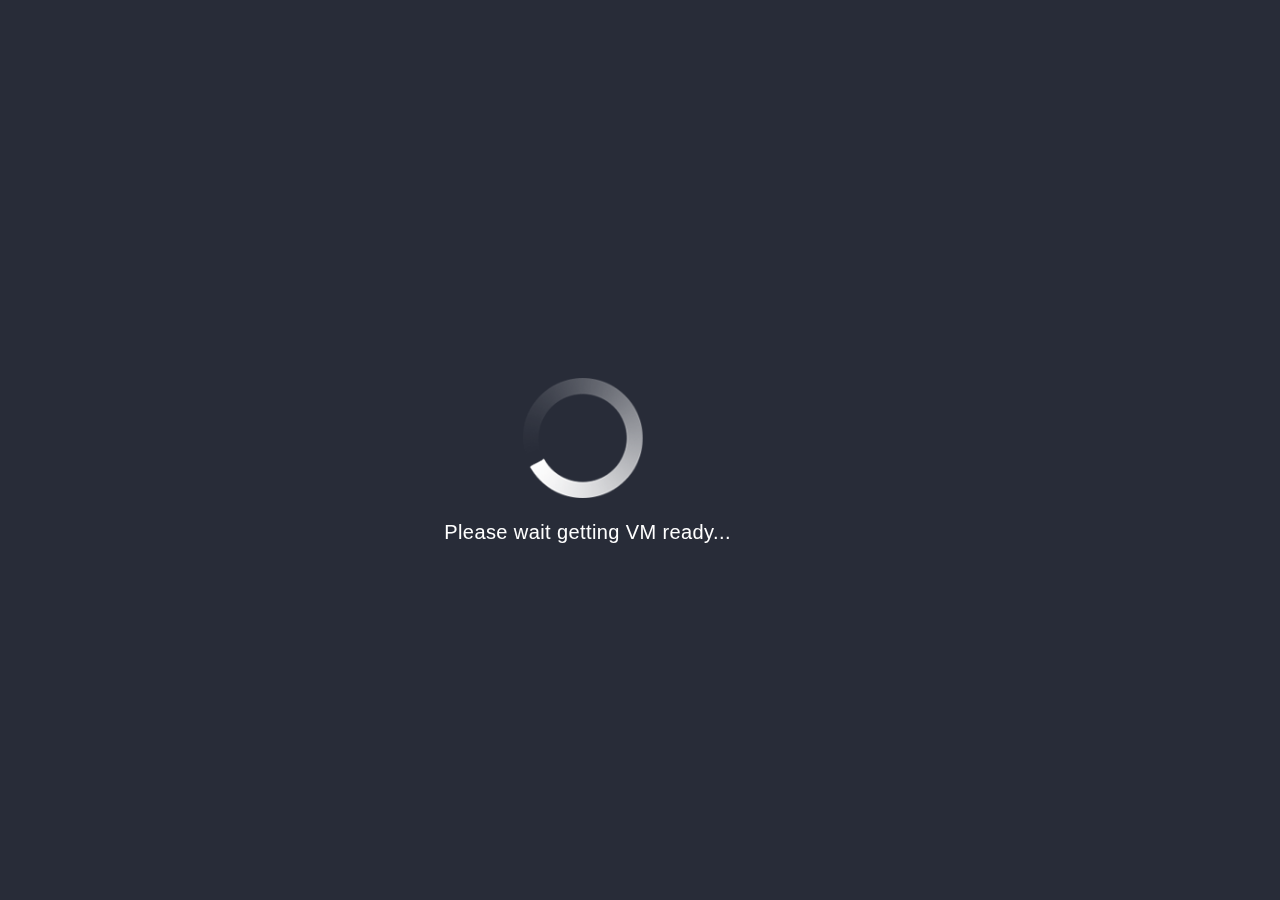
<file: Antplay/index.html>
<!DOCTYPE html>
<html>
<head>
  <meta http-equiv="Pragma" content="no-cache">
  <meta http-equiv="Expires" content="-1">
  <meta name="viewport" content="width=device-width, initial-scale=1.0">
  <title>Antplay</title>
  <link rel="stylesheet" href="static/css/roboto.css">
  <link rel="stylesheet" href="static/css/material.min.css">
  <link rel="stylesheet" href="static/css/style.css">
  <link rel="stylesheet" href="static/css/material-icons.css">
  <link rel="stylesheet" href="static/css/popup.css">

  <script type="text/javascript" src="platform.js"></script>
  <script type="text/javascript" src="platform/spatial_navigation.js"></script>
</head>
<body data-name="moonlight-chrome" data-tools="emscripten" data-configs="Debug Release" data-path="{tc}/{config}">
  <div class="mdl-layout mdl-js-layout">
    <header id="main-navigation" class="mdl-layout__header mdl-layout__header--transparent" style="display:none">
      <div class="mdl-layout__header-row">
        <button id="backIcon" class="mdl-button mdl-js-button mdl-button--icon" role="link" aria-label="Host selection"><i class="material-icons">keyboard_arrow_left</i></button>
        <!-- Title -->
        <span class="mdl-layout-title">ANT<span>PlAY</span></span>
        <!-- Add spacer, to align navigation to the right -->
        <div class="mdl-layout-spacer"></div>
        <!-- Navigation -->
        <nav class="mdl-navigation">
          <div class="nav-menu-parent">
            <div id="resolutionMenu">
              <button id="selectResolution" data-value="1280:720" class="mdl-button mdl-js-button">
                                1080p
                            </button>
            </div>

            <ul class="resolutionMenu mdl-menu mdl-menu--bottom-right mdl-js-menu mdl-js-ripple-effect" for="selectResolution">
              <!-- <li class="mdl-menu__item" data-value="1280:720">720p</li> -->
              <li class="mdl-menu__item" data-value="1920:1080">1080p</li>
              <!-- <li class="mdl-menu__item" data-value="3840:2160">4K</li> -->
            </ul>

            <div id="resolutionTooltip" class="mdl-tooltip" for="resolutionMenu">
              Resolution
            </div>
          </div>
          <div class="nav-menu-parent">
            <div id="framerateMenu">
              <button id="selectFramerate" data-value="60" class="mdl-button mdl-js-button">
                                60 FPS
                            </button>
            </div>

            <ul class="framerateMenu mdl-menu mdl-menu--bottom-right mdl-js-menu mdl-js-ripple-effect" for="selectFramerate">
              <li class="mdl-menu__item" data-value="30">30 FPS</li>
              <li class="mdl-menu__item" data-value="60">60 FPS</li>
            </ul>

            <div id="framerateTooltip" class="mdl-tooltip" for="framerateMenu">
              Framerate
            </div>
          </div>

          <div class="nav-menu-parent">
            <div id="bandwidthMenu">
              <button id="bitrateField" class="mdl-button">10 Mbps</button>
            </div>

            <div class="bitrateMenu mdl-menu mdl-js-menu mdl-js-ripple-effect" for="bandwidthMenu">
              <input id="bitrateSlider" class="mdl-slider mdl-js-slider" type="range" min="0" max="100" step="0.5" value="10">
            </div>

            <div id="bandwidthTooltip" class="mdl-tooltip" for="bandwidthMenu">
              Bandwidth
            </div>
          </div>

          <div class="nav-menu-parent">
            <label id="externalAudioBtn" class="mdl-icon-toggle mdl-js-icon-toggle mdl-js-ripple-effect" for="remoteAudioEnabledSwitch">
                            <input type="checkbox" id="remoteAudioEnabledSwitch" class="mdl-icon-toggle__input">
                            <i class="mdl-icon-toggle__label material-icons">volume_up</i>
                        </label>
            <div id="externalAudioTooltip" class="mdl-tooltip" for="externalAudioBtn">
              Play audio on the host
            </div>
          </div>

          <div class="nav-menu-parent">
            <label id="optimizeGamesBtn" class="mdl-icon-toggle mdl-js-icon-toggle mdl-js-ripple-effect" for="optimizeGamesSwitch">
                            <input type="checkbox" id="optimizeGamesSwitch" class="mdl-icon-toggle__input">
                            <i class="mdl-icon-toggle__label material-icons">timeline</i>
                        </label>
            <div id="optimizeGamesTooltip" class="mdl-tooltip" for="optimizeGamesBtn">
              Allow game optimisations
            </div>
          </div>

          <div class="nav-menu-parent">
            <label id="framePacingBtn" class="mdl-icon-toggle mdl-js-icon-toggle mdl-js-ripple-effect" for="framePacingSwitch">
                            <input type="checkbox" id="framePacingSwitch" class="mdl-icon-toggle__input">
                            <i class="mdl-icon-toggle__label material-icons">sync</i>
                        </label>
            <div id="framePacingTooltip" class="mdl-tooltip" for="framePacingBtn">
              Enable frame pacing
            </div>
          </div>

          <div class="nav-menu-parent">
            <label id="audioSyncBtn" class="mdl-icon-toggle mdl-js-icon-toggle mdl-js-ripple-effect" for="audioSyncSwitch">
                            <input type="checkbox" id="audioSyncSwitch" class="mdl-icon-toggle__input">
                            <i class="mdl-icon-toggle__label material-icons">sync</i>
                        </label>
            <div id="audioSyncTooltip" class="mdl-tooltip" for="audioSyncBtn">
              Enable audio syncing
            </div>
          </div>

          <button type="button" class="mdl-button mdl-js-button mdl-button--raised mdl-button--colored mdl-js-ripple-effect" id="quitCurrentApp" aria-label="Quit current app">
                        <i class="material-icons">remove_circle_outline</i>
                        Quit Current App
                    </button>
        </nav>
      </div>
    </header>
    <main id="main-content" class="mdl-layout__content">
      <div id="host-grid" style="display: none;">
        <div class="add-host-card mdl-card mdl-shadow--4dp" id="addHostCell">
          <div class="mdl-card__title mdl-card--expand" id="addHostIcon" role="link" tabindex="0" aria-label="Add Host">
            <h2 class="mdl-card__title-text">Add Host</h2>
          </div>
        </div>
      </div>
      <div id="game-grid"></div>
      <div id="listener"></div>
      <!-- NaCl module placeholder.  NaCl gets thrown into here -->
      <!-- <div id="loadingSpinner" class="mdl-progress mdl-js-progress mdl-progress__indeterminate"> -->
        <!-- <img id="loadinggif" class="loadinggif" src="images/animated.gif"> -->
        <!-- <h5 id="loadingMessage">Please wait getting VM ready...</h5> -->
      <!-- </div>
      <div id="naclSpinner" class="mdl-progress mdl-js-progress mdl-progress__indeterminate">
        <h5 id="naclSpinnerMessage"></h5>
      </div>  -->
      <div class="antplay_loader" id="loadingSpinner">
        <div class="antplay_circle_loader"></div>
        <h5 class="loading_text" id="loadingMessages">Please wait getting VM ready...</h5>
      </div>

    </main>
    <span id="modal_container" class="modal_container">
      <!-- Html file will come here -->
    </span>
  </div>
  <script defer src="static/js/jquery-2.2.0.min.js"></script>
  <script defer src="static/js/material.min.js"></script>
  <script type="text/javascript" src="platform/messages.js"></script>
  <script type="text/javascript" src="platform/common.js"></script>
  <script type="text/javascript" src="platform/gamepad.js"></script>
  <script type="text/javascript" src="platform/index.js"></script>
  <script type="text/javascript" src="platform/navigation.js"></script>
  <script type="text/javascript" src="platform/remote_controller.js"></script>
  <script type="text/javascript" src="platform/popup.js"></script>
  <script type="text/javascript" src="static/js/utils.js"></script>
  <script type="text/javascript" src="static/js/mdns-browser/dns.js"></script>
  <script type="text/javascript" src="static/js/mdns-browser/main.js"></script>
  <dialog id="pairingDialog" class="mdl-dialog">
    <h3 class="mdl-dialog__title">Pairing</h3>
    <div class="mdl-dialog__content">
      <p id="pairingDialogText">
        Please enter the number XXXX on the GFE dialog on the computer. This dialog will be dismissed once complete
      </p>
    </div>
    <div class="mdl-dialog__actions">
      <button type="button" class="mdl-button mdl-js-button mdl-button--raised mdl-button--colored mdl-js-ripple-effect" id="cancelPairingDialog">Cancel</button>
    </div>
  </dialog>
  <dialog id="quitAppDialog" class="mdl-dialog">
    <h3 class="mdl-dialog__title">Quit Running App?</h3>
    <div class="mdl-dialog__content">
      <p id="quitAppDialogText">
        Y is already running. Would you like to quit Y?
      </p>
    </div>
    <div class="mdl-dialog__actions">
      <button type="button" class="mdl-button mdl-js-button mdl-button--raised mdl-button--colored mdl-js-ripple-effect" id="cancelQuitApp">No</button>
      <button type="button" class="mdl-button mdl-js-button mdl-button--raised mdl-button--colored mdl-js-ripple-effect" id="continueQuitApp">Yes</button>
    </div>
  </dialog>
  <dialog id="deleteHostDialog" class="mdl-dialog">
    <h3 class="mdl-dialog__title">Delete PC</h3>
    <div class="mdl-dialog__content">
      <p id="deleteHostDialogText">
        Are you sure you want to delete this host?
      </p>
    </div>
    <div class="mdl-dialog__actions">
      <button type="button" class="mdl-button mdl-js-button mdl-button--raised mdl-button--colored mdl-js-ripple-effect" id="cancelDeleteHost">No</button>
      <button type="button" class="mdl-button mdl-js-button mdl-button--raised mdl-button--colored mdl-js-ripple-effect" id="continueDeleteHost">Yes</button>
    </div>
  </dialog>
  <dialog id="addHostDialog" class="mdl-dialog">
    <h3 class="mdl-dialog__title">Add Host Manually</h3>
    <div class="mdl-dialog__content">
      <div class="mdl-textfield mdl-js-textfield mdl-textfield--floating-label">
        <input class="mdl-textfield__input" type="text" id="dialogInputHost" />
        <label class="mdl-textfield__label" for="dialogInputHost">IP Address or Hostname of GeForce PC</label>
      </div>
    </div>
    <div class="mdl-dialog__actions">
      <button type="button" class="mdl-button mdl-js-button mdl-button--raised mdl-button--colored mdl-js-ripple-effect" id="cancelAddHost">Cancel</button>
      <button type="button" class="mdl-button mdl-js-button mdl-button--raised mdl-button--colored mdl-js-ripple-effect" id="continueAddHost">Continue</button>
    </div>
  </dialog>
  <div id="snackbar" class="mdl-snackbar mdl-js-snackbar">
    <div class="mdl-snackbar__text"></div>
    <button id="snackButton" class="mdl-snackbar__action" type="button"></button>
    <!-- this button exists to suppress the snackbar warning. we're really using a toast. -->
  </div>
  <video id='nacl_module' autoplay tabindex="-1">
  </video>
  <div class="time_remaining" id="time_remaining" style="display: none;"></div>
</body>
</html>
</file>
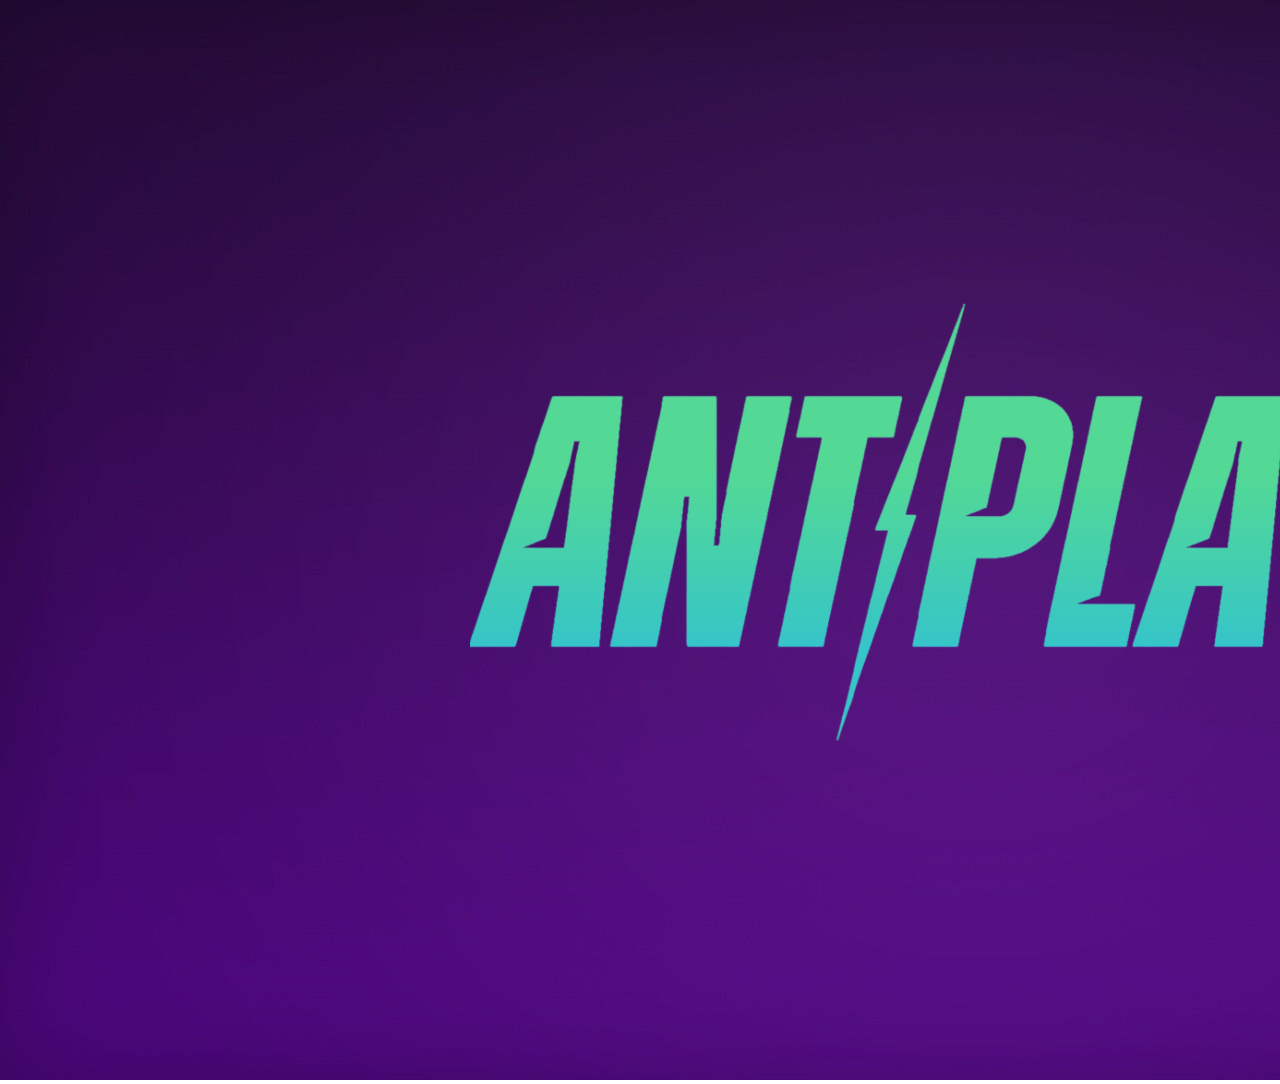
<file: splash.html>
<!DOCTYPE html>
<html>
<head>
    <meta charset="utf-8" />
	<meta name="viewport" content="width=device-width, initial-scale=1.0, maximum-scale=1.0">
    <meta name="description" content="Canvas Clock - Canvas API Tutorial"/>

    <title>Canvas Clock - Canvas API Tutorial</title>

    <link rel="stylesheet" type="text/css" href="css/style.css"/>
    <script src="lib/navigation/jquery.min.js"></script>
	<script src="lib/navigation/lodash.min.js"></script>
	<script src="lib/navigation/spatial_navigation.js"></script>
</head>

<body>
    <div class="main_container">
        <img src="images/splash_screen.jpg" alt="" style="width: 1920px; height: 1080px;">
    </div>

    <script>
        setTimeout(function(){
            window.location.href="index.html";
        },5000);
    </script>
</body>
</html>
</file>
<file: Antplay/static/css/roboto.css>
/* latin-ext */
@font-face {
  font-family: 'Roboto';
  font-style: normal;
  font-weight: 400;
  src: local('Roboto'), local('Roboto-Regular'), url(../fonts/Roboto-Regular_latin.woff2) format('woff2');
  unicode-range: U+0100-024F, U+1E00-1EFF, U+20A0-20AB, U+20AD-20CF, U+2C60-2C7F, U+A720-A7FF;
}
/* latin */
@font-face {
  font-family: 'Roboto';
  font-style: normal;
  font-weight: 400;
  src: local('Roboto'), local('Roboto-Regular'), url(../fonts/Roboto-Regular_latin-ext.woff2) format('woff2');
  unicode-range: U+0000-00FF, U+0131, U+0152-0153, U+02C6, U+02DA, U+02DC, U+2000-206F, U+2074, U+20AC, U+2212, U+2215;
}
</file>
<file: Antplay/static/css/style.css>
body {
    background-color: #282C38;
    color: #fff;
    font-family: 'Roboto', sans-serif;
}
.page-title {
    font-weight: 300;
    font-size: 26px;
    margin-top: 20px;
    margin-bottom: 30px;
    width: 100%;
    text-align: center;
}
span.mdl-layout-title {
    font-weight: 300;
}
span.mdl-layout-title > span {
    font-weight: 900;
    color: #00A3C6;
}

.mdl-layout__header-row {
    padding: 0 80px 0 80px;
}

.time_remaining {
    position: absolute;
    top: 20px;
    /* right: 65px; */
    /* width: 100%; */
    color: white;
    text-align: center;
    box-sizing: border-box;
    font-size: 40px;
    /* float: right; */
    /* border: 2px solid red; */
}

.time_remaining span{
    color: red;
    font-size: 50px;
    font-family: fantasy;
    font-weight: bold;
}

/* .mdl-js-layout{
    background-image: url("/moonlight/images/splash_screen.jpg");
} */

main {
    padding: 0 80px 0 80px;
}

@media screen and (max-width: 600px) {
    #host-grid .mdl-card {
        flex-basis: 50% !important;
    }
    #game-grid .mdl-card {
        height: 100px !important;
        width: 75px !important;
    }
}

@media screen and (min-width: 600px) and (max-width: 800px) {
    #host-grid .mdl-card {
        flex-basis: 33% !important;
    }
    #game-grid .mdl-card {
        height: 150px !important;
        width: 112.5px !important;
    }
}

@media screen and (min-width: 800px) and (max-width: 1024px) {
    main {
        padding: 0 72px 0 72px !important;
    }
    .mdl-layout__header-row {
        padding: 0 72px 0 72px !important;
    }
    #host-grid .mdl-card {
        flex-basis: 25% !important;
    }
    #game-grid .mdl-card {
        height: 200px !important;
        width: 150px !important;
    }
}

@media screen and (min-width: 1024px) {
    #game-grid .mdl-card {
        height: 300px !important;
        width: 225px !important;
    }
}

.nav-menu-parent {
    position: relative;
    margin: 0 4px;
}
.mdl-menu__outline {
    background-color: #333846;
    color: white;
}
.mdl-menu__item {
    color: white;
}
.mdl-menu__item:hover {
    background-color: #00A3C6;
}
#bitrateField {
    width: 100px;
    height: 36px;
    overflow: hidden;
    text-transform: none;
}
.bitrateMenu {
    width: 170px;
}

.mdl-button {
    color: #fff !important;
}
.mdl-grid {
    width: 100%;
}
.mdl-cell {
    text-align: center;
    color:#fff;
    padding:25px;
}
#backIcon {
    position: fixed;
    left: 28px;
}
#backIcon:hover {
    cursor: pointer;
}
.mdl-dialog {
    width: 400px;
    background-color: #333846;
    color: white;
}
.mdl-dialog__title {
    padding: 24px 24px 0;
    margin: 0;
    font-size: 2.5rem;
}
.mdl-dialog__content {
    padding: 20px 24px 24px 24px;
    color: rgba(255, 255, 255, 0.90);
}
.mdl-textfield__input {
    border-bottom: 1px solid rgba(255, 255, 255, 0.90);
}
.mdl-textfield__label {
    color: rgba(255, 255, 255, 0.90);
}
#naclSpinner {
    display: none;
    z-index: 2;
    position: fixed;
    left: 50%;
    bottom: 50%;
    transform: translate(-50%, -50%);
    margin: 0 auto;
    text-align: center;
}
#loadingSpinner {
    display: none;
    z-index: 1;
    position: fixed;
    left: 52%;
    bottom: 40%;
    /* left: 50%;
    bottom: 50%; */
    /* bottom: 42%; */
    transform: translate(-50%, -50%);
    margin: 0 auto;
    color: white;
    text-align: center;
}

.loading_text{
    position: relative;
    right: 78px;
}

/* #loadingMessage{
    position: relative;
    bottom: 385px;  
} */

/* .loadinggif{
    position: relative;
    bottom: 411px;
} */

#snackButton {
    width: 0px;
    height: 0px;
    display: none;
}
.mdl-snackbar__text {
    padding: 14px 30px 14px 30px;
}
.mdl-snackbar {
    min-width:0px;
}
#host-grid, #game-grid {
    padding: 0;
    margin: 0;
    flex: 1;
    display: flex;
    flex-flow: row wrap;
    align-items: center;
    justify-content: center;
}
#host-grid .mdl-card {
    flex-basis: 15%;
}
#game-grid .mdl-card {
    position: relative;
    background: url('../res/placeholder_game.svg') rgba(29, 29, 29, 1) center/cover no-repeat;
}
#host-grid .mdl-card, #game-grid .mdl-card {
    text-align: center;
    width: 170px;
    height: 170px;
    min-height: 170px;
    margin: 15px;
    cursor: pointer;
    transition: all .2s ease-in-out;
    will-change: transform;
}
#host-grid .mdl-card:hover, #host-grid .mdl-card:focus, #host-grid .mdl-card:active, #game-grid .mdl-card:focus, #game-grid .mdl-card:active {
    transform: scale(1.1);
    outline-color: #00A3C6;
}
#host-grid .mdl-card__title {
    padding: 0;
}
#host-grid .mdl-card__title .mdl-card__title-text {
    width: 100%;
    font-size: 14px;
    padding: 10px 15px;
    background-color: rgba(0,0,0,0.7);
}
#game-grid .mdl-card img {
    height: 100%;
    width: 100%;
    opacity: 0;
    transition: opacity .3s;
    z-index: -1;
}
#game-grid .mdl-card img.fade-in {
    opacity: 1;
}
#game-grid .game-title {
    position: absolute;
    bottom: 0;
    min-height: 20px;
    font-size: 13px;
    font-weight: 300;
    padding: 5px 0;
    width: 100%;
    color: white;
    text-align: center;
    background-color: rgba(0, 0, 0, 0.6);
}
#game-grid .game-title span {
    padding: 0 10px;
}
.add-host-card > .mdl-card__title {
    color: #fff;
    background:
            url('../res/ic_add_to_queue_white_48px.svg') center no-repeat #3E4454;
}
.host-container > .mdl-card__title {
    color: #fff;
    background:
            url('../res/ic_tv_white_48px.svg') center no-repeat #3E4454;
}
#host-grid p {
    margin: 0;
}
#host-grid .mdl-textfield {
    width: 200px;
    margin-right: 20px;
    margin-bottom: 0px;
}
#host-grid #GFEHostIPField {
    padding-bottom: 0px;
}
#host-grid #selectHost {
    padding: 0px;
    line-height: 20px;
    height: 20px;
    margin-top: 10px;
    margin-bottom: 10px;
    margin-right: 20px;
    background: none;
}
#host-grid .button-holder {
    padding: 0px;
    margin-top: 10px;
    margin-bottom: 10px;
}
.remove-host {
    position:absolute;
    right:5px;
    top:5px;
    width:24px;
    height:24px;
    z-index: 5;
    background-image: url('../res/ic_remove_circle_outline_white_48px.svg');
    background-repeat: no-repeat;
    background-size: 20px 20px;
    background-position: center;
    border: 0;
    cursor: pointer;
}
/*.remove-host:hover, .remove-host:focus {
    background-image: url('\\static\\res\\ic_remove_circle_white_24px.svg');
}*/
#pairButton {
    margin: 3px;
}
#showAppsButton {
    margin: 3px;
}
#listener {
    overflow: hidden;
    margin-top: 0px;
    height: 0px;
}
.fullscreen {
    height: 100vh !important;
    overflow: hidden !important;
    margin: auto !important;
    padding: 0 !important;
    border: none !important;
}
.current-game {
    outline: auto #8BC34A;
}
.host-cell-inactive {
    outline: auto #F44336;
}
.host-cell:hover {
    cursor: pointer;
    color: #000 !important;
}
.cancel-current:hover {
    cursor: pointer;
}
.cancel-current {
    border: 2px solid white;
    padding: 5px;
    border-radius: 5px;
}
.cancel-current img {
    margin-right: 5px;
}
.cancel-current .game-title {
    color: #fff;
}

.antplay_loader {
    top: 48%;
    left: 46%;
    position: fixed !important;
    display: none;
    z-index: 1;
}

.antplay_circle_loader {
    width: 120px;
    height: 120px;
    background: url("../../images/loader.png") no-repeat;
    background-size: cover;
    -moz-animation: spin 5s infinite linear;
    -webkit-animation: spin 5s infinite linear;
}

@keyframes spin {
    0% {
        transform: rotate(0deg);
    }

    100% {
        transform: rotate(360deg);
    }
}
</file>
<file: Antplay/static/css/material-icons.css>
@font-face {
    font-family: 'Material Icons';
    font-style: normal;
    font-weight: 400;
    src: local('Material Icons'),
    local('MaterialIcons-Regular'),
    url(../fonts/MaterialIcons-Regular.woff2) format('woff2')
}

.material-icons {
    font-family: 'Material Icons';
    font-weight: normal;
    font-style: normal;
    font-size: 24px;  /* Preferred icon size */
    display: inline-block;
    line-height: 1;
    text-transform: none;
    letter-spacing: normal;
    word-wrap: normal;
    white-space: nowrap;
    direction: ltr;

    /* Support for all WebKit browsers. */
    -webkit-font-smoothing: antialiased;
    /* Support for Safari and Chrome. */
    text-rendering: optimizeLegibility;

    /* Support for Firefox. */
    -moz-osx-font-smoothing: grayscale;

    /* Support for IE. */
    font-feature-settings: 'liga';
}
</file>
<file: Antplay/static/css/popup.css>
/** Start of exit popup **/
.popup_container{
	overflow:hidden;
	position:fixed;
	top:0px;
	bottom:0px;
	right:0px;
	left:0px;
	background:rgba(0,0,0,.7);
	z-index:1000;
}
.exit_modal{
	/* background: #292929; */
    background-image: linear-gradient(#52B0D0, #0F92BA);
	width:560px;
	height:300px;
	top:0px;
	left: 50%;
	position:absolute;
	z-index: 1050;
	margin:0px auto;
	visibility:hidden;
	display: none;
    border: 4px solid #0000;
    border-radius: 4px 4px;
}
.exit_modal_show{
    top:28.5%;
    visibility:visible;
	display: block;
    transform:translate(-50%, 21.5%);
}
.popup_btn{
	text-align:center;
}
.popup_headline{
	font-size: 40px;
    padding-top: 55px;
    padding-bottom: 40px;
    text-align: center;
    font-weight: normal;
    color: #ffffff;
}
.no_button{
	width:150px;
	height:50px;
	text-align:center;
	font-size:35px;
	margin-right:42px;
	border:none;
	padding: 0px 0px;
	/* background-color: rgba(255,255,255,.2); */
	color: #8c8e8d;
}
.yes_button{
	width:150px;
	height:50px;
	text-align:center;
	font-size:35px;
	border:none;
	padding: 4px 4px;
	/* background-color: rgba(255,255,255,.2); */
	color: #8c8e8d;
}
.popup_img{
    width: 900px;
    height: 460px;
    position: absolute; 
    z-index: -1;
}
.popup_btn button:focus {
    background-color: #ad6329 !important;
	/* background-color: #f64827 !important; */
	color: #ffffff !important;
    border:2px solid #0000;
}
/** End of exit popup **/

/** Css for connection error popup **/
.retry_modal {
	/* background: url("../images/exit.png") no-repeat; */
}
.dialog_img{
    /* background: url("../images/dialog-error.png") no-repeat; */
    width: 66px;
    height: 66px;
    display: table-cell;
    vertical-align: middle;
    background-size: contain;
	float:left;
}
.popup_header{
    font-size: 46px;
    padding-left: 60px;
    padding-right: 40px;
    margin-top: 83px;
    clear: both;
    display: block;
    float: left;
    width: 100%;
	line-height: 44px;
}
.dialog_txt{
    padding-left: 16px;
    color: #000000;
    display: block;
    vertical-align: middle;
    font-size: 36px;
	width:85%;
	margin-top: 13px;
	white-space:nowrap;
	overflow: hidden;
	text-overflow: ellipsis;
	float:left;
}
.popup_description{
    color: #000000;
    font-size: 32px;
    margin-bottom: 30px;
    line-height: 47px;
    padding-left: 71px;
    padding-right: 34px;
    height: 120px;
    display: table-cell;
    vertical-align: top;
	padding-top: 36px;
}
.connection_btn{
	font-size: 30px;
    width: 370px;
    height: 60px;
    text-align: center;
    border: none;
    margin-top: 18px;
    background-color: #cbcdcc;
	color: #8c8e8d;
	margin-left: 50px;
}
.connection_retry_btn{
   font-size: 30px;
    width: 370px;
    height: 60px;
    text-align: center;
    border: none;
    margin-left: 15px;
    margin-top: 18px;
    background-color: #cbcdcc;
	color: #8c8e8d;
	border-radius: 0px;
}
.popup_connection{
	width: 850px;
    height: 360px;
    top: 0px;
    left: 50%;
    position: absolute;
    z-index: 999999;
    margin: 0px auto;
    visibility: hidden;
	display: none;
    transform: translate(-50%, -69%);
}
.mod_bg_color{
    background-size: contain !important;
    background-repeat: no-repeat !Important;
}
.popup_new_box{
    top: 50%;
    visibility: visible;
	display: block;
}
.zoom-in{
	transform: scale(.95);
}
/** End css for connection error popup **/
</file>
<file: css/style.css>
* {
    margin:0;padding:0
}

.full_container{
    width: 1920px;
    height: 1080px;
    position: fixed;
}

.background_img_container{
    opacity: 0.4;
    position: absolute;
}

.subscription_msg{
    position: relative;
    top: 50%;
    text-align: center;
    color: #fff;
    font-size: 70px;
}

.subscription_text{
    width: 100%;
    height: 1080px;
    position: absolute;
    background: #000;
    z-index: 9999999;
}

.left_container{
    width: 50%;
    height: 1080px;
    float: left;
    text-align: center;
}

.right_container{
    width: 50%;
    height: 1080px;
    float: left;
    text-align: center;
}

.text_container{
    width: 100%;
    height: 300px;
    float: left;
}

.play_box{
    width: 340px;
    color: white;
    font-size: 75px;
    font-weight: bold;
    margin: 10% auto;
    text-align: center;
    position: relative;
}

.img_container{
    width: 100%;
    height: 500px;
    float: left;
}

.img_container img{
    position: relative;
    bottom: 120px;
    width: 500px;
    height: 500px;
    top: 26px;
}

.btn_container{
    width: 100%;
    height: 280px;
    float: left;
    text-align: center;
}

.submit_btn_container{
    text-align: center;
    position: relative;
    top: 205px;
    z-index: 99999;
}

.emai_phone_box{
    top:50px;
}

.verify_otp{
    top:0px;
}

.submit_btn{
    width: 475px;
    height: 90px;
    background-image: linear-gradient(#52B0D0, #0F92BA);
    /* background: skyblue; */
    color: white;
    font-size: 40px;
    font-weight: bold;
    margin: 6% auto;
    text-align: center;
    position: relative;
    border-radius: 15px;
    padding: 10px;
    box-sizing: border-box;
}

.desktop_img img{
    position: relative;
    top: 10px;
    left: 180px;
}

.desktop_exp{
    width: 615px;
}

.top_line_container {
    position: relative;
    top:0px;
    border: 6px solid #fff;
    height: 500px;
}

.center_line_container{
    width: 0%;
    float: left;
}

.bottom_line_container {
    position: relative;
    bottom:0px;
    border: 6px solid #fff;
    height: 500px;
}

.or_text_cont{
    height: 80px;
}

.or_text_cont span{
    color: white;
    font-size: 50px;
    position: relative;
    top: 13px;
    right: 26px;
    font-weight: bold;
}

.background_img{
    width: 100%;
    height: 100%;
    position: absolute;
    opacity: 0.6;
}

.logo_container{
    position: relative;
    z-index: 9;
    height: 220px;
    box-sizing: border-box;
}

.logo_box{
    position: relative;
    left: 20px;
    top: 10px;
    float: left;
}

.logo_box img{
    width: 400px;
}

.skip_box{
    color: white;
    float: right;
    font-size: 50px;
    position: relative;
    top: 10px;
    right: 25px;
    z-index: 99999;
}

.center_text_box{
    color: white;
    width: 100%;
    position: relative;
    height: 400px;
}

.android_text{
    color: white;
    width: 750px;
    position: relative;
    font-size: 75px;
    font-weight: bold;
    margin: 0 auto;
    text-align: center;
    left: 50px;
    box-sizing: border-box;
    height: 165px;
    top: 165px;
}

.center_tag_box{
    color:white;
}

.submit_button{
    color:white;
}

.screen_control_text{
    color: white;
    width: 462px;
    position: relative;
    font-size: 35px;
    font-weight: bold;
    margin: 0 auto;
    text-align: center;
    left: 50px;
    top: 185px;
}

.submit_button{
    color: white;
    background-image: linear-gradient(#52B0D0, #0F92BA);
    /* background: skyblue; */
    width: 670px;
    position: relative;
    margin: auto;
    height: 95px;
    font-size: 65px;
    text-align: center;
    left: 30px;
    border-radius: 20px;
    font-weight: bold;
}

.slider__navlink {
    display: inline-block;
    height: 20px;
    width: 20px;
    border-radius: 50%;
    border: 1px #fff solid;
    background-color: #fff;
    opacity: 1;
    margin: 0 10px 0 10px;
    cursor: pointer;
}

.slider__nav {
    position: absolute;
    bottom: 7%;
    left: 52%;
    transform: translateX(-50%);
    text-align: center;
}

.slider__navlink.active {
    background-image: linear-gradient(#52B0D0, #0F92BA);
    /* background-color: skyblue; */
    border: 1px #333 solid;
}

.game_convenience{
    width: 895px;
}

.game_favorites{
    width: 895px; 
}

.game_cloud{
    width: 470px;
}

.scan_play_box{
    color: white;
    margin: 0 auto;
    width: 840px;
    font-size: 75px;
    font-weight: bold;
    position: relative;
    top: 150px;
    text-align: center;
}

.connect_btn{
    top:0px;
}

.sign_play_box{
    width: 903px;
    color: white;
    margin: 0 auto;
    font-size: 40px;
    text-align: center;
    position: relative;
    top: 155px;
}

.img_qr_container{
    width: 100%;
    height: 580px;
    position: relative;
    top: 70px;
}

.sign_in_text{
    width: 805px;
    position: relative;
    color: white;
    margin: 0 auto;
    font-size: 40px;
    text-align: center;
    position: relative;
    top:-58px;
}

.email_text_container{
    width: 668px;
    margin: auto;
    position: relative;
    top: 0px;
    border: 1px solid white;
}

input[type="text"] {
    padding: 6px;
    color:#fff;
}

input::placeholder {
    color: #fff;
    position: relative;
    /* left: 10px; */
}

.email_or_phone{
    width: 655px;
    height: 91px;
    background: black;
    border: none;
    font-size: 35px;
    font-weight: bold;
}

.send_otp_email{
    left: 5px;
}

.userInput {
    display: flex;
    justify-content: center;
    position: relative;
    bottom: 15px;
}

.otp_enter{
    margin: 10px;
    height: 80px;
    width: 80px;
    border: none;
    border-radius: 5px;
    text-align: center;
    font-family: arimo;
    font-size: 40px;
    background: black;
    color: white;
}

.icon_container{
    width: 100%;
    height: 86px;
    border-bottom: 1px solid lightgray;
}

.icons{
    width: 50px;
    height: 50px;
}

.setting_icon{
    width: 50%;
    float: left;
    padding: 20px;
    box-sizing: border-box;
}

.exit_wifi_icon_container{
    width: 50%;
    float: left;
    position: relative;
}

.right_icon_cont{
    width: 140px;
    float: right;
    padding: 20px;
    display: inline-flex;
}

.game_logo{
    margin: auto;
    width: 800px;
    position: relative;
    top: 45px;
}

.game_logo img{
    width: 700px;
}

.game_scroll_img{
    width: 100%;
    position: relative;
    text-align: center;
    padding: 20px;
    box-sizing: border-box;
}

.vm_box {
    width: 400px;
    border-radius: 30px;
    height: 500px;
    border: 2px solid red;
    margin:0 auto;
    text-align: center;
}

.right_icon_cont img{
    margin-right: 40px;
}

.connect_btn_container{
    width: 100%;
    text-align: center;
    position: relative;
    top: 755px;
}

.password{
    color:white;
    padding: 6px;
}

.password_container{
    top:30px;
}

.submit_btn:focus {
    border: 4px solid #d91e24;
}

.submit_button:focus {
    border: 4px solid #d91e24;
}

.skip_box:focus {
    font-size: 60px;
    font-weight: bold;
    color: #d91e24;
}

.email_or_phone:focus{
    border: 1px solid #fff; 
}

.otp_enter:focus{
    border: 1px solid #fff; 
}

.connect_btn{
    width: 715px;
    height: 150px;
    background-image: linear-gradient(#52B0D0, #0F92BA);
    /* background: skyblue; */
    color: #fff;
    font-size: 95px;
    font-weight: bold;
    margin: auto;
    border-radius: 20px;
    position: relative;
    top: 0px;
}

.subscription_page{
    width: 100%;
    height: 1080px;
    background: #0F92BA;
}

.subscription_data{
    width: 100%;
    display: inline-flex;
    position: absolute;
    top: 33%;
    left: 50%;
    bottom: 40%;
    margin-right: -50%;
    transform: translate(-50%, -50%);
}

.setting_container{
    width: 50%;
    float: left;
    display: inline-flex;
    box-sizing: border-box;
}

.signin_container{
    width: 50%;
    float: left;
    color: #fff;
    text-align: right;
}

.inner_resoution_container{
    width: 85%;
    margin: auto;
    position: relative;
    top: 100px;
    font: 35px;
}

.setting_container img{
    width: 100px;
}

.columns:focus .price {
    border:4px solid red;
}

.setting_text{
    color: #fff;
    font-size: 65px;
    float: left;
    position: relative;
    left: 20px;
    top: 25px;
}

.error_box {
    width: 50%;
    position: absolute;
    text-align: center;
    box-sizing: border-box;
    bottom: 20%;
}

.error_box_bg {
    background-color: #00000080;
    display: inline-block;
    padding: 18px 10px;
    border-radius: 15px;
    position: relative;
}

.error_message {
    letter-spacing: 1px;
    font-size: 26px;
    color: red;
    font-family: 'Raleway-SemiBold';
    text-transform: capitalize;
}

.otp_enter::-webkit-outer-spin-button,
.otp_enter::-webkit-inner-spin-button {
  -webkit-appearance: none;
  margin: 0;
}

.logout_box{
    color: white;
    float: right;
    font-size: 50px;
    position: absolute;
    top: 10px;
    right: 25px;
    z-index: 99999;
}

.logout_box:focus {
    font-size: 60px;
    font-weight: bold;
    color: #d91e24;
}

.loader_container{
    width: 1920px;
    height: 1080px;
}

.columns {
    float: left;
    width: 25%;
    height: 450px;
    padding: 8px;
    margin: 0 auto;
  }
  
  .price {
    list-style-type: none;
    border: 1px solid #eee;
    margin: 0;
    padding: 0;
    -webkit-transition: 0.3s;
    transition: 0.3s;
  }
  
  .price:hover {
    box-shadow: 0 8px 12px 0 rgba(0,0,0,0.2)
  }
  
  .price .header {
    background-color: #111;
    color: white;
    font-size: 25px;
  }
  
  .price li {
    border-bottom: 1px solid #eee;
    padding: 20px;
    text-align: center;
  }
  
  .price .grey {
    background-color: #eee;
    font-size: 20px;
  }

  .antplay_loader {
    top: 48%;
    left: 46%;
    position: fixed !important;
    display: none;
    z-index: 1;
}

.loading_text{
    color: #fff;
    font-size: 30px;
    position: relative;
    right: 39%;
}

.antplay_circle_loader {
    width: 120px;
    height: 120px;
    background: url("../../images/loader.png") no-repeat;
    background-size: cover;
    -moz-animation: spin 5s infinite linear;
    -webkit-animation: spin 5s infinite linear;
}

@keyframes spin {
    0% {
        transform: rotate(0deg);
    }

    100% {
        transform: rotate(360deg);
    }
}
</file>
<file: Antplay/static/css/material.min.css>
/**
 * material-design-lite - Material Design Components in CSS, JS and HTML
 * @version v1.3.0
 * @license Apache-2.0
 * @copyright 2015 Google, Inc.
 * @link https://github.com/google/material-design-lite
 */
@charset "UTF-8";html{color:rgba(0,0,0,.87)}::-moz-selection{background:#b3d4fc;text-shadow:none}::selection{background:#b3d4fc;text-shadow:none}hr{display:block;height:1px;border:0;border-top:1px solid #ccc;margin:1em 0;padding:0}audio,canvas,iframe,img,svg,video{vertical-align:middle}fieldset{border:0;margin:0;padding:0}textarea{resize:vertical}.browserupgrade{margin:.2em 0;background:#ccc;color:#000;padding:.2em 0}.hidden{display:none!important}.visuallyhidden{border:0;clip:rect(0 0 0 0);height:1px;margin:-1px;overflow:hidden;padding:0;position:absolute;width:1px}.visuallyhidden.focusable:active,.visuallyhidden.focusable:focus{clip:auto;height:auto;margin:0;overflow:visible;position:static;width:auto}.invisible{visibility:hidden}.clearfix:before,.clearfix:after{content:" ";display:table}.clearfix:after{clear:both}@media print{*,*:before,*:after,*:first-letter{background:transparent!important;color:#000!important;box-shadow:none!important}a,a:visited{text-decoration:underline}a[href]:after{content:" (" attr(href)")"}abbr[title]:after{content:" (" attr(title)")"}a[href^="#"]:after,a[href^="javascript:"]:after{content:""}pre,blockquote{border:1px solid #999;page-break-inside:avoid}thead{display:table-header-group}tr,img{page-break-inside:avoid}img{max-width:100%!important}p,h2,h3{orphans:3;widows:3}h2,h3{page-break-after:avoid}}a,.mdl-accordion,.mdl-button,.mdl-card,.mdl-checkbox,.mdl-dropdown-menu,.mdl-icon-toggle,.mdl-item,.mdl-radio,.mdl-slider,.mdl-switch,.mdl-tabs__tab{-webkit-tap-highlight-color:transparent;-webkit-tap-highlight-color:rgba(255,255,255,0)}html{width:100%;height:100%;-ms-touch-action:manipulation;touch-action:manipulation}body{width:100%;min-height:100%;margin:0}main{display:block}*[hidden]{display:none!important}html,body{font-family:"Helvetica","Arial",sans-serif;font-size:14px;font-weight:400;line-height:20px}h1,h2,h3,h4,h5,h6,p{padding:0}h1 small,h2 small,h3 small,h4 small,h5 small,h6 small{font-family:"Roboto","Helvetica","Arial",sans-serif;font-weight:400;line-height:1.35;letter-spacing:-.02em;opacity:.54;font-size:.6em}h1{font-size:56px;line-height:1.35;letter-spacing:-.02em;margin:24px 0}h1,h2{font-family:"Roboto","Helvetica","Arial",sans-serif;font-weight:400}h2{font-size:45px;line-height:48px}h2,h3{margin:24px 0}h3{font-size:34px;line-height:40px}h3,h4{font-family:"Roboto","Helvetica","Arial",sans-serif;font-weight:400}h4{font-size:24px;line-height:32px;-moz-osx-font-smoothing:grayscale;margin:24px 0 16px}h5{font-size:20px;font-weight:500;line-height:1;letter-spacing:.02em}h5,h6{font-family:"Roboto","Helvetica","Arial",sans-serif;margin:24px 0 16px}h6{font-size:16px;letter-spacing:.04em}h6,p{font-weight:400;line-height:24px}p{font-size:14px;letter-spacing:0;margin:0 0 16px}a{color:#ff4081;font-weight:500}blockquote{font-family:"Roboto","Helvetica","Arial",sans-serif;position:relative;font-size:24px;font-weight:300;font-style:italic;line-height:1.35;letter-spacing:.08em}blockquote:before{position:absolute;left:-.5em;content:'“'}blockquote:after{content:'”';margin-left:-.05em}mark{background-color:#f4ff81}dt{font-weight:700}address{font-size:12px;line-height:1;font-style:normal}address,ul,ol{font-weight:400;letter-spacing:0}ul,ol{font-size:14px;line-height:24px}.mdl-typography--display-4,.mdl-typography--display-4-color-contrast{font-family:"Roboto","Helvetica","Arial",sans-serif;font-size:112px;font-weight:300;line-height:1;letter-spacing:-.04em}.mdl-typography--display-4-color-contrast{opacity:.54}.mdl-typography--display-3,.mdl-typography--display-3-color-contrast{font-family:"Roboto","Helvetica","Arial",sans-serif;font-size:56px;font-weight:400;line-height:1.35;letter-spacing:-.02em}.mdl-typography--display-3-color-contrast{opacity:.54}.mdl-typography--display-2,.mdl-typography--display-2-color-contrast{font-family:"Roboto","Helvetica","Arial",sans-serif;font-size:45px;font-weight:400;line-height:48px}.mdl-typography--display-2-color-contrast{opacity:.54}.mdl-typography--display-1,.mdl-typography--display-1-color-contrast{font-family:"Roboto","Helvetica","Arial",sans-serif;font-size:34px;font-weight:400;line-height:40px}.mdl-typography--display-1-color-contrast{opacity:.54}.mdl-typography--headline,.mdl-typography--headline-color-contrast{font-family:"Roboto","Helvetica","Arial",sans-serif;font-size:24px;font-weight:400;line-height:32px;-moz-osx-font-smoothing:grayscale}.mdl-typography--headline-color-contrast{opacity:.87}.mdl-typography--title,.mdl-typography--title-color-contrast{font-family:"Roboto","Helvetica","Arial",sans-serif;font-size:20px;font-weight:500;line-height:1;letter-spacing:.02em}.mdl-typography--title-color-contrast{opacity:.87}.mdl-typography--subhead,.mdl-typography--subhead-color-contrast{font-family:"Roboto","Helvetica","Arial",sans-serif;font-size:16px;font-weight:400;line-height:24px;letter-spacing:.04em}.mdl-typography--subhead-color-contrast{opacity:.87}.mdl-typography--body-2,.mdl-typography--body-2-color-contrast{font-size:14px;font-weight:700;line-height:24px;letter-spacing:0}.mdl-typography--body-2-color-contrast{opacity:.87}.mdl-typography--body-1,.mdl-typography--body-1-color-contrast{font-size:14px;font-weight:400;line-height:24px;letter-spacing:0}.mdl-typography--body-1-color-contrast{opacity:.87}.mdl-typography--body-2-force-preferred-font,.mdl-typography--body-2-force-preferred-font-color-contrast{font-family:"Roboto","Helvetica","Arial",sans-serif;font-size:14px;font-weight:500;line-height:24px;letter-spacing:0}.mdl-typography--body-2-force-preferred-font-color-contrast{opacity:.87}.mdl-typography--body-1-force-preferred-font,.mdl-typography--body-1-force-preferred-font-color-contrast{font-family:"Roboto","Helvetica","Arial",sans-serif;font-size:14px;font-weight:400;line-height:24px;letter-spacing:0}.mdl-typography--body-1-force-preferred-font-color-contrast{opacity:.87}.mdl-typography--caption,.mdl-typography--caption-force-preferred-font{font-size:12px;font-weight:400;line-height:1;letter-spacing:0}.mdl-typography--caption-force-preferred-font{font-family:"Roboto","Helvetica","Arial",sans-serif}.mdl-typography--caption-color-contrast,.mdl-typography--caption-force-preferred-font-color-contrast{font-size:12px;font-weight:400;line-height:1;letter-spacing:0;opacity:.54}.mdl-typography--caption-force-preferred-font-color-contrast,.mdl-typography--menu{font-family:"Roboto","Helvetica","Arial",sans-serif}.mdl-typography--menu{font-size:14px;font-weight:500;line-height:1;letter-spacing:0}.mdl-typography--menu-color-contrast{opacity:.87}.mdl-typography--menu-color-contrast,.mdl-typography--button,.mdl-typography--button-color-contrast{font-family:"Roboto","Helvetica","Arial",sans-serif;font-size:14px;font-weight:500;line-height:1;letter-spacing:0}.mdl-typography--button,.mdl-typography--button-color-contrast{text-transform:uppercase}.mdl-typography--button-color-contrast{opacity:.87}.mdl-typography--text-left{text-align:left}.mdl-typography--text-right{text-align:right}.mdl-typography--text-center{text-align:center}.mdl-typography--text-justify{text-align:justify}.mdl-typography--text-nowrap{white-space:nowrap}.mdl-typography--text-lowercase{text-transform:lowercase}.mdl-typography--text-uppercase{text-transform:uppercase}.mdl-typography--text-capitalize{text-transform:capitalize}.mdl-typography--font-thin{font-weight:200!important}.mdl-typography--font-light{font-weight:300!important}.mdl-typography--font-regular{font-weight:400!important}.mdl-typography--font-medium{font-weight:500!important}.mdl-typography--font-bold{font-weight:700!important}.mdl-typography--font-black{font-weight:900!important}.material-icons{font-family:'Material Icons';font-weight:400;font-style:normal;font-size:24px;line-height:1;letter-spacing:normal;text-transform:none;display:inline-block;word-wrap:normal;-moz-font-feature-settings:'liga';font-feature-settings:'liga';-webkit-font-feature-settings:'liga';-webkit-font-smoothing:antialiased}.mdl-color-text--red{color:#f44336 !important}.mdl-color--red{background-color:#f44336 !important}.mdl-color-text--red-50{color:#ffebee !important}.mdl-color--red-50{background-color:#ffebee !important}.mdl-color-text--red-100{color:#ffcdd2 !important}.mdl-color--red-100{background-color:#ffcdd2 !important}.mdl-color-text--red-200{color:#ef9a9a !important}.mdl-color--red-200{background-color:#ef9a9a !important}.mdl-color-text--red-300{color:#e57373 !important}.mdl-color--red-300{background-color:#e57373 !important}.mdl-color-text--red-400{color:#ef5350 !important}.mdl-color--red-400{background-color:#ef5350 !important}.mdl-color-text--red-500{color:#f44336 !important}.mdl-color--red-500{background-color:#f44336 !important}.mdl-color-text--red-600{color:#e53935 !important}.mdl-color--red-600{background-color:#e53935 !important}.mdl-color-text--red-700{color:#d32f2f !important}.mdl-color--red-700{background-color:#d32f2f !important}.mdl-color-text--red-800{color:#c62828 !important}.mdl-color--red-800{background-color:#c62828 !important}.mdl-color-text--red-900{color:#b71c1c !important}.mdl-color--red-900{background-color:#b71c1c !important}.mdl-color-text--red-A100{color:#ff8a80 !important}.mdl-color--red-A100{background-color:#ff8a80 !important}.mdl-color-text--red-A200{color:#ff5252 !important}.mdl-color--red-A200{background-color:#ff5252 !important}.mdl-color-text--red-A400{color:#ff1744 !important}.mdl-color--red-A400{background-color:#ff1744 !important}.mdl-color-text--red-A700{color:#d50000 !important}.mdl-color--red-A700{background-color:#d50000 !important}.mdl-color-text--pink{color:#e91e63 !important}.mdl-color--pink{background-color:#e91e63 !important}.mdl-color-text--pink-50{color:#fce4ec !important}.mdl-color--pink-50{background-color:#fce4ec !important}.mdl-color-text--pink-100{color:#f8bbd0 !important}.mdl-color--pink-100{background-color:#f8bbd0 !important}.mdl-color-text--pink-200{color:#f48fb1 !important}.mdl-color--pink-200{background-color:#f48fb1 !important}.mdl-color-text--pink-300{color:#f06292 !important}.mdl-color--pink-300{background-color:#f06292 !important}.mdl-color-text--pink-400{color:#ec407a !important}.mdl-color--pink-400{background-color:#ec407a !important}.mdl-color-text--pink-500{color:#e91e63 !important}.mdl-color--pink-500{background-color:#e91e63 !important}.mdl-color-text--pink-600{color:#d81b60 !important}.mdl-color--pink-600{background-color:#d81b60 !important}.mdl-color-text--pink-700{color:#c2185b !important}.mdl-color--pink-700{background-color:#c2185b !important}.mdl-color-text--pink-800{color:#ad1457 !important}.mdl-color--pink-800{background-color:#ad1457 !important}.mdl-color-text--pink-900{color:#880e4f !important}.mdl-color--pink-900{background-color:#880e4f !important}.mdl-color-text--pink-A100{color:#ff80ab !important}.mdl-color--pink-A100{background-color:#ff80ab !important}.mdl-color-text--pink-A200{color:#ff4081 !important}.mdl-color--pink-A200{background-color:#ff4081 !important}.mdl-color-text--pink-A400{color:#f50057 !important}.mdl-color--pink-A400{background-color:#f50057 !important}.mdl-color-text--pink-A700{color:#c51162 !important}.mdl-color--pink-A700{background-color:#c51162 !important}.mdl-color-text--purple{color:#9c27b0 !important}.mdl-color--purple{background-color:#9c27b0 !important}.mdl-color-text--purple-50{color:#f3e5f5 !important}.mdl-color--purple-50{background-color:#f3e5f5 !important}.mdl-color-text--purple-100{color:#e1bee7 !important}.mdl-color--purple-100{background-color:#e1bee7 !important}.mdl-color-text--purple-200{color:#ce93d8 !important}.mdl-color--purple-200{background-color:#ce93d8 !important}.mdl-color-text--purple-300{color:#ba68c8 !important}.mdl-color--purple-300{background-color:#ba68c8 !important}.mdl-color-text--purple-400{color:#ab47bc !important}.mdl-color--purple-400{background-color:#ab47bc !important}.mdl-color-text--purple-500{color:#9c27b0 !important}.mdl-color--purple-500{background-color:#9c27b0 !important}.mdl-color-text--purple-600{color:#8e24aa !important}.mdl-color--purple-600{background-color:#8e24aa !important}.mdl-color-text--purple-700{color:#7b1fa2 !important}.mdl-color--purple-700{background-color:#7b1fa2 !important}.mdl-color-text--purple-800{color:#6a1b9a !important}.mdl-color--purple-800{background-color:#6a1b9a !important}.mdl-color-text--purple-900{color:#4a148c !important}.mdl-color--purple-900{background-color:#4a148c !important}.mdl-color-text--purple-A100{color:#ea80fc !important}.mdl-color--purple-A100{background-color:#ea80fc !important}.mdl-color-text--purple-A200{color:#e040fb !important}.mdl-color--purple-A200{background-color:#e040fb !important}.mdl-color-text--purple-A400{color:#d500f9 !important}.mdl-color--purple-A400{background-color:#d500f9 !important}.mdl-color-text--purple-A700{color:#a0f !important}.mdl-color--purple-A700{background-color:#a0f !important}.mdl-color-text--deep-purple{color:#673ab7 !important}.mdl-color--deep-purple{background-color:#673ab7 !important}.mdl-color-text--deep-purple-50{color:#ede7f6 !important}.mdl-color--deep-purple-50{background-color:#ede7f6 !important}.mdl-color-text--deep-purple-100{color:#d1c4e9 !important}.mdl-color--deep-purple-100{background-color:#d1c4e9 !important}.mdl-color-text--deep-purple-200{color:#b39ddb !important}.mdl-color--deep-purple-200{background-color:#b39ddb !important}.mdl-color-text--deep-purple-300{color:#9575cd !important}.mdl-color--deep-purple-300{background-color:#9575cd !important}.mdl-color-text--deep-purple-400{color:#7e57c2 !important}.mdl-color--deep-purple-400{background-color:#7e57c2 !important}.mdl-color-text--deep-purple-500{color:#673ab7 !important}.mdl-color--deep-purple-500{background-color:#673ab7 !important}.mdl-color-text--deep-purple-600{color:#5e35b1 !important}.mdl-color--deep-purple-600{background-color:#5e35b1 !important}.mdl-color-text--deep-purple-700{color:#512da8 !important}.mdl-color--deep-purple-700{background-color:#512da8 !important}.mdl-color-text--deep-purple-800{color:#4527a0 !important}.mdl-color--deep-purple-800{background-color:#4527a0 !important}.mdl-color-text--deep-purple-900{color:#311b92 !important}.mdl-color--deep-purple-900{background-color:#311b92 !important}.mdl-color-text--deep-purple-A100{color:#b388ff !important}.mdl-color--deep-purple-A100{background-color:#b388ff !important}.mdl-color-text--deep-purple-A200{color:#7c4dff !important}.mdl-color--deep-purple-A200{background-color:#7c4dff !important}.mdl-color-text--deep-purple-A400{color:#651fff !important}.mdl-color--deep-purple-A400{background-color:#651fff !important}.mdl-color-text--deep-purple-A700{color:#6200ea !important}.mdl-color--deep-purple-A700{background-color:#6200ea !important}.mdl-color-text--indigo{color:#00a3c6 !important}.mdl-color--indigo{background-color:#00a3c6 !important}.mdl-color-text--indigo-50{color:#e8eaf6 !important}.mdl-color--indigo-50{background-color:#e8eaf6 !important}.mdl-color-text--indigo-100{color:#c5cae9 !important}.mdl-color--indigo-100{background-color:#c5cae9 !important}.mdl-color-text--indigo-200{color:#9fa8da !important}.mdl-color--indigo-200{background-color:#9fa8da !important}.mdl-color-text--indigo-300{color:#7986cb !important}.mdl-color--indigo-300{background-color:#7986cb !important}.mdl-color-text--indigo-400{color:#5c6bc0 !important}.mdl-color--indigo-400{background-color:#5c6bc0 !important}.mdl-color-text--indigo-500{color:#00a3c6 !important}.mdl-color--indigo-500{background-color:#00a3c6 !important}.mdl-color-text--indigo-600{color:#3949ab !important}.mdl-color--indigo-600{background-color:#3949ab !important}.mdl-color-text--indigo-700{color:#303f9f !important}.mdl-color--indigo-700{background-color:#303f9f !important}.mdl-color-text--indigo-800{color:#283593 !important}.mdl-color--indigo-800{background-color:#283593 !important}.mdl-color-text--indigo-900{color:#1a237e !important}.mdl-color--indigo-900{background-color:#1a237e !important}.mdl-color-text--indigo-A100{color:#8c9eff !important}.mdl-color--indigo-A100{background-color:#8c9eff !important}.mdl-color-text--indigo-A200{color:#536dfe !important}.mdl-color--indigo-A200{background-color:#536dfe !important}.mdl-color-text--indigo-A400{color:#3d5afe !important}.mdl-color--indigo-A400{background-color:#3d5afe !important}.mdl-color-text--indigo-A700{color:#304ffe !important}.mdl-color--indigo-A700{background-color:#304ffe !important}.mdl-color-text--blue{color:#2196f3 !important}.mdl-color--blue{background-color:#2196f3 !important}.mdl-color-text--blue-50{color:#e3f2fd !important}.mdl-color--blue-50{background-color:#e3f2fd !important}.mdl-color-text--blue-100{color:#bbdefb !important}.mdl-color--blue-100{background-color:#bbdefb !important}.mdl-color-text--blue-200{color:#90caf9 !important}.mdl-color--blue-200{background-color:#90caf9 !important}.mdl-color-text--blue-300{color:#64b5f6 !important}.mdl-color--blue-300{background-color:#64b5f6 !important}.mdl-color-text--blue-400{color:#42a5f5 !important}.mdl-color--blue-400{background-color:#42a5f5 !important}.mdl-color-text--blue-500{color:#2196f3 !important}.mdl-color--blue-500{background-color:#2196f3 !important}.mdl-color-text--blue-600{color:#1e88e5 !important}.mdl-color--blue-600{background-color:#1e88e5 !important}.mdl-color-text--blue-700{color:#1976d2 !important}.mdl-color--blue-700{background-color:#1976d2 !important}.mdl-color-text--blue-800{color:#1565c0 !important}.mdl-color--blue-800{background-color:#1565c0 !important}.mdl-color-text--blue-900{color:#0d47a1 !important}.mdl-color--blue-900{background-color:#0d47a1 !important}.mdl-color-text--blue-A100{color:#82b1ff !important}.mdl-color--blue-A100{background-color:#82b1ff !important}.mdl-color-text--blue-A200{color:#448aff !important}.mdl-color--blue-A200{background-color:#448aff !important}.mdl-color-text--blue-A400{color:#2979ff !important}.mdl-color--blue-A400{background-color:#2979ff !important}.mdl-color-text--blue-A700{color:#2962ff !important}.mdl-color--blue-A700{background-color:#2962ff !important}.mdl-color-text--light-blue{color:#03a9f4 !important}.mdl-color--light-blue{background-color:#03a9f4 !important}.mdl-color-text--light-blue-50{color:#e1f5fe !important}.mdl-color--light-blue-50{background-color:#e1f5fe !important}.mdl-color-text--light-blue-100{color:#b3e5fc !important}.mdl-color--light-blue-100{background-color:#b3e5fc !important}.mdl-color-text--light-blue-200{color:#81d4fa !important}.mdl-color--light-blue-200{background-color:#81d4fa !important}.mdl-color-text--light-blue-300{color:#4fc3f7 !important}.mdl-color--light-blue-300{background-color:#4fc3f7 !important}.mdl-color-text--light-blue-400{color:#29b6f6 !important}.mdl-color--light-blue-400{background-color:#29b6f6 !important}.mdl-color-text--light-blue-500{color:#03a9f4 !important}.mdl-color--light-blue-500{background-color:#03a9f4 !important}.mdl-color-text--light-blue-600{color:#039be5 !important}.mdl-color--light-blue-600{background-color:#039be5 !important}.mdl-color-text--light-blue-700{color:#0288d1 !important}.mdl-color--light-blue-700{background-color:#0288d1 !important}.mdl-color-text--light-blue-800{color:#0277bd !important}.mdl-color--light-blue-800{background-color:#0277bd !important}.mdl-color-text--light-blue-900{color:#01579b !important}.mdl-color--light-blue-900{background-color:#01579b !important}.mdl-color-text--light-blue-A100{color:#80d8ff !important}.mdl-color--light-blue-A100{background-color:#80d8ff !important}.mdl-color-text--light-blue-A200{color:#40c4ff !important}.mdl-color--light-blue-A200{background-color:#40c4ff !important}.mdl-color-text--light-blue-A400{color:#00b0ff !important}.mdl-color--light-blue-A400{background-color:#00b0ff !important}.mdl-color-text--light-blue-A700{color:#0091ea !important}.mdl-color--light-blue-A700{background-color:#0091ea !important}.mdl-color-text--cyan{color:#00bcd4 !important}.mdl-color--cyan{background-color:#00bcd4 !important}.mdl-color-text--cyan-50{color:#e0f7fa !important}.mdl-color--cyan-50{background-color:#e0f7fa !important}.mdl-color-text--cyan-100{color:#b2ebf2 !important}.mdl-color--cyan-100{background-color:#b2ebf2 !important}.mdl-color-text--cyan-200{color:#80deea !important}.mdl-color--cyan-200{background-color:#80deea !important}.mdl-color-text--cyan-300{color:#4dd0e1 !important}.mdl-color--cyan-300{background-color:#4dd0e1 !important}.mdl-color-text--cyan-400{color:#26c6da !important}.mdl-color--cyan-400{background-color:#26c6da !important}.mdl-color-text--cyan-500{color:#00bcd4 !important}.mdl-color--cyan-500{background-color:#00bcd4 !important}.mdl-color-text--cyan-600{color:#00acc1 !important}.mdl-color--cyan-600{background-color:#00acc1 !important}.mdl-color-text--cyan-700{color:#0097a7 !important}.mdl-color--cyan-700{background-color:#0097a7 !important}.mdl-color-text--cyan-800{color:#00838f !important}.mdl-color--cyan-800{background-color:#00838f !important}.mdl-color-text--cyan-900{color:#006064 !important}.mdl-color--cyan-900{background-color:#006064 !important}.mdl-color-text--cyan-A100{color:#84ffff !important}.mdl-color--cyan-A100{background-color:#84ffff !important}.mdl-color-text--cyan-A200{color:#18ffff !important}.mdl-color--cyan-A200{background-color:#18ffff !important}.mdl-color-text--cyan-A400{color:#00e5ff !important}.mdl-color--cyan-A400{background-color:#00e5ff !important}.mdl-color-text--cyan-A700{color:#00b8d4 !important}.mdl-color--cyan-A700{background-color:#00b8d4 !important}.mdl-color-text--teal{color:#009688 !important}.mdl-color--teal{background-color:#009688 !important}.mdl-color-text--teal-50{color:#e0f2f1 !important}.mdl-color--teal-50{background-color:#e0f2f1 !important}.mdl-color-text--teal-100{color:#b2dfdb !important}.mdl-color--teal-100{background-color:#b2dfdb !important}.mdl-color-text--teal-200{color:#80cbc4 !important}.mdl-color--teal-200{background-color:#80cbc4 !important}.mdl-color-text--teal-300{color:#4db6ac !important}.mdl-color--teal-300{background-color:#4db6ac !important}.mdl-color-text--teal-400{color:#26a69a !important}.mdl-color--teal-400{background-color:#26a69a !important}.mdl-color-text--teal-500{color:#009688 !important}.mdl-color--teal-500{background-color:#009688 !important}.mdl-color-text--teal-600{color:#00897b !important}.mdl-color--teal-600{background-color:#00897b !important}.mdl-color-text--teal-700{color:#00796b !important}.mdl-color--teal-700{background-color:#00796b !important}.mdl-color-text--teal-800{color:#00695c !important}.mdl-color--teal-800{background-color:#00695c !important}.mdl-color-text--teal-900{color:#004d40 !important}.mdl-color--teal-900{background-color:#004d40 !important}.mdl-color-text--teal-A100{color:#a7ffeb !important}.mdl-color--teal-A100{background-color:#a7ffeb !important}.mdl-color-text--teal-A200{color:#64ffda !important}.mdl-color--teal-A200{background-color:#64ffda !important}.mdl-color-text--teal-A400{color:#1de9b6 !important}.mdl-color--teal-A400{background-color:#1de9b6 !important}.mdl-color-text--teal-A700{color:#00bfa5 !important}.mdl-color--teal-A700{background-color:#00bfa5 !important}.mdl-color-text--green{color:#4caf50 !important}.mdl-color--green{background-color:#4caf50 !important}.mdl-color-text--green-50{color:#e8f5e9 !important}.mdl-color--green-50{background-color:#e8f5e9 !important}.mdl-color-text--green-100{color:#c8e6c9 !important}.mdl-color--green-100{background-color:#c8e6c9 !important}.mdl-color-text--green-200{color:#a5d6a7 !important}.mdl-color--green-200{background-color:#a5d6a7 !important}.mdl-color-text--green-300{color:#81c784 !important}.mdl-color--green-300{background-color:#81c784 !important}.mdl-color-text--green-400{color:#66bb6a !important}.mdl-color--green-400{background-color:#66bb6a !important}.mdl-color-text--green-500{color:#4caf50 !important}.mdl-color--green-500{background-color:#4caf50 !important}.mdl-color-text--green-600{color:#43a047 !important}.mdl-color--green-600{background-color:#43a047 !important}.mdl-color-text--green-700{color:#388e3c !important}.mdl-color--green-700{background-color:#388e3c !important}.mdl-color-text--green-800{color:#2e7d32 !important}.mdl-color--green-800{background-color:#2e7d32 !important}.mdl-color-text--green-900{color:#1b5e20 !important}.mdl-color--green-900{background-color:#1b5e20 !important}.mdl-color-text--green-A100{color:#b9f6ca !important}.mdl-color--green-A100{background-color:#b9f6ca !important}.mdl-color-text--green-A200{color:#69f0ae !important}.mdl-color--green-A200{background-color:#69f0ae !important}.mdl-color-text--green-A400{color:#00e676 !important}.mdl-color--green-A400{background-color:#00e676 !important}.mdl-color-text--green-A700{color:#00c853 !important}.mdl-color--green-A700{background-color:#00c853 !important}.mdl-color-text--light-green{color:#8bc34a !important}.mdl-color--light-green{background-color:#8bc34a !important}.mdl-color-text--light-green-50{color:#f1f8e9 !important}.mdl-color--light-green-50{background-color:#f1f8e9 !important}.mdl-color-text--light-green-100{color:#dcedc8 !important}.mdl-color--light-green-100{background-color:#dcedc8 !important}.mdl-color-text--light-green-200{color:#c5e1a5 !important}.mdl-color--light-green-200{background-color:#c5e1a5 !important}.mdl-color-text--light-green-300{color:#aed581 !important}.mdl-color--light-green-300{background-color:#aed581 !important}.mdl-color-text--light-green-400{color:#9ccc65 !important}.mdl-color--light-green-400{background-color:#9ccc65 !important}.mdl-color-text--light-green-500{color:#8bc34a !important}.mdl-color--light-green-500{background-color:#8bc34a !important}.mdl-color-text--light-green-600{color:#7cb342 !important}.mdl-color--light-green-600{background-color:#7cb342 !important}.mdl-color-text--light-green-700{color:#689f38 !important}.mdl-color--light-green-700{background-color:#689f38 !important}.mdl-color-text--light-green-800{color:#558b2f !important}.mdl-color--light-green-800{background-color:#558b2f !important}.mdl-color-text--light-green-900{color:#33691e !important}.mdl-color--light-green-900{background-color:#33691e !important}.mdl-color-text--light-green-A100{color:#ccff90 !important}.mdl-color--light-green-A100{background-color:#ccff90 !important}.mdl-color-text--light-green-A200{color:#b2ff59 !important}.mdl-color--light-green-A200{background-color:#b2ff59 !important}.mdl-color-text--light-green-A400{color:#76ff03 !important}.mdl-color--light-green-A400{background-color:#76ff03 !important}.mdl-color-text--light-green-A700{color:#64dd17 !important}.mdl-color--light-green-A700{background-color:#64dd17 !important}.mdl-color-text--lime{color:#cddc39 !important}.mdl-color--lime{background-color:#cddc39 !important}.mdl-color-text--lime-50{color:#f9fbe7 !important}.mdl-color--lime-50{background-color:#f9fbe7 !important}.mdl-color-text--lime-100{color:#f0f4c3 !important}.mdl-color--lime-100{background-color:#f0f4c3 !important}.mdl-color-text--lime-200{color:#e6ee9c !important}.mdl-color--lime-200{background-color:#e6ee9c !important}.mdl-color-text--lime-300{color:#dce775 !important}.mdl-color--lime-300{background-color:#dce775 !important}.mdl-color-text--lime-400{color:#d4e157 !important}.mdl-color--lime-400{background-color:#d4e157 !important}.mdl-color-text--lime-500{color:#cddc39 !important}.mdl-color--lime-500{background-color:#cddc39 !important}.mdl-color-text--lime-600{color:#c0ca33 !important}.mdl-color--lime-600{background-color:#c0ca33 !important}.mdl-color-text--lime-700{color:#afb42b !important}.mdl-color--lime-700{background-color:#afb42b !important}.mdl-color-text--lime-800{color:#9e9d24 !important}.mdl-color--lime-800{background-color:#9e9d24 !important}.mdl-color-text--lime-900{color:#827717 !important}.mdl-color--lime-900{background-color:#827717 !important}.mdl-color-text--lime-A100{color:#f4ff81 !important}.mdl-color--lime-A100{background-color:#f4ff81 !important}.mdl-color-text--lime-A200{color:#eeff41 !important}.mdl-color--lime-A200{background-color:#eeff41 !important}.mdl-color-text--lime-A400{color:#c6ff00 !important}.mdl-color--lime-A400{background-color:#c6ff00 !important}.mdl-color-text--lime-A700{color:#aeea00 !important}.mdl-color--lime-A700{background-color:#aeea00 !important}.mdl-color-text--yellow{color:#ffeb3b !important}.mdl-color--yellow{background-color:#ffeb3b !important}.mdl-color-text--yellow-50{color:#fffde7 !important}.mdl-color--yellow-50{background-color:#fffde7 !important}.mdl-color-text--yellow-100{color:#fff9c4 !important}.mdl-color--yellow-100{background-color:#fff9c4 !important}.mdl-color-text--yellow-200{color:#fff59d !important}.mdl-color--yellow-200{background-color:#fff59d !important}.mdl-color-text--yellow-300{color:#fff176 !important}.mdl-color--yellow-300{background-color:#fff176 !important}.mdl-color-text--yellow-400{color:#ffee58 !important}.mdl-color--yellow-400{background-color:#ffee58 !important}.mdl-color-text--yellow-500{color:#ffeb3b !important}.mdl-color--yellow-500{background-color:#ffeb3b !important}.mdl-color-text--yellow-600{color:#fdd835 !important}.mdl-color--yellow-600{background-color:#fdd835 !important}.mdl-color-text--yellow-700{color:#fbc02d !important}.mdl-color--yellow-700{background-color:#fbc02d !important}.mdl-color-text--yellow-800{color:#f9a825 !important}.mdl-color--yellow-800{background-color:#f9a825 !important}.mdl-color-text--yellow-900{color:#f57f17 !important}.mdl-color--yellow-900{background-color:#f57f17 !important}.mdl-color-text--yellow-A100{color:#ffff8d !important}.mdl-color--yellow-A100{background-color:#ffff8d !important}.mdl-color-text--yellow-A200{color:#ff0 !important}.mdl-color--yellow-A200{background-color:#ff0 !important}.mdl-color-text--yellow-A400{color:#ffea00 !important}.mdl-color--yellow-A400{background-color:#ffea00 !important}.mdl-color-text--yellow-A700{color:#ffd600 !important}.mdl-color--yellow-A700{background-color:#ffd600 !important}.mdl-color-text--amber{color:#ffc107 !important}.mdl-color--amber{background-color:#ffc107 !important}.mdl-color-text--amber-50{color:#fff8e1 !important}.mdl-color--amber-50{background-color:#fff8e1 !important}.mdl-color-text--amber-100{color:#ffecb3 !important}.mdl-color--amber-100{background-color:#ffecb3 !important}.mdl-color-text--amber-200{color:#ffe082 !important}.mdl-color--amber-200{background-color:#ffe082 !important}.mdl-color-text--amber-300{color:#ffd54f !important}.mdl-color--amber-300{background-color:#ffd54f !important}.mdl-color-text--amber-400{color:#ffca28 !important}.mdl-color--amber-400{background-color:#ffca28 !important}.mdl-color-text--amber-500{color:#ffc107 !important}.mdl-color--amber-500{background-color:#ffc107 !important}.mdl-color-text--amber-600{color:#ffb300 !important}.mdl-color--amber-600{background-color:#ffb300 !important}.mdl-color-text--amber-700{color:#ffa000 !important}.mdl-color--amber-700{background-color:#ffa000 !important}.mdl-color-text--amber-800{color:#ff8f00 !important}.mdl-color--amber-800{background-color:#ff8f00 !important}.mdl-color-text--amber-900{color:#ff6f00 !important}.mdl-color--amber-900{background-color:#ff6f00 !important}.mdl-color-text--amber-A100{color:#ffe57f !important}.mdl-color--amber-A100{background-color:#ffe57f !important}.mdl-color-text--amber-A200{color:#ffd740 !important}.mdl-color--amber-A200{background-color:#ffd740 !important}.mdl-color-text--amber-A400{color:#ffc400 !important}.mdl-color--amber-A400{background-color:#ffc400 !important}.mdl-color-text--amber-A700{color:#ffab00 !important}.mdl-color--amber-A700{background-color:#ffab00 !important}.mdl-color-text--orange{color:#ff9800 !important}.mdl-color--orange{background-color:#ff9800 !important}.mdl-color-text--orange-50{color:#fff3e0 !important}.mdl-color--orange-50{background-color:#fff3e0 !important}.mdl-color-text--orange-100{color:#ffe0b2 !important}.mdl-color--orange-100{background-color:#ffe0b2 !important}.mdl-color-text--orange-200{color:#ffcc80 !important}.mdl-color--orange-200{background-color:#ffcc80 !important}.mdl-color-text--orange-300{color:#ffb74d !important}.mdl-color--orange-300{background-color:#ffb74d !important}.mdl-color-text--orange-400{color:#ffa726 !important}.mdl-color--orange-400{background-color:#ffa726 !important}.mdl-color-text--orange-500{color:#ff9800 !important}.mdl-color--orange-500{background-color:#ff9800 !important}.mdl-color-text--orange-600{color:#fb8c00 !important}.mdl-color--orange-600{background-color:#fb8c00 !important}.mdl-color-text--orange-700{color:#f57c00 !important}.mdl-color--orange-700{background-color:#f57c00 !important}.mdl-color-text--orange-800{color:#ef6c00 !important}.mdl-color--orange-800{background-color:#ef6c00 !important}.mdl-color-text--orange-900{color:#e65100 !important}.mdl-color--orange-900{background-color:#e65100 !important}.mdl-color-text--orange-A100{color:#ffd180 !important}.mdl-color--orange-A100{background-color:#ffd180 !important}.mdl-color-text--orange-A200{color:#ffab40 !important}.mdl-color--orange-A200{background-color:#ffab40 !important}.mdl-color-text--orange-A400{color:#ff9100 !important}.mdl-color--orange-A400{background-color:#ff9100 !important}.mdl-color-text--orange-A700{color:#ff6d00 !important}.mdl-color--orange-A700{background-color:#ff6d00 !important}.mdl-color-text--deep-orange{color:#ff5722 !important}.mdl-color--deep-orange{background-color:#ff5722 !important}.mdl-color-text--deep-orange-50{color:#fbe9e7 !important}.mdl-color--deep-orange-50{background-color:#fbe9e7 !important}.mdl-color-text--deep-orange-100{color:#ffccbc !important}.mdl-color--deep-orange-100{background-color:#ffccbc !important}.mdl-color-text--deep-orange-200{color:#ffab91 !important}.mdl-color--deep-orange-200{background-color:#ffab91 !important}.mdl-color-text--deep-orange-300{color:#ff8a65 !important}.mdl-color--deep-orange-300{background-color:#ff8a65 !important}.mdl-color-text--deep-orange-400{color:#ff7043 !important}.mdl-color--deep-orange-400{background-color:#ff7043 !important}.mdl-color-text--deep-orange-500{color:#ff5722 !important}.mdl-color--deep-orange-500{background-color:#ff5722 !important}.mdl-color-text--deep-orange-600{color:#f4511e !important}.mdl-color--deep-orange-600{background-color:#f4511e !important}.mdl-color-text--deep-orange-700{color:#e64a19 !important}.mdl-color--deep-orange-700{background-color:#e64a19 !important}.mdl-color-text--deep-orange-800{color:#d84315 !important}.mdl-color--deep-orange-800{background-color:#d84315 !important}.mdl-color-text--deep-orange-900{color:#bf360c !important}.mdl-color--deep-orange-900{background-color:#bf360c !important}.mdl-color-text--deep-orange-A100{color:#ff9e80 !important}.mdl-color--deep-orange-A100{background-color:#ff9e80 !important}.mdl-color-text--deep-orange-A200{color:#ff6e40 !important}.mdl-color--deep-orange-A200{background-color:#ff6e40 !important}.mdl-color-text--deep-orange-A400{color:#ff3d00 !important}.mdl-color--deep-orange-A400{background-color:#ff3d00 !important}.mdl-color-text--deep-orange-A700{color:#dd2c00 !important}.mdl-color--deep-orange-A700{background-color:#dd2c00 !important}.mdl-color-text--brown{color:#795548 !important}.mdl-color--brown{background-color:#795548 !important}.mdl-color-text--brown-50{color:#efebe9 !important}.mdl-color--brown-50{background-color:#efebe9 !important}.mdl-color-text--brown-100{color:#d7ccc8 !important}.mdl-color--brown-100{background-color:#d7ccc8 !important}.mdl-color-text--brown-200{color:#bcaaa4 !important}.mdl-color--brown-200{background-color:#bcaaa4 !important}.mdl-color-text--brown-300{color:#a1887f !important}.mdl-color--brown-300{background-color:#a1887f !important}.mdl-color-text--brown-400{color:#8d6e63 !important}.mdl-color--brown-400{background-color:#8d6e63 !important}.mdl-color-text--brown-500{color:#795548 !important}.mdl-color--brown-500{background-color:#795548 !important}.mdl-color-text--brown-600{color:#6d4c41 !important}.mdl-color--brown-600{background-color:#6d4c41 !important}.mdl-color-text--brown-700{color:#5d4037 !important}.mdl-color--brown-700{background-color:#5d4037 !important}.mdl-color-text--brown-800{color:#4e342e !important}.mdl-color--brown-800{background-color:#4e342e !important}.mdl-color-text--brown-900{color:#3e2723 !important}.mdl-color--brown-900{background-color:#3e2723 !important}.mdl-color-text--grey{color:#9e9e9e !important}.mdl-color--grey{background-color:#9e9e9e !important}.mdl-color-text--grey-50{color:#fafafa !important}.mdl-color--grey-50{background-color:#fafafa !important}.mdl-color-text--grey-100{color:#f5f5f5 !important}.mdl-color--grey-100{background-color:#f5f5f5 !important}.mdl-color-text--grey-200{color:#eee !important}.mdl-color--grey-200{background-color:#eee !important}.mdl-color-text--grey-300{color:#e0e0e0 !important}.mdl-color--grey-300{background-color:#e0e0e0 !important}.mdl-color-text--grey-400{color:#bdbdbd !important}.mdl-color--grey-400{background-color:#bdbdbd !important}.mdl-color-text--grey-500{color:#9e9e9e !important}.mdl-color--grey-500{background-color:#9e9e9e !important}.mdl-color-text--grey-600{color:#757575 !important}.mdl-color--grey-600{background-color:#757575 !important}.mdl-color-text--grey-700{color:#616161 !important}.mdl-color--grey-700{background-color:#616161 !important}.mdl-color-text--grey-800{color:#424242 !important}.mdl-color--grey-800{background-color:#424242 !important}.mdl-color-text--grey-900{color:#212121 !important}.mdl-color--grey-900{background-color:#212121 !important}.mdl-color-text--blue-grey{color:#607d8b !important}.mdl-color--blue-grey{background-color:#607d8b !important}.mdl-color-text--blue-grey-50{color:#eceff1 !important}.mdl-color--blue-grey-50{background-color:#eceff1 !important}.mdl-color-text--blue-grey-100{color:#cfd8dc !important}.mdl-color--blue-grey-100{background-color:#cfd8dc !important}.mdl-color-text--blue-grey-200{color:#b0bec5 !important}.mdl-color--blue-grey-200{background-color:#b0bec5 !important}.mdl-color-text--blue-grey-300{color:#90a4ae !important}.mdl-color--blue-grey-300{background-color:#90a4ae !important}.mdl-color-text--blue-grey-400{color:#78909c !important}.mdl-color--blue-grey-400{background-color:#78909c !important}.mdl-color-text--blue-grey-500{color:#607d8b !important}.mdl-color--blue-grey-500{background-color:#607d8b !important}.mdl-color-text--blue-grey-600{color:#546e7a !important}.mdl-color--blue-grey-600{background-color:#546e7a !important}.mdl-color-text--blue-grey-700{color:#455a64 !important}.mdl-color--blue-grey-700{background-color:#455a64 !important}.mdl-color-text--blue-grey-800{color:#37474f !important}.mdl-color--blue-grey-800{background-color:#37474f !important}.mdl-color-text--blue-grey-900{color:#263238 !important}.mdl-color--blue-grey-900{background-color:#263238 !important}.mdl-color--black{background-color:#000 !important}.mdl-color-text--black{color:#000 !important}.mdl-color--white{background-color:#fff !important}.mdl-color-text--white{color:#fff !important}.mdl-color--primary{background-color:#00a3c6 !important}.mdl-color--primary-contrast{background-color:#fff !important}.mdl-color--primary-dark{background-color:#303f9f !important}.mdl-color--accent{background-color:#ff4081 !important}.mdl-color--accent-contrast{background-color:#fff !important}.mdl-color-text--primary{color:#00a3c6 !important}.mdl-color-text--primary-contrast{color:#fff !important}.mdl-color-text--primary-dark{color:#303f9f !important}.mdl-color-text--accent{color:#ff4081 !important}.mdl-color-text--accent-contrast{color:#fff !important}.mdl-ripple{background:#000;border-radius:50%;height:50px;left:0;opacity:0;pointer-events:none;position:absolute;top:0;-webkit-transform:translate(-50%,-50%);transform:translate(-50%,-50%);width:50px;overflow:hidden}.mdl-ripple.is-animating{transition:transform .3s cubic-bezier(0,0,.2,1),width .3s cubic-bezier(0,0,.2,1),height .3s cubic-bezier(0,0,.2,1),opacity .6s cubic-bezier(0,0,.2,1);transition:transform .3s cubic-bezier(0,0,.2,1),width .3s cubic-bezier(0,0,.2,1),height .3s cubic-bezier(0,0,.2,1),opacity .6s cubic-bezier(0,0,.2,1),-webkit-transform .3s cubic-bezier(0,0,.2,1)}.mdl-ripple.is-visible{opacity:.3}.mdl-animation--default,.mdl-animation--fast-out-slow-in{transition-timing-function:cubic-bezier(.4,0,.2,1)}.mdl-animation--linear-out-slow-in{transition-timing-function:cubic-bezier(0,0,.2,1)}.mdl-animation--fast-out-linear-in{transition-timing-function:cubic-bezier(.4,0,1,1)}.mdl-badge{position:relative;white-space:nowrap;margin-right:24px}.mdl-badge:not([data-badge]){margin-right:auto}.mdl-badge[data-badge]:after{content:attr(data-badge);display:-webkit-flex;display:-ms-flexbox;display:flex;-webkit-flex-direction:row;-ms-flex-direction:row;flex-direction:row;-webkit-flex-wrap:wrap;-ms-flex-wrap:wrap;flex-wrap:wrap;-webkit-justify-content:center;-ms-flex-pack:center;justify-content:center;-webkit-align-content:center;-ms-flex-line-pack:center;align-content:center;-webkit-align-items:center;-ms-flex-align:center;align-items:center;position:absolute;top:-11px;right:-24px;font-family:"Roboto","Helvetica","Arial",sans-serif;font-weight:600;font-size:12px;width:22px;height:22px;border-radius:50%;background:#ff4081;color:#fff}.mdl-button .mdl-badge[data-badge]:after{top:-10px;right:-5px}.mdl-badge.mdl-badge--no-background[data-badge]:after{color:#ff4081;background:rgba(255,255,255,.2);box-shadow:0 0 1px gray}.mdl-badge.mdl-badge--overlap{margin-right:10px}.mdl-badge.mdl-badge--overlap:after{right:-10px}.mdl-button{background:0 0;border:none;border-radius:2px;color:#000;position:relative;height:36px;margin:0;min-width:64px;padding:0 16px;display:inline-block;font-family:"Roboto","Helvetica","Arial",sans-serif;font-size:14px;font-weight:500;text-transform:uppercase;letter-spacing:0;overflow:hidden;will-change:box-shadow;transition:box-shadow .2s cubic-bezier(.4,0,1,1),background-color .2s cubic-bezier(.4,0,.2,1),color .2s cubic-bezier(.4,0,.2,1);outline:none;cursor:pointer;text-decoration:none;text-align:center;line-height:36px;vertical-align:middle}.mdl-button::-moz-focus-inner{border:0}.mdl-button:hover{background-color:rgba(158,158,158,.2)}.mdl-button:focus:not(:active){background-color:rgba(0,0,0,.12)}.mdl-button:active{background-color:rgba(158,158,158,.4)}.mdl-button.mdl-button--colored{color:#00a3c6}.mdl-button.mdl-button--colored:focus:not(:active){background-color:rgba(0,0,0,.12)}input.mdl-button[type="submit"]{-webkit-appearance:none}.mdl-button--raised{background:rgba(158,158,158,.2);box-shadow:0 2px 2px 0 rgba(0,0,0,.14),0 3px 1px -2px rgba(0,0,0,.2),0 1px 5px 0 rgba(0,0,0,.12)}.mdl-button--raised:active{box-shadow:0 4px 5px 0 rgba(0,0,0,.14),0 1px 10px 0 rgba(0,0,0,.12),0 2px 4px -1px rgba(0,0,0,.2);background-color:rgba(158,158,158,.4)}.mdl-button--raised:focus:not(:active){box-shadow:0 0 8px rgba(0,0,0,.18),0 8px 16px rgba(0,0,0,.36);background-color:rgba(158,158,158,.4)}.mdl-button--raised.mdl-button--colored{background:#00a3c6;color:#fff}.mdl-button--raised.mdl-button--colored:hover{background-color:#00a3c6}.mdl-button--raised.mdl-button--colored:active{background-color:#00a3c6}.mdl-button--raised.mdl-button--colored:focus:not(:active){background-color:#00a3c6}.mdl-button--raised.mdl-button--colored .mdl-ripple{background:#fff}.mdl-button--fab{border-radius:50%;font-size:24px;height:56px;margin:auto;min-width:56px;width:56px;padding:0;overflow:hidden;background:rgba(158,158,158,.2);box-shadow:0 1px 1.5px 0 rgba(0,0,0,.12),0 1px 1px 0 rgba(0,0,0,.24);position:relative;line-height:normal}.mdl-button--fab .material-icons{position:absolute;top:50%;left:50%;-webkit-transform:translate(-12px,-12px);transform:translate(-12px,-12px);line-height:24px;width:24px}.mdl-button--fab.mdl-button--mini-fab{height:40px;min-width:40px;width:40px}.mdl-button--fab .mdl-button__ripple-container{border-radius:50%;-webkit-mask-image:-webkit-radial-gradient(circle,#fff,#000)}.mdl-button--fab:active{box-shadow:0 4px 5px 0 rgba(0,0,0,.14),0 1px 10px 0 rgba(0,0,0,.12),0 2px 4px -1px rgba(0,0,0,.2);background-color:rgba(158,158,158,.4)}.mdl-button--fab:focus:not(:active){box-shadow:0 0 8px rgba(0,0,0,.18),0 8px 16px rgba(0,0,0,.36);background-color:rgba(158,158,158,.4)}.mdl-button--fab.mdl-button--colored{background:#ff4081;color:#fff}.mdl-button--fab.mdl-button--colored:hover{background-color:#ff4081}.mdl-button--fab.mdl-button--colored:focus:not(:active){background-color:#ff4081}.mdl-button--fab.mdl-button--colored:active{background-color:#ff4081}.mdl-button--fab.mdl-button--colored .mdl-ripple{background:#fff}.mdl-button--icon{border-radius:50%;font-size:24px;height:32px;margin-left:0;margin-right:0;min-width:32px;width:32px;padding:0;overflow:hidden;color:inherit;line-height:normal}.mdl-button--icon .material-icons{position:absolute;top:50%;left:50%;-webkit-transform:translate(-12px,-12px);transform:translate(-12px,-12px);line-height:24px;width:24px}.mdl-button--icon.mdl-button--mini-icon{height:24px;min-width:24px;width:24px}.mdl-button--icon.mdl-button--mini-icon .material-icons{top:0;left:0}.mdl-button--icon .mdl-button__ripple-container{border-radius:50%;-webkit-mask-image:-webkit-radial-gradient(circle,#fff,#000)}.mdl-button__ripple-container{display:block;height:100%;left:0;position:absolute;top:0;width:100%;z-index:0;overflow:hidden}.mdl-button[disabled] .mdl-button__ripple-container .mdl-ripple,.mdl-button.mdl-button--disabled .mdl-button__ripple-container .mdl-ripple{background-color:transparent}.mdl-button--primary.mdl-button--primary{color:#00a3c6}.mdl-button--primary.mdl-button--primary .mdl-ripple{background:#fff}.mdl-button--primary.mdl-button--primary.mdl-button--raised,.mdl-button--primary.mdl-button--primary.mdl-button--fab{color:#fff;background-color:#00a3c6}.mdl-button--accent.mdl-button--accent{color:#ff4081}.mdl-button--accent.mdl-button--accent .mdl-ripple{background:#fff}.mdl-button--accent.mdl-button--accent.mdl-button--raised,.mdl-button--accent.mdl-button--accent.mdl-button--fab{color:#fff;background-color:#ff4081}.mdl-button[disabled][disabled],.mdl-button.mdl-button--disabled.mdl-button--disabled{color:rgba(0,0,0,.26);cursor:default;background-color:transparent}.mdl-button--fab[disabled][disabled],.mdl-button--fab.mdl-button--disabled.mdl-button--disabled{background-color:rgba(0,0,0,.12);color:rgba(0,0,0,.26)}.mdl-button--raised[disabled][disabled],.mdl-button--raised.mdl-button--disabled.mdl-button--disabled{background-color:rgba(0,0,0,.12);color:rgba(0,0,0,.26);box-shadow:none}.mdl-button--colored[disabled][disabled],.mdl-button--colored.mdl-button--disabled.mdl-button--disabled{color:rgba(0,0,0,.26)}.mdl-button .material-icons{vertical-align:middle}.mdl-card{display:-webkit-flex;display:-ms-flexbox;display:flex;-webkit-flex-direction:column;-ms-flex-direction:column;flex-direction:column;font-size:16px;font-weight:400;min-height:200px;overflow:hidden;width:330px;z-index:1;position:relative;background:#fff;border-radius:2px;box-sizing:border-box}.mdl-card__media{background-color:#ff4081;background-repeat:repeat;background-position:50% 50%;background-size:cover;background-origin:padding-box;background-attachment:scroll;box-sizing:border-box}.mdl-card__title{-webkit-align-items:center;-ms-flex-align:center;align-items:center;color:#000;display:block;display:-webkit-flex;display:-ms-flexbox;display:flex;-webkit-justify-content:stretch;-ms-flex-pack:stretch;justify-content:stretch;line-height:normal;padding:16px;-webkit-perspective-origin:165px 56px;perspective-origin:165px 56px;-webkit-transform-origin:165px 56px;transform-origin:165px 56px;box-sizing:border-box}.mdl-card__title.mdl-card--border{border-bottom:1px solid rgba(0,0,0,.1)}.mdl-card__title-text{-webkit-align-self:flex-end;-ms-flex-item-align:end;align-self:flex-end;color:inherit;display:block;display:-webkit-flex;display:-ms-flexbox;display:flex;font-size:24px;font-weight:300;line-height:normal;overflow:hidden;-webkit-transform-origin:149px 48px;transform-origin:149px 48px;margin:0}.mdl-card__subtitle-text{font-size:14px;color:rgba(0,0,0,.54);margin:0}.mdl-card__supporting-text{color:rgba(0,0,0,.54);font-size:1rem;line-height:18px;overflow:hidden;padding:16px;width:90%}.mdl-card__supporting-text.mdl-card--border{border-bottom:1px solid rgba(0,0,0,.1)}.mdl-card__actions{font-size:16px;line-height:normal;width:100%;background-color:transparent;padding:8px;box-sizing:border-box}.mdl-card__actions.mdl-card--border{border-top:1px solid rgba(0,0,0,.1)}.mdl-card--expand{-webkit-flex-grow:1;-ms-flex-positive:1;flex-grow:1}.mdl-card__menu{position:absolute;right:16px;top:16px}.mdl-checkbox{position:relative;z-index:1;vertical-align:middle;display:inline-block;box-sizing:border-box;width:100%;height:24px;margin:0;padding:0}.mdl-checkbox.is-upgraded{padding-left:24px}.mdl-checkbox__input{line-height:24px}.mdl-checkbox.is-upgraded .mdl-checkbox__input{position:absolute;width:0;height:0;margin:0;padding:0;opacity:0;-ms-appearance:none;-moz-appearance:none;-webkit-appearance:none;appearance:none;border:none}.mdl-checkbox__box-outline{position:absolute;top:3px;left:0;display:inline-block;box-sizing:border-box;width:16px;height:16px;margin:0;cursor:pointer;overflow:hidden;border:2px solid rgba(0,0,0,.54);border-radius:2px;z-index:2}.mdl-checkbox.is-checked .mdl-checkbox__box-outline{border:2px solid #00a3c6}fieldset[disabled] .mdl-checkbox .mdl-checkbox__box-outline,.mdl-checkbox.is-disabled .mdl-checkbox__box-outline{border:2px solid rgba(0,0,0,.26);cursor:auto}.mdl-checkbox__focus-helper{position:absolute;top:3px;left:0;display:inline-block;box-sizing:border-box;width:16px;height:16px;border-radius:50%;background-color:transparent}.mdl-checkbox.is-focused .mdl-checkbox__focus-helper{box-shadow:0 0 0 8px rgba(0,0,0,.1);background-color:rgba(0,0,0,.1)}.mdl-checkbox.is-focused.is-checked .mdl-checkbox__focus-helper{box-shadow:0 0 0 8px rgba(63,81,181,.26);background-color:rgba(63,81,181,.26)}.mdl-checkbox__tick-outline{position:absolute;top:0;left:0;height:100%;width:100%;-webkit-mask:url("[data-uri]");mask:url("[data-uri]");background:0 0;transition-duration:.28s;transition-timing-function:cubic-bezier(.4,0,.2,1);transition-property:background}.mdl-checkbox.is-checked .mdl-checkbox__tick-outline{background:#00a3c6 url("[data-uri]")}fieldset[disabled] .mdl-checkbox.is-checked .mdl-checkbox__tick-outline,.mdl-checkbox.is-checked.is-disabled .mdl-checkbox__tick-outline{background:rgba(0,0,0,.26)url("[data-uri]")}.mdl-checkbox__label{position:relative;cursor:pointer;font-size:16px;line-height:24px;margin:0}fieldset[disabled] .mdl-checkbox .mdl-checkbox__label,.mdl-checkbox.is-disabled .mdl-checkbox__label{color:rgba(0,0,0,.26);cursor:auto}.mdl-checkbox__ripple-container{position:absolute;z-index:2;top:-6px;left:-10px;box-sizing:border-box;width:36px;height:36px;border-radius:50%;cursor:pointer;overflow:hidden;-webkit-mask-image:-webkit-radial-gradient(circle,#fff,#000)}.mdl-checkbox__ripple-container .mdl-ripple{background:#00a3c6}fieldset[disabled] .mdl-checkbox .mdl-checkbox__ripple-container,.mdl-checkbox.is-disabled .mdl-checkbox__ripple-container{cursor:auto}fieldset[disabled] .mdl-checkbox .mdl-checkbox__ripple-container .mdl-ripple,.mdl-checkbox.is-disabled .mdl-checkbox__ripple-container .mdl-ripple{background:0 0}.mdl-chip{height:32px;font-family:"Roboto","Helvetica","Arial",sans-serif;line-height:32px;padding:0 12px;border:0;border-radius:16px;background-color:#dedede;display:inline-block;color:rgba(0,0,0,.87);margin:2px 0;font-size:0;white-space:nowrap}.mdl-chip__text{font-size:13px;vertical-align:middle;display:inline-block}.mdl-chip__action{height:24px;width:24px;background:0 0;opacity:.54;cursor:pointer;padding:0;margin:0 0 0 4px;font-size:13px;text-decoration:none;color:rgba(0,0,0,.87);border:none;outline:none}.mdl-chip__action,.mdl-chip__contact{display:inline-block;vertical-align:middle;overflow:hidden;text-align:center}.mdl-chip__contact{height:32px;width:32px;border-radius:16px;margin-right:8px;font-size:18px;line-height:32px}.mdl-chip:focus{outline:0;box-shadow:0 2px 2px 0 rgba(0,0,0,.14),0 3px 1px -2px rgba(0,0,0,.2),0 1px 5px 0 rgba(0,0,0,.12)}.mdl-chip:active{background-color:#d6d6d6}.mdl-chip--deletable{padding-right:4px}.mdl-chip--contact{padding-left:0}.mdl-data-table{position:relative;border:1px solid rgba(0,0,0,.12);border-collapse:collapse;white-space:nowrap;font-size:13px;background-color:#fff}.mdl-data-table thead{padding-bottom:3px}.mdl-data-table thead .mdl-data-table__select{margin-top:0}.mdl-data-table tbody tr{position:relative;height:48px;transition-duration:.28s;transition-timing-function:cubic-bezier(.4,0,.2,1);transition-property:background-color}.mdl-data-table tbody tr.is-selected{background-color:#e0e0e0}.mdl-data-table tbody tr:hover{background-color:#eee}.mdl-data-table td{text-align:right}.mdl-data-table th{padding:0 18px 12px 18px;text-align:right}.mdl-data-table td:first-of-type,.mdl-data-table th:first-of-type{padding-left:24px}.mdl-data-table td:last-of-type,.mdl-data-table th:last-of-type{padding-right:24px}.mdl-data-table td{position:relative;height:48px;border-top:1px solid rgba(0,0,0,.12);border-bottom:1px solid rgba(0,0,0,.12);padding:12px 18px;box-sizing:border-box}.mdl-data-table td,.mdl-data-table td .mdl-data-table__select{vertical-align:middle}.mdl-data-table th{position:relative;vertical-align:bottom;text-overflow:ellipsis;font-weight:700;line-height:24px;letter-spacing:0;height:48px;font-size:12px;color:rgba(0,0,0,.54);padding-bottom:8px;box-sizing:border-box}.mdl-data-table th.mdl-data-table__header--sorted-ascending,.mdl-data-table th.mdl-data-table__header--sorted-descending{color:rgba(0,0,0,.87)}.mdl-data-table th.mdl-data-table__header--sorted-ascending:before,.mdl-data-table th.mdl-data-table__header--sorted-descending:before{font-family:'Material Icons';font-weight:400;font-style:normal;line-height:1;letter-spacing:normal;text-transform:none;display:inline-block;word-wrap:normal;-moz-font-feature-settings:'liga';font-feature-settings:'liga';-webkit-font-feature-settings:'liga';-webkit-font-smoothing:antialiased;font-size:16px;content:"\e5d8";margin-right:5px;vertical-align:sub}.mdl-data-table th.mdl-data-table__header--sorted-ascending:hover,.mdl-data-table th.mdl-data-table__header--sorted-descending:hover{cursor:pointer}.mdl-data-table th.mdl-data-table__header--sorted-ascending:hover:before,.mdl-data-table th.mdl-data-table__header--sorted-descending:hover:before{color:rgba(0,0,0,.26)}.mdl-data-table th.mdl-data-table__header--sorted-descending:before{content:"\e5db"}.mdl-data-table__select{width:16px}.mdl-data-table__cell--non-numeric.mdl-data-table__cell--non-numeric{text-align:left}.mdl-dialog{border:none;box-shadow:0 9px 46px 8px rgba(0,0,0,.14),0 11px 15px -7px rgba(0,0,0,.12),0 24px 38px 3px rgba(0,0,0,.2);width:280px}.mdl-dialog__title{padding:24px 24px 0;margin:0;font-size:2.5rem}.mdl-dialog__actions{padding:8px 8px 8px 24px;display:-webkit-flex;display:-ms-flexbox;display:flex;-webkit-flex-direction:row-reverse;-ms-flex-direction:row-reverse;flex-direction:row-reverse;-webkit-flex-wrap:wrap;-ms-flex-wrap:wrap;flex-wrap:wrap}.mdl-dialog__actions>*{margin-right:8px;height:36px}.mdl-dialog__actions>*:first-child{margin-right:0}.mdl-dialog__actions--full-width{padding:0 0 8px}.mdl-dialog__actions--full-width>*{height:48px;-webkit-flex:0 0 100%;-ms-flex:0 0 100%;flex:0 0 100%;padding-right:16px;margin-right:0;text-align:right}.mdl-dialog__content{padding:20px 24px 24px;color:rgba(0,0,0,.54)}.mdl-mega-footer{padding:16px 40px;color:#9e9e9e;background-color:#424242}.mdl-mega-footer--top-section:after,.mdl-mega-footer--middle-section:after,.mdl-mega-footer--bottom-section:after,.mdl-mega-footer__top-section:after,.mdl-mega-footer__middle-section:after,.mdl-mega-footer__bottom-section:after{content:'';display:block;clear:both}.mdl-mega-footer--left-section,.mdl-mega-footer__left-section,.mdl-mega-footer--right-section,.mdl-mega-footer__right-section{margin-bottom:16px}.mdl-mega-footer--right-section a,.mdl-mega-footer__right-section a{display:block;margin-bottom:16px;color:inherit;text-decoration:none}@media screen and (min-width:760px){.mdl-mega-footer--left-section,.mdl-mega-footer__left-section{float:left}.mdl-mega-footer--right-section,.mdl-mega-footer__right-section{float:right}.mdl-mega-footer--right-section a,.mdl-mega-footer__right-section a{display:inline-block;margin-left:16px;line-height:36px;vertical-align:middle}}.mdl-mega-footer--social-btn,.mdl-mega-footer__social-btn{width:36px;height:36px;padding:0;margin:0;background-color:#9e9e9e;border:none}.mdl-mega-footer--drop-down-section,.mdl-mega-footer__drop-down-section{display:block;position:relative}@media screen and (min-width:760px){.mdl-mega-footer--drop-down-section,.mdl-mega-footer__drop-down-section{width:33%}.mdl-mega-footer--drop-down-section:nth-child(1),.mdl-mega-footer--drop-down-section:nth-child(2),.mdl-mega-footer__drop-down-section:nth-child(1),.mdl-mega-footer__drop-down-section:nth-child(2){float:left}.mdl-mega-footer--drop-down-section:nth-child(3),.mdl-mega-footer__drop-down-section:nth-child(3){float:right}.mdl-mega-footer--drop-down-section:nth-child(3):after,.mdl-mega-footer__drop-down-section:nth-child(3):after{clear:right}.mdl-mega-footer--drop-down-section:nth-child(4),.mdl-mega-footer__drop-down-section:nth-child(4){clear:right;float:right}.mdl-mega-footer--middle-section:after,.mdl-mega-footer__middle-section:after{content:'';display:block;clear:both}.mdl-mega-footer--bottom-section,.mdl-mega-footer__bottom-section{padding-top:0}}@media screen and (min-width:1024px){.mdl-mega-footer--drop-down-section,.mdl-mega-footer--drop-down-section:nth-child(3),.mdl-mega-footer--drop-down-section:nth-child(4),.mdl-mega-footer__drop-down-section,.mdl-mega-footer__drop-down-section:nth-child(3),.mdl-mega-footer__drop-down-section:nth-child(4){width:24%;float:left}}.mdl-mega-footer--heading-checkbox,.mdl-mega-footer__heading-checkbox{position:absolute;width:100%;height:55.8px;padding:32px;margin:-16px 0 0;cursor:pointer;z-index:1;opacity:0}.mdl-mega-footer--heading-checkbox+.mdl-mega-footer--heading:after,.mdl-mega-footer--heading-checkbox+.mdl-mega-footer__heading:after,.mdl-mega-footer__heading-checkbox+.mdl-mega-footer--heading:after,.mdl-mega-footer__heading-checkbox+.mdl-mega-footer__heading:after{font-family:'Material Icons';content:'\E5CE'}.mdl-mega-footer--heading-checkbox:checked~.mdl-mega-footer--link-list,.mdl-mega-footer--heading-checkbox:checked~.mdl-mega-footer__link-list,.mdl-mega-footer--heading-checkbox:checked+.mdl-mega-footer--heading+.mdl-mega-footer--link-list,.mdl-mega-footer--heading-checkbox:checked+.mdl-mega-footer__heading+.mdl-mega-footer__link-list,.mdl-mega-footer__heading-checkbox:checked~.mdl-mega-footer--link-list,.mdl-mega-footer__heading-checkbox:checked~.mdl-mega-footer__link-list,.mdl-mega-footer__heading-checkbox:checked+.mdl-mega-footer--heading+.mdl-mega-footer--link-list,.mdl-mega-footer__heading-checkbox:checked+.mdl-mega-footer__heading+.mdl-mega-footer__link-list{display:none}.mdl-mega-footer--heading-checkbox:checked+.mdl-mega-footer--heading:after,.mdl-mega-footer--heading-checkbox:checked+.mdl-mega-footer__heading:after,.mdl-mega-footer__heading-checkbox:checked+.mdl-mega-footer--heading:after,.mdl-mega-footer__heading-checkbox:checked+.mdl-mega-footer__heading:after{font-family:'Material Icons';content:'\E5CF'}.mdl-mega-footer--heading,.mdl-mega-footer__heading{position:relative;width:100%;padding-right:39.8px;margin-bottom:16px;box-sizing:border-box;font-size:14px;line-height:23.8px;font-weight:500;white-space:nowrap;text-overflow:ellipsis;overflow:hidden;color:#e0e0e0}.mdl-mega-footer--heading:after,.mdl-mega-footer__heading:after{content:'';position:absolute;top:0;right:0;display:block;width:23.8px;height:23.8px;background-size:cover}.mdl-mega-footer--link-list,.mdl-mega-footer__link-list{list-style:none;padding:0;margin:0 0 32px}.mdl-mega-footer--link-list:after,.mdl-mega-footer__link-list:after{clear:both;display:block;content:''}.mdl-mega-footer--link-list li,.mdl-mega-footer__link-list li{font-size:14px;font-weight:400;letter-spacing:0;line-height:20px}.mdl-mega-footer--link-list a,.mdl-mega-footer__link-list a{color:inherit;text-decoration:none;white-space:nowrap}@media screen and (min-width:760px){.mdl-mega-footer--heading-checkbox,.mdl-mega-footer__heading-checkbox{display:none}.mdl-mega-footer--heading-checkbox+.mdl-mega-footer--heading:after,.mdl-mega-footer--heading-checkbox+.mdl-mega-footer__heading:after,.mdl-mega-footer__heading-checkbox+.mdl-mega-footer--heading:after,.mdl-mega-footer__heading-checkbox+.mdl-mega-footer__heading:after{content:''}.mdl-mega-footer--heading-checkbox:checked~.mdl-mega-footer--link-list,.mdl-mega-footer--heading-checkbox:checked~.mdl-mega-footer__link-list,.mdl-mega-footer--heading-checkbox:checked+.mdl-mega-footer__heading+.mdl-mega-footer__link-list,.mdl-mega-footer--heading-checkbox:checked+.mdl-mega-footer--heading+.mdl-mega-footer--link-list,.mdl-mega-footer__heading-checkbox:checked~.mdl-mega-footer--link-list,.mdl-mega-footer__heading-checkbox:checked~.mdl-mega-footer__link-list,.mdl-mega-footer__heading-checkbox:checked+.mdl-mega-footer__heading+.mdl-mega-footer__link-list,.mdl-mega-footer__heading-checkbox:checked+.mdl-mega-footer--heading+.mdl-mega-footer--link-list{display:block}.mdl-mega-footer--heading-checkbox:checked+.mdl-mega-footer--heading:after,.mdl-mega-footer--heading-checkbox:checked+.mdl-mega-footer__heading:after,.mdl-mega-footer__heading-checkbox:checked+.mdl-mega-footer--heading:after,.mdl-mega-footer__heading-checkbox:checked+.mdl-mega-footer__heading:after{content:''}}.mdl-mega-footer--bottom-section,.mdl-mega-footer__bottom-section{padding-top:16px;margin-bottom:16px}.mdl-logo{margin-bottom:16px;color:#fff}.mdl-mega-footer--bottom-section .mdl-mega-footer--link-list li,.mdl-mega-footer__bottom-section .mdl-mega-footer__link-list li{float:left;margin-bottom:0;margin-right:16px}@media screen and (min-width:760px){.mdl-logo{float:left;margin-bottom:0;margin-right:16px}}.mdl-mini-footer{display:-webkit-flex;display:-ms-flexbox;display:flex;-webkit-flex-flow:row wrap;-ms-flex-flow:row wrap;flex-flow:row wrap;-webkit-justify-content:space-between;-ms-flex-pack:justify;justify-content:space-between;padding:32px 16px;color:#9e9e9e;background-color:#424242}.mdl-mini-footer:after{content:'';display:block}.mdl-mini-footer .mdl-logo{line-height:36px}.mdl-mini-footer--link-list,.mdl-mini-footer__link-list{display:-webkit-flex;display:-ms-flexbox;display:flex;-webkit-flex-flow:row nowrap;-ms-flex-flow:row nowrap;flex-flow:row nowrap;list-style:none;margin:0;padding:0}.mdl-mini-footer--link-list li,.mdl-mini-footer__link-list li{margin-bottom:0;margin-right:16px}@media screen and (min-width:760px){.mdl-mini-footer--link-list li,.mdl-mini-footer__link-list li{line-height:36px}}.mdl-mini-footer--link-list a,.mdl-mini-footer__link-list a{color:inherit;text-decoration:none;white-space:nowrap}.mdl-mini-footer--left-section,.mdl-mini-footer__left-section{display:inline-block;-webkit-order:0;-ms-flex-order:0;order:0}.mdl-mini-footer--right-section,.mdl-mini-footer__right-section{display:inline-block;-webkit-order:1;-ms-flex-order:1;order:1}.mdl-mini-footer--social-btn,.mdl-mini-footer__social-btn{width:36px;height:36px;padding:0;margin:0;background-color:#9e9e9e;border:none}.mdl-icon-toggle{position:relative;z-index:1;vertical-align:middle;display:inline-block;height:32px;margin:0;padding:0}.mdl-icon-toggle__input{line-height:32px}.mdl-icon-toggle.is-upgraded .mdl-icon-toggle__input{position:absolute;width:0;height:0;margin:0;padding:0;opacity:0;-ms-appearance:none;-moz-appearance:none;-webkit-appearance:none;appearance:none;border:none}.mdl-icon-toggle__label{display:inline-block;position:relative;cursor:pointer;height:32px;width:32px;min-width:32px;color:#616161;border-radius:50%;padding:0;margin-left:0;margin-right:0;text-align:center;background-color:transparent;will-change:background-color;transition:background-color .2s cubic-bezier(.4,0,.2,1),color .2s cubic-bezier(.4,0,.2,1)}.mdl-icon-toggle__label.material-icons{line-height:32px;font-size:24px}.mdl-icon-toggle.is-checked .mdl-icon-toggle__label{color:#00a3c6}.mdl-icon-toggle.is-disabled .mdl-icon-toggle__label{color:rgba(0,0,0,.26);cursor:auto;transition:none}.mdl-icon-toggle.is-focused .mdl-icon-toggle__label{background-color:rgba(0,0,0,.12)}.mdl-icon-toggle.is-focused.is-checked .mdl-icon-toggle__label{background-color:rgba(63,81,181,.26)}.mdl-icon-toggle__ripple-container{position:absolute;z-index:2;top:-2px;left:-2px;box-sizing:border-box;width:36px;height:36px;border-radius:50%;cursor:pointer;overflow:hidden;-webkit-mask-image:-webkit-radial-gradient(circle,#fff,#000)}.mdl-icon-toggle__ripple-container .mdl-ripple{background:#616161}.mdl-icon-toggle.is-disabled .mdl-icon-toggle__ripple-container{cursor:auto}.mdl-icon-toggle.is-disabled .mdl-icon-toggle__ripple-container .mdl-ripple{background:0 0}.mdl-list{display:block;padding:8px 0;list-style:none}.mdl-list__item{font-family:"Roboto","Helvetica","Arial",sans-serif;font-size:16px;font-weight:400;letter-spacing:.04em;line-height:1;min-height:48px;-webkit-flex-direction:row;-ms-flex-direction:row;flex-direction:row;-webkit-flex-wrap:nowrap;-ms-flex-wrap:nowrap;flex-wrap:nowrap;padding:16px;cursor:default;color:rgba(0,0,0,.87);overflow:hidden}.mdl-list__item,.mdl-list__item .mdl-list__item-primary-content{box-sizing:border-box;display:-webkit-flex;display:-ms-flexbox;display:flex;-webkit-align-items:center;-ms-flex-align:center;align-items:center}.mdl-list__item .mdl-list__item-primary-content{-webkit-order:0;-ms-flex-order:0;order:0;-webkit-flex-grow:2;-ms-flex-positive:2;flex-grow:2;text-decoration:none}.mdl-list__item .mdl-list__item-primary-content .mdl-list__item-icon{margin-right:32px}.mdl-list__item .mdl-list__item-primary-content .mdl-list__item-avatar{margin-right:16px}.mdl-list__item .mdl-list__item-secondary-content{display:-webkit-flex;display:-ms-flexbox;display:flex;-webkit-flex-flow:column;-ms-flex-flow:column;flex-flow:column;-webkit-align-items:flex-end;-ms-flex-align:end;align-items:flex-end;margin-left:16px}.mdl-list__item .mdl-list__item-secondary-content .mdl-list__item-secondary-action label{display:inline}.mdl-list__item .mdl-list__item-secondary-content .mdl-list__item-secondary-info{font-size:12px;font-weight:400;line-height:1;letter-spacing:0;color:rgba(0,0,0,.54)}.mdl-list__item .mdl-list__item-secondary-content .mdl-list__item-sub-header{padding:0 0 0 16px}.mdl-list__item-icon,.mdl-list__item-icon.material-icons{height:24px;width:24px;font-size:24px;box-sizing:border-box;color:#757575}.mdl-list__item-avatar,.mdl-list__item-avatar.material-icons{height:40px;width:40px;box-sizing:border-box;border-radius:50%;background-color:#757575;font-size:40px;color:#fff}.mdl-list__item--two-line{height:72px}.mdl-list__item--two-line .mdl-list__item-primary-content{height:36px;line-height:20px;display:block}.mdl-list__item--two-line .mdl-list__item-primary-content .mdl-list__item-avatar{float:left}.mdl-list__item--two-line .mdl-list__item-primary-content .mdl-list__item-icon{float:left;margin-top:6px}.mdl-list__item--two-line .mdl-list__item-primary-content .mdl-list__item-secondary-content{height:36px}.mdl-list__item--two-line .mdl-list__item-primary-content .mdl-list__item-sub-title{font-size:14px;font-weight:400;letter-spacing:0;line-height:18px;color:rgba(0,0,0,.54);display:block;padding:0}.mdl-list__item--three-line{height:88px}.mdl-list__item--three-line .mdl-list__item-primary-content{height:52px;line-height:20px;display:block}.mdl-list__item--three-line .mdl-list__item-primary-content .mdl-list__item-avatar,.mdl-list__item--three-line .mdl-list__item-primary-content .mdl-list__item-icon{float:left}.mdl-list__item--three-line .mdl-list__item-secondary-content{height:52px}.mdl-list__item--three-line .mdl-list__item-text-body{font-size:14px;font-weight:400;letter-spacing:0;line-height:18px;height:52px;color:rgba(0,0,0,.54);display:block;padding:0}.mdl-menu__container{display:block;margin:0;padding:0;border:none;position:absolute;overflow:visible;height:0;width:0;visibility:hidden;z-index:-1}.mdl-menu__container.is-visible,.mdl-menu__container.is-animating{z-index:999;visibility:visible}.mdl-menu__outline{display:block;background:#fff;margin:0;padding:0;border:none;border-radius:2px;position:absolute;top:0;left:0;overflow:hidden;opacity:0;-webkit-transform:scale(0);transform:scale(0);-webkit-transform-origin:0 0;transform-origin:0 0;box-shadow:0 2px 2px 0 rgba(0,0,0,.14),0 3px 1px -2px rgba(0,0,0,.2),0 1px 5px 0 rgba(0,0,0,.12);will-change:transform;transition:transform .3s cubic-bezier(.4,0,.2,1),opacity .2s cubic-bezier(.4,0,.2,1);transition:transform .3s cubic-bezier(.4,0,.2,1),opacity .2s cubic-bezier(.4,0,.2,1),-webkit-transform .3s cubic-bezier(.4,0,.2,1);z-index:-1}.mdl-menu__container.is-visible .mdl-menu__outline{opacity:1;-webkit-transform:scale(1);transform:scale(1);z-index:999}.mdl-menu__outline.mdl-menu--bottom-right{-webkit-transform-origin:100% 0;transform-origin:100% 0}.mdl-menu__outline.mdl-menu--top-left{-webkit-transform-origin:0 100%;transform-origin:0 100%}.mdl-menu__outline.mdl-menu--top-right{-webkit-transform-origin:100% 100%;transform-origin:100% 100%}.mdl-menu{position:absolute;list-style:none;top:0;left:0;height:auto;width:auto;min-width:124px;padding:8px 0;margin:0;opacity:0;clip:rect(0 0 0 0);z-index:-1}.mdl-menu__container.is-visible .mdl-menu{opacity:1;z-index:999}.mdl-menu.is-animating{transition:opacity .2s cubic-bezier(.4,0,.2,1),clip .3s cubic-bezier(.4,0,.2,1)}.mdl-menu.mdl-menu--bottom-right{left:auto;right:0}.mdl-menu.mdl-menu--top-left{top:auto;bottom:0}.mdl-menu.mdl-menu--top-right{top:auto;left:auto;bottom:0;right:0}.mdl-menu.mdl-menu--unaligned{top:auto;left:auto}.mdl-menu__item{display:block;border:none;color:rgba(0,0,0,.87);background-color:transparent;text-align:left;margin:0;padding:0 16px;outline-color:#bdbdbd;position:relative;overflow:hidden;font-size:14px;font-weight:400;letter-spacing:0;text-decoration:none;cursor:pointer;height:48px;line-height:48px;white-space:nowrap;opacity:0;transition:opacity .2s cubic-bezier(.4,0,.2,1);-webkit-user-select:none;-moz-user-select:none;-ms-user-select:none;user-select:none}.mdl-menu__container.is-visible .mdl-menu__item{opacity:1}.mdl-menu__item::-moz-focus-inner{border:0}.mdl-menu__item--full-bleed-divider{border-bottom:1px solid rgba(0,0,0,.12)}.mdl-menu__item[disabled],.mdl-menu__item[data-mdl-disabled]{color:#bdbdbd;background-color:transparent;cursor:auto}.mdl-menu__item[disabled]:hover,.mdl-menu__item[data-mdl-disabled]:hover{background-color:transparent}.mdl-menu__item[disabled]:focus,.mdl-menu__item[data-mdl-disabled]:focus{background-color:transparent}.mdl-menu__item[disabled] .mdl-ripple,.mdl-menu__item[data-mdl-disabled] .mdl-ripple{background:0 0}.mdl-menu__item:hover{background-color:#eee}.mdl-menu__item:focus{outline:none;background-color:#eee}.mdl-menu__item:active{background-color:#e0e0e0}.mdl-menu__item--ripple-container{display:block;height:100%;left:0;position:absolute;top:0;width:100%;z-index:0;overflow:hidden}.mdl-progress{display:block;position:relative;height:4px;width:500px;max-width:100%}.mdl-progress>.bar{display:block;position:absolute;top:0;bottom:0;width:0%;transition:width .2s cubic-bezier(.4,0,.2,1)}.mdl-progress>.progressbar{background-color:#00a3c6;z-index:1;left:0}.mdl-progress>.bufferbar{background-image:linear-gradient(to right,rgba(255,255,255,.7),rgba(255,255,255,.7)),linear-gradient(to right,#00a3c6 ,#00a3c6);z-index:0;left:0}.mdl-progress>.auxbar{right:0}@supports (-webkit-appearance:none){.mdl-progress:not(.mdl-progress--indeterminate):not(.mdl-progress--indeterminate)>.auxbar,.mdl-progress:not(.mdl-progress__indeterminate):not(.mdl-progress__indeterminate)>.auxbar{background-image:linear-gradient(to right,rgba(255,255,255,.7),rgba(255,255,255,.7)),linear-gradient(to right,#00a3c6 ,#00a3c6);-webkit-mask:url("[data-uri]");mask:url("[data-uri]")}}.mdl-progress:not(.mdl-progress--indeterminate)>.auxbar,.mdl-progress:not(.mdl-progress__indeterminate)>.auxbar{background-image:linear-gradient(to right,rgba(255,255,255,.9),rgba(255,255,255,.9)),linear-gradient(to right,#00a3c6 ,#00a3c6)}.mdl-progress.mdl-progress--indeterminate>.bar1,.mdl-progress.mdl-progress__indeterminate>.bar1{-webkit-animation-name:indeterminate1;animation-name:indeterminate1}.mdl-progress.mdl-progress--indeterminate>.bar1,.mdl-progress.mdl-progress__indeterminate>.bar1,.mdl-progress.mdl-progress--indeterminate>.bar3,.mdl-progress.mdl-progress__indeterminate>.bar3{background-color:#00a3c6;-webkit-animation-duration:2s;animation-duration:2s;-webkit-animation-iteration-count:infinite;animation-iteration-count:infinite;-webkit-animation-timing-function:linear;animation-timing-function:linear}.mdl-progress.mdl-progress--indeterminate>.bar3,.mdl-progress.mdl-progress__indeterminate>.bar3{background-image:none;-webkit-animation-name:indeterminate2;animation-name:indeterminate2}@-webkit-keyframes indeterminate1{0%{left:0%;width:0%}50%{left:25%;width:75%}75%{left:100%;width:0%}}@keyframes indeterminate1{0%{left:0%;width:0%}50%{left:25%;width:75%}75%{left:100%;width:0%}}@-webkit-keyframes indeterminate2{0%,50%{left:0%;width:0%}75%{left:0%;width:25%}100%{left:100%;width:0%}}@keyframes indeterminate2{0%,50%{left:0%;width:0%}75%{left:0%;width:25%}100%{left:100%;width:0%}}.mdl-navigation{display:-webkit-flex;display:-ms-flexbox;display:flex;-webkit-flex-wrap:nowrap;-ms-flex-wrap:nowrap;flex-wrap:nowrap;box-sizing:border-box}.mdl-navigation__link{color:#424242;text-decoration:none;margin:0;font-size:14px;font-weight:400;line-height:24px;letter-spacing:0;opacity:.87}.mdl-navigation__link .material-icons{vertical-align:middle}.mdl-layout{width:100%;height:100%;display:-webkit-flex;display:-ms-flexbox;display:flex;-webkit-flex-direction:column;-ms-flex-direction:column;flex-direction:column;overflow-y:auto;overflow-x:hidden;position:relative;-webkit-overflow-scrolling:touch}.mdl-layout.is-small-screen .mdl-layout--large-screen-only{display:none}.mdl-layout:not(.is-small-screen) .mdl-layout--small-screen-only{display:none}.mdl-layout__container{position:absolute;width:100%;height:100%}.mdl-layout__title,.mdl-layout-title{display:block;position:relative;font-family:"Roboto","Helvetica","Arial",sans-serif;font-size:20px;line-height:1;letter-spacing:.02em;font-weight:400;box-sizing:border-box}.mdl-layout-spacer{-webkit-flex-grow:1;-ms-flex-positive:1;flex-grow:1}.mdl-layout__drawer{display:-webkit-flex;display:-ms-flexbox;display:flex;-webkit-flex-direction:column;-ms-flex-direction:column;flex-direction:column;-webkit-flex-wrap:nowrap;-ms-flex-wrap:nowrap;flex-wrap:nowrap;width:240px;height:100%;max-height:100%;position:absolute;top:0;left:0;box-shadow:0 2px 2px 0 rgba(0,0,0,.14),0 3px 1px -2px rgba(0,0,0,.2),0 1px 5px 0 rgba(0,0,0,.12);box-sizing:border-box;border-right:1px solid #e0e0e0;background:#fafafa;-webkit-transform:translateX(-250px);transform:translateX(-250px);-webkit-transform-style:preserve-3d;transform-style:preserve-3d;will-change:transform;transition-duration:.2s;transition-timing-function:cubic-bezier(.4,0,.2,1);transition-property:transform;transition-property:transform,-webkit-transform;color:#424242;overflow:visible;overflow-y:auto;z-index:5}.mdl-layout__drawer.is-visible{-webkit-transform:translateX(0);transform:translateX(0)}.mdl-layout__drawer.is-visible~.mdl-layout__content.mdl-layout__content{overflow:hidden}.mdl-layout__drawer>*{-webkit-flex-shrink:0;-ms-flex-negative:0;flex-shrink:0}.mdl-layout__drawer>.mdl-layout__title,.mdl-layout__drawer>.mdl-layout-title{line-height:64px;padding-left:40px}@media screen and (max-width:1024px){.mdl-layout__drawer>.mdl-layout__title,.mdl-layout__drawer>.mdl-layout-title{line-height:56px;padding-left:16px}}.mdl-layout__drawer .mdl-navigation{-webkit-flex-direction:column;-ms-flex-direction:column;flex-direction:column;-webkit-align-items:stretch;-ms-flex-align:stretch;align-items:stretch;padding-top:16px}.mdl-layout__drawer .mdl-navigation .mdl-navigation__link{display:block;-webkit-flex-shrink:0;-ms-flex-negative:0;flex-shrink:0;padding:16px 40px;margin:0;color:#757575}@media screen and (max-width:1024px){.mdl-layout__drawer .mdl-navigation .mdl-navigation__link{padding:16px}}.mdl-layout__drawer .mdl-navigation .mdl-navigation__link:hover{background-color:#e0e0e0}.mdl-layout__drawer .mdl-navigation .mdl-navigation__link--current{background-color:#e0e0e0;color:#000}@media screen and (min-width:1025px){.mdl-layout--fixed-drawer>.mdl-layout__drawer{-webkit-transform:translateX(0);transform:translateX(0)}}.mdl-layout__drawer-button{display:block;position:absolute;height:48px;width:48px;border:0;-webkit-flex-shrink:0;-ms-flex-negative:0;flex-shrink:0;overflow:hidden;text-align:center;cursor:pointer;font-size:26px;line-height:56px;font-family:Helvetica,Arial,sans-serif;margin:8px 12px;top:0;left:0;color:#fff;z-index:4}.mdl-layout__header .mdl-layout__drawer-button{position:absolute;color:#fff;background-color:inherit}@media screen and (max-width:1024px){.mdl-layout__header .mdl-layout__drawer-button{margin:4px}}@media screen and (max-width:1024px){.mdl-layout__drawer-button{margin:4px;color:rgba(0,0,0,.5)}}@media screen and (min-width:1025px){.mdl-layout__drawer-button{line-height:54px}.mdl-layout--no-desktop-drawer-button .mdl-layout__drawer-button,.mdl-layout--fixed-drawer>.mdl-layout__drawer-button,.mdl-layout--no-drawer-button .mdl-layout__drawer-button{display:none}}.mdl-layout__header{display:-webkit-flex;display:-ms-flexbox;display:flex;-webkit-flex-direction:column;-ms-flex-direction:column;flex-direction:column;-webkit-flex-wrap:nowrap;-ms-flex-wrap:nowrap;flex-wrap:nowrap;-webkit-justify-content:flex-start;-ms-flex-pack:start;justify-content:flex-start;box-sizing:border-box;-webkit-flex-shrink:0;-ms-flex-negative:0;flex-shrink:0;width:100%;margin:0;padding:0;border:none;min-height:64px;max-height:1000px;z-index:3;background-color:#00a3c6;color:#fff;box-shadow:0 2px 2px 0 rgba(0,0,0,.14),0 3px 1px -2px rgba(0,0,0,.2),0 1px 5px 0 rgba(0,0,0,.12);transition-duration:.2s;transition-timing-function:cubic-bezier(.4,0,.2,1);transition-property:max-height,box-shadow}@media screen and (max-width:1024px){.mdl-layout__header{min-height:56px}}.mdl-layout--fixed-drawer.is-upgraded:not(.is-small-screen)>.mdl-layout__header{margin-left:240px;width:calc(100% - 240px)}@media screen and (min-width:1025px){.mdl-layout--fixed-drawer>.mdl-layout__header .mdl-layout__header-row{padding-left:40px}}.mdl-layout__header>.mdl-layout-icon{position:absolute;left:40px;top:16px;height:32px;width:32px;overflow:hidden;z-index:3;display:block}@media screen and (max-width:1024px){.mdl-layout__header>.mdl-layout-icon{left:16px;top:12px}}.mdl-layout.has-drawer .mdl-layout__header>.mdl-layout-icon{display:none}.mdl-layout__header.is-compact{max-height:64px}@media screen and (max-width:1024px){.mdl-layout__header.is-compact{max-height:56px}}.mdl-layout__header.is-compact.has-tabs{height:112px}@media screen and (max-width:1024px){.mdl-layout__header.is-compact.has-tabs{min-height:104px}}@media screen and (max-width:1024px){.mdl-layout__header{display:none}.mdl-layout--fixed-header>.mdl-layout__header{display:-webkit-flex;display:-ms-flexbox;display:flex}}.mdl-layout__header--transparent.mdl-layout__header--transparent{background-color:transparent;box-shadow:none}.mdl-layout__header--seamed,.mdl-layout__header--scroll{box-shadow:none}.mdl-layout__header--waterfall{box-shadow:none;overflow:hidden}.mdl-layout__header--waterfall.is-casting-shadow{box-shadow:0 2px 2px 0 rgba(0,0,0,.14),0 3px 1px -2px rgba(0,0,0,.2),0 1px 5px 0 rgba(0,0,0,.12)}.mdl-layout__header--waterfall.mdl-layout__header--waterfall-hide-top{-webkit-justify-content:flex-end;-ms-flex-pack:end;justify-content:flex-end}.mdl-layout__header-row{display:-webkit-flex;display:-ms-flexbox;display:flex;-webkit-flex-direction:row;-ms-flex-direction:row;flex-direction:row;-webkit-flex-wrap:nowrap;-ms-flex-wrap:nowrap;flex-wrap:nowrap;-webkit-flex-shrink:0;-ms-flex-negative:0;flex-shrink:0;box-sizing:border-box;-webkit-align-self:stretch;-ms-flex-item-align:stretch;align-self:stretch;-webkit-align-items:center;-ms-flex-align:center;align-items:center;height:64px;margin:0;padding:0 40px 0 80px}.mdl-layout--no-drawer-button .mdl-layout__header-row{padding-left:40px}@media screen and (min-width:1025px){.mdl-layout--no-desktop-drawer-button .mdl-layout__header-row{padding-left:40px}}@media screen and (max-width:1024px){.mdl-layout__header-row{height:56px;padding:0 16px 0 72px}.mdl-layout--no-drawer-button .mdl-layout__header-row{padding-left:16px}}.mdl-layout__header-row>*{-webkit-flex-shrink:0;-ms-flex-negative:0;flex-shrink:0}.mdl-layout__header--scroll .mdl-layout__header-row{width:100%}.mdl-layout__header-row .mdl-navigation{margin:0;padding:0;height:64px;-webkit-flex-direction:row;-ms-flex-direction:row;flex-direction:row;-webkit-align-items:center;-ms-flex-align:center;align-items:center}@media screen and (max-width:1024px){.mdl-layout__header-row .mdl-navigation{height:56px}}.mdl-layout__header-row .mdl-navigation__link{display:block;color:#fff;line-height:64px;padding:0 24px}@media screen and (max-width:1024px){.mdl-layout__header-row .mdl-navigation__link{line-height:56px;padding:0 16px}}.mdl-layout__obfuscator{background-color:transparent;position:absolute;top:0;left:0;height:100%;width:100%;z-index:4;visibility:hidden;transition-property:background-color;transition-duration:.2s;transition-timing-function:cubic-bezier(.4,0,.2,1)}.mdl-layout__obfuscator.is-visible{background-color:rgba(0,0,0,.5);visibility:visible}@supports (pointer-events:auto){.mdl-layout__obfuscator{background-color:rgba(0,0,0,.5);opacity:0;transition-property:opacity;visibility:visible;pointer-events:none}.mdl-layout__obfuscator.is-visible{pointer-events:auto;opacity:1}}.mdl-layout__content{-ms-flex:0 1 auto;position:relative;display:inline-block;overflow-y:auto;overflow-x:hidden;-webkit-flex-grow:1;-ms-flex-positive:1;flex-grow:1;z-index:1;-webkit-overflow-scrolling:touch}.mdl-layout--fixed-drawer>.mdl-layout__content{margin-left:240px}.mdl-layout__container.has-scrolling-header .mdl-layout__content{overflow:visible}@media screen and (max-width:1024px){.mdl-layout--fixed-drawer>.mdl-layout__content{margin-left:0}.mdl-layout__container.has-scrolling-header .mdl-layout__content{overflow-y:auto;overflow-x:hidden}}.mdl-layout__tab-bar{height:96px;margin:0;width:calc(100% - 112px);padding:0 0 0 56px;display:-webkit-flex;display:-ms-flexbox;display:flex;background-color:#00a3c6;overflow-y:hidden;overflow-x:scroll}.mdl-layout__tab-bar::-webkit-scrollbar{display:none}.mdl-layout--no-drawer-button .mdl-layout__tab-bar{padding-left:16px;width:calc(100% - 32px)}@media screen and (min-width:1025px){.mdl-layout--no-desktop-drawer-button .mdl-layout__tab-bar{padding-left:16px;width:calc(100% - 32px)}}@media screen and (max-width:1024px){.mdl-layout__tab-bar{width:calc(100% - 60px);padding:0 0 0 60px}.mdl-layout--no-drawer-button .mdl-layout__tab-bar{width:calc(100% - 8px);padding-left:4px}}.mdl-layout--fixed-tabs .mdl-layout__tab-bar{padding:0;overflow:hidden;width:100%}.mdl-layout__tab-bar-container{position:relative;height:48px;width:100%;border:none;margin:0;z-index:2;-webkit-flex-grow:0;-ms-flex-positive:0;flex-grow:0;-webkit-flex-shrink:0;-ms-flex-negative:0;flex-shrink:0;overflow:hidden}.mdl-layout__container>.mdl-layout__tab-bar-container{position:absolute;top:0;left:0}.mdl-layout__tab-bar-button{display:inline-block;position:absolute;top:0;height:48px;width:56px;z-index:4;text-align:center;background-color:#00a3c6;color:transparent;cursor:pointer;-webkit-user-select:none;-moz-user-select:none;-ms-user-select:none;user-select:none}.mdl-layout--no-desktop-drawer-button .mdl-layout__tab-bar-button,.mdl-layout--no-drawer-button .mdl-layout__tab-bar-button{width:16px}.mdl-layout--no-desktop-drawer-button .mdl-layout__tab-bar-button .material-icons,.mdl-layout--no-drawer-button .mdl-layout__tab-bar-button .material-icons{position:relative;left:-4px}@media screen and (max-width:1024px){.mdl-layout__tab-bar-button{width:60px}}.mdl-layout--fixed-tabs .mdl-layout__tab-bar-button{display:none}.mdl-layout__tab-bar-button .material-icons{line-height:48px}.mdl-layout__tab-bar-button.is-active{color:#fff}.mdl-layout__tab-bar-left-button{left:0}.mdl-layout__tab-bar-right-button{right:0}.mdl-layout__tab{margin:0;border:none;padding:0 24px;float:left;position:relative;display:block;-webkit-flex-grow:0;-ms-flex-positive:0;flex-grow:0;-webkit-flex-shrink:0;-ms-flex-negative:0;flex-shrink:0;text-decoration:none;height:48px;line-height:48px;text-align:center;font-weight:500;font-size:14px;text-transform:uppercase;color:rgba(255,255,255,.6);overflow:hidden}@media screen and (max-width:1024px){.mdl-layout__tab{padding:0 12px}}.mdl-layout--fixed-tabs .mdl-layout__tab{float:none;-webkit-flex-grow:1;-ms-flex-positive:1;flex-grow:1;padding:0}.mdl-layout.is-upgraded .mdl-layout__tab.is-active{color:#fff}.mdl-layout.is-upgraded .mdl-layout__tab.is-active::after{height:2px;width:100%;display:block;content:" ";bottom:0;left:0;position:absolute;background:#ff4081;-webkit-animation:border-expand .2s cubic-bezier(.4,0,.4,1).01s alternate forwards;animation:border-expand .2s cubic-bezier(.4,0,.4,1).01s alternate forwards;transition:all 1s cubic-bezier(.4,0,1,1)}.mdl-layout__tab .mdl-layout__tab-ripple-container{display:block;position:absolute;height:100%;width:100%;left:0;top:0;z-index:1;overflow:hidden}.mdl-layout__tab .mdl-layout__tab-ripple-container .mdl-ripple{background-color:#fff}.mdl-layout__tab-panel{display:block}.mdl-layout.is-upgraded .mdl-layout__tab-panel{display:none}.mdl-layout.is-upgraded .mdl-layout__tab-panel.is-active{display:block}.mdl-radio{position:relative;font-size:16px;line-height:24px;display:inline-block;vertical-align:middle;box-sizing:border-box;height:24px;margin:0;padding-left:0}.mdl-radio.is-upgraded{padding-left:24px}.mdl-radio__button{line-height:24px}.mdl-radio.is-upgraded .mdl-radio__button{position:absolute;width:0;height:0;margin:0;padding:0;opacity:0;-ms-appearance:none;-moz-appearance:none;-webkit-appearance:none;appearance:none;border:none}.mdl-radio__outer-circle{position:absolute;top:4px;left:0;display:inline-block;box-sizing:border-box;width:16px;height:16px;margin:0;cursor:pointer;border:2px solid rgba(0,0,0,.54);border-radius:50%;z-index:2}.mdl-radio.is-checked .mdl-radio__outer-circle{border:2px solid #00a3c6}.mdl-radio__outer-circle fieldset[disabled] .mdl-radio,.mdl-radio.is-disabled .mdl-radio__outer-circle{border:2px solid rgba(0,0,0,.26);cursor:auto}.mdl-radio__inner-circle{position:absolute;z-index:1;margin:0;top:8px;left:4px;box-sizing:border-box;width:8px;height:8px;cursor:pointer;transition-duration:.28s;transition-timing-function:cubic-bezier(.4,0,.2,1);transition-property:transform;transition-property:transform,-webkit-transform;-webkit-transform:scale(0,0);transform:scale(0,0);border-radius:50%;background:#00a3c6}.mdl-radio.is-checked .mdl-radio__inner-circle{-webkit-transform:scale(1,1);transform:scale(1,1)}fieldset[disabled] .mdl-radio .mdl-radio__inner-circle,.mdl-radio.is-disabled .mdl-radio__inner-circle{background:rgba(0,0,0,.26);cursor:auto}.mdl-radio.is-focused .mdl-radio__inner-circle{box-shadow:0 0 0 10px rgba(0,0,0,.1)}.mdl-radio__label{cursor:pointer}fieldset[disabled] .mdl-radio .mdl-radio__label,.mdl-radio.is-disabled .mdl-radio__label{color:rgba(0,0,0,.26);cursor:auto}.mdl-radio__ripple-container{position:absolute;z-index:2;top:-9px;left:-13px;box-sizing:border-box;width:42px;height:42px;border-radius:50%;cursor:pointer;overflow:hidden;-webkit-mask-image:-webkit-radial-gradient(circle,#fff,#000)}.mdl-radio__ripple-container .mdl-ripple{background:#00a3c6}fieldset[disabled] .mdl-radio .mdl-radio__ripple-container,.mdl-radio.is-disabled .mdl-radio__ripple-container{cursor:auto}fieldset[disabled] .mdl-radio .mdl-radio__ripple-container .mdl-ripple,.mdl-radio.is-disabled .mdl-radio__ripple-container .mdl-ripple{background:0 0}_:-ms-input-placeholder,:root .mdl-slider.mdl-slider.is-upgraded{-ms-appearance:none;height:32px;margin:0}.mdl-slider{width:calc(100% - 40px);margin:0 20px}.mdl-slider.is-upgraded{-webkit-appearance:none;-moz-appearance:none;appearance:none;height:2px;background:0 0;-webkit-user-select:none;-moz-user-select:none;-ms-user-select:none;user-select:none;outline:0;padding:0;color:#00a3c6;-webkit-align-self:center;-ms-flex-item-align:center;-ms-grid-row-align:center;align-self:center;z-index:1;cursor:pointer}.mdl-slider.is-upgraded::-moz-focus-outer{border:0}.mdl-slider.is-upgraded::-ms-tooltip{display:none}.mdl-slider.is-upgraded::-webkit-slider-runnable-track{background:0 0}.mdl-slider.is-upgraded::-moz-range-track{background:0 0;border:none}.mdl-slider.is-upgraded::-ms-track{background:0 0;color:transparent;height:2px;width:100%;border:none}.mdl-slider.is-upgraded::-ms-fill-lower{padding:0;background:linear-gradient(to right,transparent,transparent 16px,#00a3c6 16px,#00a3c6 0)}.mdl-slider.is-upgraded::-ms-fill-upper{padding:0;background:linear-gradient(to left,transparent,transparent 16px,rgba(0,0,0,.26)16px,rgba(0,0,0,.26)0)}.mdl-slider.is-upgraded::-webkit-slider-thumb{-webkit-appearance:none;width:12px;height:12px;box-sizing:border-box;border-radius:50%;background:#00a3c6;border:none;transition:transform .18s cubic-bezier(.4,0,.2,1),border .18s cubic-bezier(.4,0,.2,1),box-shadow .18s cubic-bezier(.4,0,.2,1),background .28s cubic-bezier(.4,0,.2,1);transition:transform .18s cubic-bezier(.4,0,.2,1),border .18s cubic-bezier(.4,0,.2,1),box-shadow .18s cubic-bezier(.4,0,.2,1),background .28s cubic-bezier(.4,0,.2,1),-webkit-transform .18s cubic-bezier(.4,0,.2,1)}.mdl-slider.is-upgraded::-moz-range-thumb{-moz-appearance:none;width:12px;height:12px;box-sizing:border-box;border-radius:50%;background-image:none;background:#00a3c6;border:none}.mdl-slider.is-upgraded:focus:not(:active)::-webkit-slider-thumb{box-shadow:0 0 0 10px rgba(63,81,181,.26)}.mdl-slider.is-upgraded:focus:not(:active)::-moz-range-thumb{box-shadow:0 0 0 10px rgba(63,81,181,.26)}.mdl-slider.is-upgraded:active::-webkit-slider-thumb{background-image:none;background:#00a3c6;-webkit-transform:scale(1.5);transform:scale(1.5)}.mdl-slider.is-upgraded:active::-moz-range-thumb{background-image:none;background:#00a3c6;transform:scale(1.5)}.mdl-slider.is-upgraded::-ms-thumb{width:32px;height:32px;border:none;border-radius:50%;background:#00a3c6;transform:scale(.375);transition:transform .18s cubic-bezier(.4,0,.2,1),background .28s cubic-bezier(.4,0,.2,1);transition:transform .18s cubic-bezier(.4,0,.2,1),background .28s cubic-bezier(.4,0,.2,1),-webkit-transform .18s cubic-bezier(.4,0,.2,1)}.mdl-slider.is-upgraded:focus:not(:active)::-ms-thumb{background:radial-gradient(circle closest-side,#00a3c6 0%,#00a3c6 37.5%,rgba(63,81,181,.26)37.5%,rgba(63,81,181,.26)100%);transform:scale(1)}.mdl-slider.is-upgraded:active::-ms-thumb{background:#00a3c6;transform:scale(.5625)}.mdl-slider.is-upgraded.is-lowest-value::-webkit-slider-thumb{border:2px solid rgba(0,0,0,.26);background:0 0}.mdl-slider.is-upgraded.is-lowest-value::-moz-range-thumb{border:2px solid rgba(0,0,0,.26);background:0 0}.mdl-slider.is-upgraded.is-lowest-value+.mdl-slider__background-flex>.mdl-slider__background-upper{left:6px}.mdl-slider.is-upgraded.is-lowest-value:focus:not(:active)::-webkit-slider-thumb{box-shadow:0 0 0 10px rgba(0,0,0,.12);background:rgba(0,0,0,.12)}.mdl-slider.is-upgraded.is-lowest-value:focus:not(:active)::-moz-range-thumb{box-shadow:0 0 0 10px rgba(0,0,0,.12);background:rgba(0,0,0,.12)}.mdl-slider.is-upgraded.is-lowest-value:active::-webkit-slider-thumb{border:1.6px solid rgba(0,0,0,.26);-webkit-transform:scale(1.5);transform:scale(1.5)}.mdl-slider.is-upgraded.is-lowest-value:active+.mdl-slider__background-flex>.mdl-slider__background-upper{left:9px}.mdl-slider.is-upgraded.is-lowest-value:active::-moz-range-thumb{border:1.5px solid rgba(0,0,0,.26);transform:scale(1.5)}.mdl-slider.is-upgraded.is-lowest-value::-ms-thumb{background:radial-gradient(circle closest-side,transparent 0%,transparent 66.67%,rgba(0,0,0,.26)66.67%,rgba(0,0,0,.26)100%)}.mdl-slider.is-upgraded.is-lowest-value:focus:not(:active)::-ms-thumb{background:radial-gradient(circle closest-side,rgba(0,0,0,.12)0%,rgba(0,0,0,.12)25%,rgba(0,0,0,.26)25%,rgba(0,0,0,.26)37.5%,rgba(0,0,0,.12)37.5%,rgba(0,0,0,.12)100%);transform:scale(1)}.mdl-slider.is-upgraded.is-lowest-value:active::-ms-thumb{transform:scale(.5625);background:radial-gradient(circle closest-side,transparent 0%,transparent 77.78%,rgba(0,0,0,.26)77.78%,rgba(0,0,0,.26)100%)}.mdl-slider.is-upgraded.is-lowest-value::-ms-fill-lower{background:0 0}.mdl-slider.is-upgraded.is-lowest-value::-ms-fill-upper{margin-left:6px}.mdl-slider.is-upgraded.is-lowest-value:active::-ms-fill-upper{margin-left:9px}.mdl-slider.is-upgraded:disabled:focus::-webkit-slider-thumb,.mdl-slider.is-upgraded:disabled:active::-webkit-slider-thumb,.mdl-slider.is-upgraded:disabled::-webkit-slider-thumb{-webkit-transform:scale(.667);transform:scale(.667);background:rgba(0,0,0,.26)}.mdl-slider.is-upgraded:disabled:focus::-moz-range-thumb,.mdl-slider.is-upgraded:disabled:active::-moz-range-thumb,.mdl-slider.is-upgraded:disabled::-moz-range-thumb{transform:scale(.667);background:rgba(0,0,0,.26)}.mdl-slider.is-upgraded:disabled+.mdl-slider__background-flex>.mdl-slider__background-lower{background-color:rgba(0,0,0,.26);left:-6px}.mdl-slider.is-upgraded:disabled+.mdl-slider__background-flex>.mdl-slider__background-upper{left:6px}.mdl-slider.is-upgraded.is-lowest-value:disabled:focus::-webkit-slider-thumb,.mdl-slider.is-upgraded.is-lowest-value:disabled:active::-webkit-slider-thumb,.mdl-slider.is-upgraded.is-lowest-value:disabled::-webkit-slider-thumb{border:3px solid rgba(0,0,0,.26);background:0 0;-webkit-transform:scale(.667);transform:scale(.667)}.mdl-slider.is-upgraded.is-lowest-value:disabled:focus::-moz-range-thumb,.mdl-slider.is-upgraded.is-lowest-value:disabled:active::-moz-range-thumb,.mdl-slider.is-upgraded.is-lowest-value:disabled::-moz-range-thumb{border:3px solid rgba(0,0,0,.26);background:0 0;transform:scale(.667)}.mdl-slider.is-upgraded.is-lowest-value:disabled:active+.mdl-slider__background-flex>.mdl-slider__background-upper{left:6px}.mdl-slider.is-upgraded:disabled:focus::-ms-thumb,.mdl-slider.is-upgraded:disabled:active::-ms-thumb,.mdl-slider.is-upgraded:disabled::-ms-thumb{transform:scale(.25);background:rgba(0,0,0,.26)}.mdl-slider.is-upgraded.is-lowest-value:disabled:focus::-ms-thumb,.mdl-slider.is-upgraded.is-lowest-value:disabled:active::-ms-thumb,.mdl-slider.is-upgraded.is-lowest-value:disabled::-ms-thumb{transform:scale(.25);background:radial-gradient(circle closest-side,transparent 0%,transparent 50%,rgba(0,0,0,.26)50%,rgba(0,0,0,.26)100%)}.mdl-slider.is-upgraded:disabled::-ms-fill-lower{margin-right:6px;background:linear-gradient(to right,transparent,transparent 25px,rgba(0,0,0,.26)25px,rgba(0,0,0,.26)0)}.mdl-slider.is-upgraded:disabled::-ms-fill-upper{margin-left:6px}.mdl-slider.is-upgraded.is-lowest-value:disabled:active::-ms-fill-upper{margin-left:6px}.mdl-slider__ie-container{height:18px;overflow:visible;border:none;margin:none;padding:none}.mdl-slider__container{height:18px;position:relative;-webkit-flex-direction:row;-ms-flex-direction:row;flex-direction:row}.mdl-slider__container,.mdl-slider__background-flex{background:0 0;display:-webkit-flex;display:-ms-flexbox;display:flex}.mdl-slider__background-flex{position:absolute;height:2px;width:calc(100% - 52px);top:50%;left:0;margin:0 26px;overflow:hidden;border:0;padding:0;-webkit-transform:translate(0,-1px);transform:translate(0,-1px)}.mdl-slider__background-lower{background:#00a3c6}.mdl-slider__background-lower,.mdl-slider__background-upper{-webkit-flex:0;-ms-flex:0;flex:0;position:relative;border:0;padding:0}.mdl-slider__background-upper{background:rgba(0,0,0,.26);transition:left .18s cubic-bezier(.4,0,.2,1)}.mdl-snackbar{position:fixed;bottom:0;left:50%;cursor:default;background-color:#323232;z-index:3;display:block;display:-webkit-flex;display:-ms-flexbox;display:flex;-webkit-justify-content:space-between;-ms-flex-pack:justify;justify-content:space-between;font-family:"Roboto","Helvetica","Arial",sans-serif;will-change:transform;-webkit-transform:translate(0,80px);transform:translate(0,80px);transition:transform .25s cubic-bezier(.4,0,1,1);transition:transform .25s cubic-bezier(.4,0,1,1),-webkit-transform .25s cubic-bezier(.4,0,1,1);pointer-events:none}@media (max-width:479px){.mdl-snackbar{width:100%;left:0;min-height:48px;max-height:80px}}@media (min-width:480px){.mdl-snackbar{min-width:288px;max-width:568px;border-radius:2px;-webkit-transform:translate(-50%,80px);transform:translate(-50%,80px)}}.mdl-snackbar--active{-webkit-transform:translate(0,0);transform:translate(0,0);pointer-events:auto;transition:transform .25s cubic-bezier(0,0,.2,1);transition:transform .25s cubic-bezier(0,0,.2,1),-webkit-transform .25s cubic-bezier(0,0,.2,1)}@media (min-width:480px){.mdl-snackbar--active{-webkit-transform:translate(-50%,0);transform:translate(-50%,0)}}.mdl-snackbar__text{padding:14px 12px 14px 24px;vertical-align:middle;color:#fff;float:left}.mdl-snackbar__action{background:0 0;border:none;color:#ff4081;float:right;padding:14px 24px 14px 12px;font-family:"Roboto","Helvetica","Arial",sans-serif;font-size:14px;font-weight:500;text-transform:uppercase;line-height:1;letter-spacing:0;overflow:hidden;outline:none;opacity:0;pointer-events:none;cursor:pointer;text-decoration:none;text-align:center;-webkit-align-self:center;-ms-flex-item-align:center;-ms-grid-row-align:center;align-self:center}.mdl-snackbar__action::-moz-focus-inner{border:0}.mdl-snackbar__action:not([aria-hidden]){opacity:1;pointer-events:auto}.mdl-spinner{display:inline-block;position:relative;width:28px;height:28px}.mdl-spinner:not(.is-upgraded).is-active:after{content:"Loading..."}.mdl-spinner.is-upgraded.is-active{-webkit-animation:mdl-spinner__container-rotate 1568.23529412ms linear infinite;animation:mdl-spinner__container-rotate 1568.23529412ms linear infinite}@-webkit-keyframes mdl-spinner__container-rotate{to{-webkit-transform:rotate(360deg);transform:rotate(360deg)}}@keyframes mdl-spinner__container-rotate{to{-webkit-transform:rotate(360deg);transform:rotate(360deg)}}.mdl-spinner__layer{position:absolute;width:100%;height:100%;opacity:0}.mdl-spinner__layer-1{border-color:#42a5f5}.mdl-spinner--single-color .mdl-spinner__layer-1{border-color:#00a3c6}.mdl-spinner.is-active .mdl-spinner__layer-1{-webkit-animation:mdl-spinner__fill-unfill-rotate 5332ms cubic-bezier(.4,0,.2,1)infinite both,mdl-spinner__layer-1-fade-in-out 5332ms cubic-bezier(.4,0,.2,1)infinite both;animation:mdl-spinner__fill-unfill-rotate 5332ms cubic-bezier(.4,0,.2,1)infinite both,mdl-spinner__layer-1-fade-in-out 5332ms cubic-bezier(.4,0,.2,1)infinite both}.mdl-spinner__layer-2{border-color:#f44336}.mdl-spinner--single-color .mdl-spinner__layer-2{border-color:#00a3c6}.mdl-spinner.is-active .mdl-spinner__layer-2{-webkit-animation:mdl-spinner__fill-unfill-rotate 5332ms cubic-bezier(.4,0,.2,1)infinite both,mdl-spinner__layer-2-fade-in-out 5332ms cubic-bezier(.4,0,.2,1)infinite both;animation:mdl-spinner__fill-unfill-rotate 5332ms cubic-bezier(.4,0,.2,1)infinite both,mdl-spinner__layer-2-fade-in-out 5332ms cubic-bezier(.4,0,.2,1)infinite both}.mdl-spinner__layer-3{border-color:#fdd835}.mdl-spinner--single-color .mdl-spinner__layer-3{border-color:#00a3c6}.mdl-spinner.is-active .mdl-spinner__layer-3{-webkit-animation:mdl-spinner__fill-unfill-rotate 5332ms cubic-bezier(.4,0,.2,1)infinite both,mdl-spinner__layer-3-fade-in-out 5332ms cubic-bezier(.4,0,.2,1)infinite both;animation:mdl-spinner__fill-unfill-rotate 5332ms cubic-bezier(.4,0,.2,1)infinite both,mdl-spinner__layer-3-fade-in-out 5332ms cubic-bezier(.4,0,.2,1)infinite both}.mdl-spinner__layer-4{border-color:#4caf50}.mdl-spinner--single-color .mdl-spinner__layer-4{border-color:#00a3c6}.mdl-spinner.is-active .mdl-spinner__layer-4{-webkit-animation:mdl-spinner__fill-unfill-rotate 5332ms cubic-bezier(.4,0,.2,1)infinite both,mdl-spinner__layer-4-fade-in-out 5332ms cubic-bezier(.4,0,.2,1)infinite both;animation:mdl-spinner__fill-unfill-rotate 5332ms cubic-bezier(.4,0,.2,1)infinite both,mdl-spinner__layer-4-fade-in-out 5332ms cubic-bezier(.4,0,.2,1)infinite both}@-webkit-keyframes mdl-spinner__fill-unfill-rotate{12.5%{-webkit-transform:rotate(135deg);transform:rotate(135deg)}25%{-webkit-transform:rotate(270deg);transform:rotate(270deg)}37.5%{-webkit-transform:rotate(405deg);transform:rotate(405deg)}50%{-webkit-transform:rotate(540deg);transform:rotate(540deg)}62.5%{-webkit-transform:rotate(675deg);transform:rotate(675deg)}75%{-webkit-transform:rotate(810deg);transform:rotate(810deg)}87.5%{-webkit-transform:rotate(945deg);transform:rotate(945deg)}to{-webkit-transform:rotate(1080deg);transform:rotate(1080deg)}}@keyframes mdl-spinner__fill-unfill-rotate{12.5%{-webkit-transform:rotate(135deg);transform:rotate(135deg)}25%{-webkit-transform:rotate(270deg);transform:rotate(270deg)}37.5%{-webkit-transform:rotate(405deg);transform:rotate(405deg)}50%{-webkit-transform:rotate(540deg);transform:rotate(540deg)}62.5%{-webkit-transform:rotate(675deg);transform:rotate(675deg)}75%{-webkit-transform:rotate(810deg);transform:rotate(810deg)}87.5%{-webkit-transform:rotate(945deg);transform:rotate(945deg)}to{-webkit-transform:rotate(1080deg);transform:rotate(1080deg)}}@-webkit-keyframes mdl-spinner__layer-1-fade-in-out{from,25%{opacity:.99}26%,89%{opacity:0}90%,100%{opacity:.99}}@keyframes mdl-spinner__layer-1-fade-in-out{from,25%{opacity:.99}26%,89%{opacity:0}90%,100%{opacity:.99}}@-webkit-keyframes mdl-spinner__layer-2-fade-in-out{from,15%{opacity:0}25%,50%{opacity:.99}51%{opacity:0}}@keyframes mdl-spinner__layer-2-fade-in-out{from,15%{opacity:0}25%,50%{opacity:.99}51%{opacity:0}}@-webkit-keyframes mdl-spinner__layer-3-fade-in-out{from,40%{opacity:0}50%,75%{opacity:.99}76%{opacity:0}}@keyframes mdl-spinner__layer-3-fade-in-out{from,40%{opacity:0}50%,75%{opacity:.99}76%{opacity:0}}@-webkit-keyframes mdl-spinner__layer-4-fade-in-out{from,65%{opacity:0}75%,90%{opacity:.99}100%{opacity:0}}@keyframes mdl-spinner__layer-4-fade-in-out{from,65%{opacity:0}75%,90%{opacity:.99}100%{opacity:0}}.mdl-spinner__gap-patch{position:absolute;box-sizing:border-box;top:0;left:45%;width:10%;height:100%;overflow:hidden;border-color:inherit}.mdl-spinner__gap-patch .mdl-spinner__circle{width:1000%;left:-450%}.mdl-spinner__circle-clipper{display:inline-block;position:relative;width:50%;height:100%;overflow:hidden;border-color:inherit}.mdl-spinner__circle-clipper.mdl-spinner__left{float:left}.mdl-spinner__circle-clipper.mdl-spinner__right{float:right}.mdl-spinner__circle-clipper .mdl-spinner__circle{width:200%}.mdl-spinner__circle{box-sizing:border-box;height:100%;border-width:3px;border-style:solid;border-color:inherit;border-bottom-color:transparent!important;border-radius:50%;-webkit-animation:none;animation:none;position:absolute;top:0;right:0;bottom:0;left:0}.mdl-spinner__left .mdl-spinner__circle{border-right-color:transparent!important;-webkit-transform:rotate(129deg);transform:rotate(129deg)}.mdl-spinner.is-active .mdl-spinner__left .mdl-spinner__circle{-webkit-animation:mdl-spinner__left-spin 1333ms cubic-bezier(.4,0,.2,1)infinite both;animation:mdl-spinner__left-spin 1333ms cubic-bezier(.4,0,.2,1)infinite both}.mdl-spinner__right .mdl-spinner__circle{left:-100%;border-left-color:transparent!important;-webkit-transform:rotate(-129deg);transform:rotate(-129deg)}.mdl-spinner.is-active .mdl-spinner__right .mdl-spinner__circle{-webkit-animation:mdl-spinner__right-spin 1333ms cubic-bezier(.4,0,.2,1)infinite both;animation:mdl-spinner__right-spin 1333ms cubic-bezier(.4,0,.2,1)infinite both}@-webkit-keyframes mdl-spinner__left-spin{from{-webkit-transform:rotate(130deg);transform:rotate(130deg)}50%{-webkit-transform:rotate(-5deg);transform:rotate(-5deg)}to{-webkit-transform:rotate(130deg);transform:rotate(130deg)}}@keyframes mdl-spinner__left-spin{from{-webkit-transform:rotate(130deg);transform:rotate(130deg)}50%{-webkit-transform:rotate(-5deg);transform:rotate(-5deg)}to{-webkit-transform:rotate(130deg);transform:rotate(130deg)}}@-webkit-keyframes mdl-spinner__right-spin{from{-webkit-transform:rotate(-130deg);transform:rotate(-130deg)}50%{-webkit-transform:rotate(5deg);transform:rotate(5deg)}to{-webkit-transform:rotate(-130deg);transform:rotate(-130deg)}}@keyframes mdl-spinner__right-spin{from{-webkit-transform:rotate(-130deg);transform:rotate(-130deg)}50%{-webkit-transform:rotate(5deg);transform:rotate(5deg)}to{-webkit-transform:rotate(-130deg);transform:rotate(-130deg)}}.mdl-switch{position:relative;z-index:1;vertical-align:middle;display:inline-block;box-sizing:border-box;width:100%;height:24px;margin:0;padding:0;overflow:visible;-webkit-touch-callout:none;-webkit-user-select:none;-moz-user-select:none;-ms-user-select:none;user-select:none}.mdl-switch.is-upgraded{padding-left:28px}.mdl-switch__input{line-height:24px}.mdl-switch.is-upgraded .mdl-switch__input{position:absolute;width:0;height:0;margin:0;padding:0;opacity:0;-ms-appearance:none;-moz-appearance:none;-webkit-appearance:none;appearance:none;border:none}.mdl-switch__track{background:rgba(0,0,0,.26);position:absolute;left:0;top:5px;height:14px;width:36px;border-radius:14px;cursor:pointer}.mdl-switch.is-checked .mdl-switch__track{background:rgba(63,81,181,.5)}.mdl-switch__track fieldset[disabled] .mdl-switch,.mdl-switch.is-disabled .mdl-switch__track{background:rgba(0,0,0,.12);cursor:auto}.mdl-switch__thumb{background:#fafafa;position:absolute;left:0;top:2px;height:20px;width:20px;border-radius:50%;cursor:pointer;box-shadow:0 2px 2px 0 rgba(0,0,0,.14),0 3px 1px -2px rgba(0,0,0,.2),0 1px 5px 0 rgba(0,0,0,.12);transition-duration:.28s;transition-timing-function:cubic-bezier(.4,0,.2,1);transition-property:left}.mdl-switch.is-checked .mdl-switch__thumb{background:#00a3c6;left:16px;box-shadow:0 3px 4px 0 rgba(0,0,0,.14),0 3px 3px -2px rgba(0,0,0,.2),0 1px 8px 0 rgba(0,0,0,.12)}.mdl-switch__thumb fieldset[disabled] .mdl-switch,.mdl-switch.is-disabled .mdl-switch__thumb{background:#bdbdbd;cursor:auto}.mdl-switch__focus-helper{position:absolute;top:50%;left:50%;-webkit-transform:translate(-4px,-4px);transform:translate(-4px,-4px);display:inline-block;box-sizing:border-box;width:8px;height:8px;border-radius:50%;background-color:transparent}.mdl-switch.is-focused .mdl-switch__focus-helper{box-shadow:0 0 0 20px rgba(0,0,0,.1);background-color:rgba(0,0,0,.1)}.mdl-switch.is-focused.is-checked .mdl-switch__focus-helper{box-shadow:0 0 0 20px rgba(63,81,181,.26);background-color:rgba(63,81,181,.26)}.mdl-switch__label{position:relative;cursor:pointer;font-size:16px;line-height:24px;margin:0;left:24px}.mdl-switch__label fieldset[disabled] .mdl-switch,.mdl-switch.is-disabled .mdl-switch__label{color:#bdbdbd;cursor:auto}.mdl-switch__ripple-container{position:absolute;z-index:2;top:-12px;left:-14px;box-sizing:border-box;width:48px;height:48px;border-radius:50%;cursor:pointer;overflow:hidden;-webkit-mask-image:-webkit-radial-gradient(circle,#fff,#000);transition-duration:.4s;transition-timing-function:step-end;transition-property:left}.mdl-switch__ripple-container .mdl-ripple{background:#00a3c6}.mdl-switch__ripple-container fieldset[disabled] .mdl-switch,.mdl-switch.is-disabled .mdl-switch__ripple-container{cursor:auto}fieldset[disabled] .mdl-switch .mdl-switch__ripple-container .mdl-ripple,.mdl-switch.is-disabled .mdl-switch__ripple-container .mdl-ripple{background:0 0}.mdl-switch.is-checked .mdl-switch__ripple-container{left:2px}.mdl-tabs{display:block;width:100%}.mdl-tabs__tab-bar{display:-webkit-flex;display:-ms-flexbox;display:flex;-webkit-flex-direction:row;-ms-flex-direction:row;flex-direction:row;-webkit-justify-content:center;-ms-flex-pack:center;justify-content:center;-webkit-align-content:space-between;-ms-flex-line-pack:justify;align-content:space-between;-webkit-align-items:flex-start;-ms-flex-align:start;align-items:flex-start;height:48px;padding:0;margin:0;border-bottom:1px solid #e0e0e0}.mdl-tabs__tab{margin:0;border:none;padding:0 24px;float:left;position:relative;display:block;text-decoration:none;height:48px;line-height:48px;text-align:center;font-weight:500;font-size:14px;text-transform:uppercase;color:rgba(0,0,0,.54);overflow:hidden}.mdl-tabs.is-upgraded .mdl-tabs__tab.is-active{color:rgba(0,0,0,.87)}.mdl-tabs.is-upgraded .mdl-tabs__tab.is-active:after{height:2px;width:100%;display:block;content:" ";bottom:0;left:0;position:absolute;background:#00a3c6;-webkit-animation:border-expand .2s cubic-bezier(.4,0,.4,1).01s alternate forwards;animation:border-expand .2s cubic-bezier(.4,0,.4,1).01s alternate forwards;transition:all 1s cubic-bezier(.4,0,1,1)}.mdl-tabs__tab .mdl-tabs__ripple-container{display:block;position:absolute;height:100%;width:100%;left:0;top:0;z-index:1;overflow:hidden}.mdl-tabs__tab .mdl-tabs__ripple-container .mdl-ripple{background:#00a3c6}.mdl-tabs__panel{display:block}.mdl-tabs.is-upgraded .mdl-tabs__panel{display:none}.mdl-tabs.is-upgraded .mdl-tabs__panel.is-active{display:block}@-webkit-keyframes border-expand{0%{opacity:0;width:0}100%{opacity:1;width:100%}}@keyframes border-expand{0%{opacity:0;width:0}100%{opacity:1;width:100%}}.mdl-textfield{position:relative;font-size:16px;display:inline-block;box-sizing:border-box;width:300px;max-width:100%;margin:0;padding:20px 0}.mdl-textfield .mdl-button{position:absolute;bottom:20px}.mdl-textfield--align-right{text-align:right}.mdl-textfield--full-width{width:100%}.mdl-textfield--expandable{min-width:32px;width:auto;min-height:32px}.mdl-textfield--expandable .mdl-button--icon{top:16px}.mdl-textfield__input{border:none;border-bottom:1px solid rgba(0,0,0,.12);display:block;font-size:16px;font-family:"Helvetica","Arial",sans-serif;margin:0;padding:4px 0;width:100%;background:0 0;text-align:left;color:inherit}.mdl-textfield__input[type="number"]{-moz-appearance:textfield}.mdl-textfield__input[type="number"]::-webkit-inner-spin-button,.mdl-textfield__input[type="number"]::-webkit-outer-spin-button{-webkit-appearance:none;margin:0}.mdl-textfield.is-focused .mdl-textfield__input{outline:none}.mdl-textfield.is-invalid .mdl-textfield__input{border-color:#d50000;box-shadow:none}fieldset[disabled] .mdl-textfield .mdl-textfield__input,.mdl-textfield.is-disabled .mdl-textfield__input{background-color:transparent;border-bottom:1px dotted rgba(0,0,0,.12);color:rgba(0,0,0,.26)}.mdl-textfield textarea.mdl-textfield__input{display:block}.mdl-textfield__label{bottom:0;color:rgba(0,0,0,.26);font-size:16px;left:0;right:0;pointer-events:none;position:absolute;display:block;top:24px;width:100%;overflow:hidden;white-space:nowrap;text-align:left}.mdl-textfield.is-dirty .mdl-textfield__label,.mdl-textfield.has-placeholder .mdl-textfield__label{visibility:hidden}.mdl-textfield--floating-label .mdl-textfield__label{transition-duration:.2s;transition-timing-function:cubic-bezier(.4,0,.2,1)}.mdl-textfield--floating-label.has-placeholder .mdl-textfield__label{transition:none}fieldset[disabled] .mdl-textfield .mdl-textfield__label,.mdl-textfield.is-disabled.is-disabled .mdl-textfield__label{color:rgba(0,0,0,.26)}.mdl-textfield--floating-label.is-focused .mdl-textfield__label,.mdl-textfield--floating-label.is-dirty .mdl-textfield__label,.mdl-textfield--floating-label.has-placeholder .mdl-textfield__label{color:#00a3c6;font-size:12px;top:4px;visibility:visible}.mdl-textfield--floating-label.is-focused .mdl-textfield__expandable-holder .mdl-textfield__label,.mdl-textfield--floating-label.is-dirty .mdl-textfield__expandable-holder .mdl-textfield__label,.mdl-textfield--floating-label.has-placeholder .mdl-textfield__expandable-holder .mdl-textfield__label{top:-16px}.mdl-textfield--floating-label.is-invalid .mdl-textfield__label{color:#d50000;font-size:12px}.mdl-textfield__label:after{background-color:#00a3c6;bottom:20px;content:'';height:2px;left:45%;position:absolute;transition-duration:.2s;transition-timing-function:cubic-bezier(.4,0,.2,1);visibility:hidden;width:10px}.mdl-textfield.is-focused .mdl-textfield__label:after{left:0;visibility:visible;width:100%}.mdl-textfield.is-invalid .mdl-textfield__label:after{background-color:#d50000}.mdl-textfield__error{color:#d50000;position:absolute;font-size:12px;margin-top:3px;visibility:hidden;display:block}.mdl-textfield.is-invalid .mdl-textfield__error{visibility:visible}.mdl-textfield__expandable-holder{display:inline-block;position:relative;margin-left:32px;transition-duration:.2s;transition-timing-function:cubic-bezier(.4,0,.2,1);display:inline-block;max-width:.1px}.mdl-textfield.is-focused .mdl-textfield__expandable-holder,.mdl-textfield.is-dirty .mdl-textfield__expandable-holder{max-width:600px}.mdl-textfield__expandable-holder .mdl-textfield__label:after{bottom:0}.mdl-tooltip{-webkit-transform:scale(0);transform:scale(0);-webkit-transform-origin:top center;transform-origin:top center;z-index:999;background:rgba(97,97,97,.9);border-radius:2px;color:#fff;display:inline-block;font-size:10px;font-weight:500;line-height:14px;max-width:170px;position:fixed;top:-500px;left:-500px;padding:8px;text-align:center}.mdl-tooltip.is-active{-webkit-animation:pulse 200ms cubic-bezier(0,0,.2,1)forwards;animation:pulse 200ms cubic-bezier(0,0,.2,1)forwards}.mdl-tooltip--large{line-height:14px;font-size:14px;padding:16px}@-webkit-keyframes pulse{0%{-webkit-transform:scale(0);transform:scale(0);opacity:0}50%{-webkit-transform:scale(.99);transform:scale(.99)}100%{-webkit-transform:scale(1);transform:scale(1);opacity:1;visibility:visible}}@keyframes pulse{0%{-webkit-transform:scale(0);transform:scale(0);opacity:0}50%{-webkit-transform:scale(.99);transform:scale(.99)}100%{-webkit-transform:scale(1);transform:scale(1);opacity:1;visibility:visible}}.mdl-shadow--2dp{box-shadow:0 2px 2px 0 rgba(0,0,0,.14),0 3px 1px -2px rgba(0,0,0,.2),0 1px 5px 0 rgba(0,0,0,.12)}.mdl-shadow--3dp{box-shadow:0 3px 4px 0 rgba(0,0,0,.14),0 3px 3px -2px rgba(0,0,0,.2),0 1px 8px 0 rgba(0,0,0,.12)}.mdl-shadow--4dp{box-shadow:0 4px 5px 0 rgba(0,0,0,.14),0 1px 10px 0 rgba(0,0,0,.12),0 2px 4px -1px rgba(0,0,0,.2)}.mdl-shadow--6dp{box-shadow:0 6px 10px 0 rgba(0,0,0,.14),0 1px 18px 0 rgba(0,0,0,.12),0 3px 5px -1px rgba(0,0,0,.2)}.mdl-shadow--8dp{box-shadow:0 8px 10px 1px rgba(0,0,0,.14),0 3px 14px 2px rgba(0,0,0,.12),0 5px 5px -3px rgba(0,0,0,.2)}.mdl-shadow--16dp{box-shadow:0 16px 24px 2px rgba(0,0,0,.14),0 6px 30px 5px rgba(0,0,0,.12),0 8px 10px -5px rgba(0,0,0,.2)}.mdl-shadow--24dp{box-shadow:0 9px 46px 8px rgba(0,0,0,.14),0 11px 15px -7px rgba(0,0,0,.12),0 24px 38px 3px rgba(0,0,0,.2)}.mdl-grid{display:-webkit-flex;display:-ms-flexbox;display:flex;-webkit-flex-flow:row wrap;-ms-flex-flow:row wrap;flex-flow:row wrap;margin:0 auto;-webkit-align-items:stretch;-ms-flex-align:stretch;align-items:stretch}.mdl-grid.mdl-grid--no-spacing{padding:0}.mdl-cell{box-sizing:border-box}.mdl-cell--top{-webkit-align-self:flex-start;-ms-flex-item-align:start;align-self:flex-start}.mdl-cell--middle{-webkit-align-self:center;-ms-flex-item-align:center;-ms-grid-row-align:center;align-self:center}.mdl-cell--bottom{-webkit-align-self:flex-end;-ms-flex-item-align:end;align-self:flex-end}.mdl-cell--stretch{-webkit-align-self:stretch;-ms-flex-item-align:stretch;-ms-grid-row-align:stretch;align-self:stretch}.mdl-grid.mdl-grid--no-spacing>.mdl-cell{margin:0}.mdl-cell--order-1{-webkit-order:1;-ms-flex-order:1;order:1}.mdl-cell--order-2{-webkit-order:2;-ms-flex-order:2;order:2}.mdl-cell--order-3{-webkit-order:3;-ms-flex-order:3;order:3}.mdl-cell--order-4{-webkit-order:4;-ms-flex-order:4;order:4}.mdl-cell--order-5{-webkit-order:5;-ms-flex-order:5;order:5}.mdl-cell--order-6{-webkit-order:6;-ms-flex-order:6;order:6}.mdl-cell--order-7{-webkit-order:7;-ms-flex-order:7;order:7}.mdl-cell--order-8{-webkit-order:8;-ms-flex-order:8;order:8}.mdl-cell--order-9{-webkit-order:9;-ms-flex-order:9;order:9}.mdl-cell--order-10{-webkit-order:10;-ms-flex-order:10;order:10}.mdl-cell--order-11{-webkit-order:11;-ms-flex-order:11;order:11}.mdl-cell--order-12{-webkit-order:12;-ms-flex-order:12;order:12}@media (max-width:479px){.mdl-grid{padding:8px}.mdl-cell{margin:8px;width:calc(100% - 16px)}.mdl-grid--no-spacing>.mdl-cell{width:100%}.mdl-cell--hide-phone{display:none!important}.mdl-cell--order-1-phone.mdl-cell--order-1-phone{-webkit-order:1;-ms-flex-order:1;order:1}.mdl-cell--order-2-phone.mdl-cell--order-2-phone{-webkit-order:2;-ms-flex-order:2;order:2}.mdl-cell--order-3-phone.mdl-cell--order-3-phone{-webkit-order:3;-ms-flex-order:3;order:3}.mdl-cell--order-4-phone.mdl-cell--order-4-phone{-webkit-order:4;-ms-flex-order:4;order:4}.mdl-cell--order-5-phone.mdl-cell--order-5-phone{-webkit-order:5;-ms-flex-order:5;order:5}.mdl-cell--order-6-phone.mdl-cell--order-6-phone{-webkit-order:6;-ms-flex-order:6;order:6}.mdl-cell--order-7-phone.mdl-cell--order-7-phone{-webkit-order:7;-ms-flex-order:7;order:7}.mdl-cell--order-8-phone.mdl-cell--order-8-phone{-webkit-order:8;-ms-flex-order:8;order:8}.mdl-cell--order-9-phone.mdl-cell--order-9-phone{-webkit-order:9;-ms-flex-order:9;order:9}.mdl-cell--order-10-phone.mdl-cell--order-10-phone{-webkit-order:10;-ms-flex-order:10;order:10}.mdl-cell--order-11-phone.mdl-cell--order-11-phone{-webkit-order:11;-ms-flex-order:11;order:11}.mdl-cell--order-12-phone.mdl-cell--order-12-phone{-webkit-order:12;-ms-flex-order:12;order:12}.mdl-cell--1-col,.mdl-cell--1-col-phone.mdl-cell--1-col-phone{width:calc(25% - 16px)}.mdl-grid--no-spacing>.mdl-cell--1-col,.mdl-grid--no-spacing>.mdl-cell--1-col-phone.mdl-cell--1-col-phone{width:25%}.mdl-cell--2-col,.mdl-cell--2-col-phone.mdl-cell--2-col-phone{width:calc(50% - 16px)}.mdl-grid--no-spacing>.mdl-cell--2-col,.mdl-grid--no-spacing>.mdl-cell--2-col-phone.mdl-cell--2-col-phone{width:50%}.mdl-cell--3-col,.mdl-cell--3-col-phone.mdl-cell--3-col-phone{width:calc(75% - 16px)}.mdl-grid--no-spacing>.mdl-cell--3-col,.mdl-grid--no-spacing>.mdl-cell--3-col-phone.mdl-cell--3-col-phone{width:75%}.mdl-cell--4-col,.mdl-cell--4-col-phone.mdl-cell--4-col-phone{width:calc(100% - 16px)}.mdl-grid--no-spacing>.mdl-cell--4-col,.mdl-grid--no-spacing>.mdl-cell--4-col-phone.mdl-cell--4-col-phone{width:100%}.mdl-cell--5-col,.mdl-cell--5-col-phone.mdl-cell--5-col-phone{width:calc(100% - 16px)}.mdl-grid--no-spacing>.mdl-cell--5-col,.mdl-grid--no-spacing>.mdl-cell--5-col-phone.mdl-cell--5-col-phone{width:100%}.mdl-cell--6-col,.mdl-cell--6-col-phone.mdl-cell--6-col-phone{width:calc(100% - 16px)}.mdl-grid--no-spacing>.mdl-cell--6-col,.mdl-grid--no-spacing>.mdl-cell--6-col-phone.mdl-cell--6-col-phone{width:100%}.mdl-cell--7-col,.mdl-cell--7-col-phone.mdl-cell--7-col-phone{width:calc(100% - 16px)}.mdl-grid--no-spacing>.mdl-cell--7-col,.mdl-grid--no-spacing>.mdl-cell--7-col-phone.mdl-cell--7-col-phone{width:100%}.mdl-cell--8-col,.mdl-cell--8-col-phone.mdl-cell--8-col-phone{width:calc(100% - 16px)}.mdl-grid--no-spacing>.mdl-cell--8-col,.mdl-grid--no-spacing>.mdl-cell--8-col-phone.mdl-cell--8-col-phone{width:100%}.mdl-cell--9-col,.mdl-cell--9-col-phone.mdl-cell--9-col-phone{width:calc(100% - 16px)}.mdl-grid--no-spacing>.mdl-cell--9-col,.mdl-grid--no-spacing>.mdl-cell--9-col-phone.mdl-cell--9-col-phone{width:100%}.mdl-cell--10-col,.mdl-cell--10-col-phone.mdl-cell--10-col-phone{width:calc(100% - 16px)}.mdl-grid--no-spacing>.mdl-cell--10-col,.mdl-grid--no-spacing>.mdl-cell--10-col-phone.mdl-cell--10-col-phone{width:100%}.mdl-cell--11-col,.mdl-cell--11-col-phone.mdl-cell--11-col-phone{width:calc(100% - 16px)}.mdl-grid--no-spacing>.mdl-cell--11-col,.mdl-grid--no-spacing>.mdl-cell--11-col-phone.mdl-cell--11-col-phone{width:100%}.mdl-cell--12-col,.mdl-cell--12-col-phone.mdl-cell--12-col-phone{width:calc(100% - 16px)}.mdl-grid--no-spacing>.mdl-cell--12-col,.mdl-grid--no-spacing>.mdl-cell--12-col-phone.mdl-cell--12-col-phone{width:100%}.mdl-cell--1-offset,.mdl-cell--1-offset-phone.mdl-cell--1-offset-phone{margin-left:calc(25% + 8px)}.mdl-grid.mdl-grid--no-spacing>.mdl-cell--1-offset,.mdl-grid.mdl-grid--no-spacing>.mdl-cell--1-offset-phone.mdl-cell--1-offset-phone{margin-left:25%}.mdl-cell--2-offset,.mdl-cell--2-offset-phone.mdl-cell--2-offset-phone{margin-left:calc(50% + 8px)}.mdl-grid.mdl-grid--no-spacing>.mdl-cell--2-offset,.mdl-grid.mdl-grid--no-spacing>.mdl-cell--2-offset-phone.mdl-cell--2-offset-phone{margin-left:50%}.mdl-cell--3-offset,.mdl-cell--3-offset-phone.mdl-cell--3-offset-phone{margin-left:calc(75% + 8px)}.mdl-grid.mdl-grid--no-spacing>.mdl-cell--3-offset,.mdl-grid.mdl-grid--no-spacing>.mdl-cell--3-offset-phone.mdl-cell--3-offset-phone{margin-left:75%}}@media (min-width:480px) and (max-width:839px){.mdl-grid{padding:8px}.mdl-cell{margin:8px;width:calc(50% - 16px)}.mdl-grid--no-spacing>.mdl-cell{width:50%}.mdl-cell--hide-tablet{display:none!important}.mdl-cell--order-1-tablet.mdl-cell--order-1-tablet{-webkit-order:1;-ms-flex-order:1;order:1}.mdl-cell--order-2-tablet.mdl-cell--order-2-tablet{-webkit-order:2;-ms-flex-order:2;order:2}.mdl-cell--order-3-tablet.mdl-cell--order-3-tablet{-webkit-order:3;-ms-flex-order:3;order:3}.mdl-cell--order-4-tablet.mdl-cell--order-4-tablet{-webkit-order:4;-ms-flex-order:4;order:4}.mdl-cell--order-5-tablet.mdl-cell--order-5-tablet{-webkit-order:5;-ms-flex-order:5;order:5}.mdl-cell--order-6-tablet.mdl-cell--order-6-tablet{-webkit-order:6;-ms-flex-order:6;order:6}.mdl-cell--order-7-tablet.mdl-cell--order-7-tablet{-webkit-order:7;-ms-flex-order:7;order:7}.mdl-cell--order-8-tablet.mdl-cell--order-8-tablet{-webkit-order:8;-ms-flex-order:8;order:8}.mdl-cell--order-9-tablet.mdl-cell--order-9-tablet{-webkit-order:9;-ms-flex-order:9;order:9}.mdl-cell--order-10-tablet.mdl-cell--order-10-tablet{-webkit-order:10;-ms-flex-order:10;order:10}.mdl-cell--order-11-tablet.mdl-cell--order-11-tablet{-webkit-order:11;-ms-flex-order:11;order:11}.mdl-cell--order-12-tablet.mdl-cell--order-12-tablet{-webkit-order:12;-ms-flex-order:12;order:12}.mdl-cell--1-col,.mdl-cell--1-col-tablet.mdl-cell--1-col-tablet{width:calc(12.5% - 16px)}.mdl-grid--no-spacing>.mdl-cell--1-col,.mdl-grid--no-spacing>.mdl-cell--1-col-tablet.mdl-cell--1-col-tablet{width:12.5%}.mdl-cell--2-col,.mdl-cell--2-col-tablet.mdl-cell--2-col-tablet{width:calc(25% - 16px)}.mdl-grid--no-spacing>.mdl-cell--2-col,.mdl-grid--no-spacing>.mdl-cell--2-col-tablet.mdl-cell--2-col-tablet{width:25%}.mdl-cell--3-col,.mdl-cell--3-col-tablet.mdl-cell--3-col-tablet{width:calc(37.5% - 16px)}.mdl-grid--no-spacing>.mdl-cell--3-col,.mdl-grid--no-spacing>.mdl-cell--3-col-tablet.mdl-cell--3-col-tablet{width:37.5%}.mdl-cell--4-col,.mdl-cell--4-col-tablet.mdl-cell--4-col-tablet{width:calc(50% - 16px)}.mdl-grid--no-spacing>.mdl-cell--4-col,.mdl-grid--no-spacing>.mdl-cell--4-col-tablet.mdl-cell--4-col-tablet{width:50%}.mdl-cell--5-col,.mdl-cell--5-col-tablet.mdl-cell--5-col-tablet{width:calc(62.5% - 16px)}.mdl-grid--no-spacing>.mdl-cell--5-col,.mdl-grid--no-spacing>.mdl-cell--5-col-tablet.mdl-cell--5-col-tablet{width:62.5%}.mdl-cell--6-col,.mdl-cell--6-col-tablet.mdl-cell--6-col-tablet{width:calc(75% - 16px)}.mdl-grid--no-spacing>.mdl-cell--6-col,.mdl-grid--no-spacing>.mdl-cell--6-col-tablet.mdl-cell--6-col-tablet{width:75%}.mdl-cell--7-col,.mdl-cell--7-col-tablet.mdl-cell--7-col-tablet{width:calc(87.5% - 16px)}.mdl-grid--no-spacing>.mdl-cell--7-col,.mdl-grid--no-spacing>.mdl-cell--7-col-tablet.mdl-cell--7-col-tablet{width:87.5%}.mdl-cell--8-col,.mdl-cell--8-col-tablet.mdl-cell--8-col-tablet{width:calc(100% - 16px)}.mdl-grid--no-spacing>.mdl-cell--8-col,.mdl-grid--no-spacing>.mdl-cell--8-col-tablet.mdl-cell--8-col-tablet{width:100%}.mdl-cell--9-col,.mdl-cell--9-col-tablet.mdl-cell--9-col-tablet{width:calc(100% - 16px)}.mdl-grid--no-spacing>.mdl-cell--9-col,.mdl-grid--no-spacing>.mdl-cell--9-col-tablet.mdl-cell--9-col-tablet{width:100%}.mdl-cell--10-col,.mdl-cell--10-col-tablet.mdl-cell--10-col-tablet{width:calc(100% - 16px)}.mdl-grid--no-spacing>.mdl-cell--10-col,.mdl-grid--no-spacing>.mdl-cell--10-col-tablet.mdl-cell--10-col-tablet{width:100%}.mdl-cell--11-col,.mdl-cell--11-col-tablet.mdl-cell--11-col-tablet{width:calc(100% - 16px)}.mdl-grid--no-spacing>.mdl-cell--11-col,.mdl-grid--no-spacing>.mdl-cell--11-col-tablet.mdl-cell--11-col-tablet{width:100%}.mdl-cell--12-col,.mdl-cell--12-col-tablet.mdl-cell--12-col-tablet{width:calc(100% - 16px)}.mdl-grid--no-spacing>.mdl-cell--12-col,.mdl-grid--no-spacing>.mdl-cell--12-col-tablet.mdl-cell--12-col-tablet{width:100%}.mdl-cell--1-offset,.mdl-cell--1-offset-tablet.mdl-cell--1-offset-tablet{margin-left:calc(12.5% + 8px)}.mdl-grid.mdl-grid--no-spacing>.mdl-cell--1-offset,.mdl-grid.mdl-grid--no-spacing>.mdl-cell--1-offset-tablet.mdl-cell--1-offset-tablet{margin-left:12.5%}.mdl-cell--2-offset,.mdl-cell--2-offset-tablet.mdl-cell--2-offset-tablet{margin-left:calc(25% + 8px)}.mdl-grid.mdl-grid--no-spacing>.mdl-cell--2-offset,.mdl-grid.mdl-grid--no-spacing>.mdl-cell--2-offset-tablet.mdl-cell--2-offset-tablet{margin-left:25%}.mdl-cell--3-offset,.mdl-cell--3-offset-tablet.mdl-cell--3-offset-tablet{margin-left:calc(37.5% + 8px)}.mdl-grid.mdl-grid--no-spacing>.mdl-cell--3-offset,.mdl-grid.mdl-grid--no-spacing>.mdl-cell--3-offset-tablet.mdl-cell--3-offset-tablet{margin-left:37.5%}.mdl-cell--4-offset,.mdl-cell--4-offset-tablet.mdl-cell--4-offset-tablet{margin-left:calc(50% + 8px)}.mdl-grid.mdl-grid--no-spacing>.mdl-cell--4-offset,.mdl-grid.mdl-grid--no-spacing>.mdl-cell--4-offset-tablet.mdl-cell--4-offset-tablet{margin-left:50%}.mdl-cell--5-offset,.mdl-cell--5-offset-tablet.mdl-cell--5-offset-tablet{margin-left:calc(62.5% + 8px)}.mdl-grid.mdl-grid--no-spacing>.mdl-cell--5-offset,.mdl-grid.mdl-grid--no-spacing>.mdl-cell--5-offset-tablet.mdl-cell--5-offset-tablet{margin-left:62.5%}.mdl-cell--6-offset,.mdl-cell--6-offset-tablet.mdl-cell--6-offset-tablet{margin-left:calc(75% + 8px)}.mdl-grid.mdl-grid--no-spacing>.mdl-cell--6-offset,.mdl-grid.mdl-grid--no-spacing>.mdl-cell--6-offset-tablet.mdl-cell--6-offset-tablet{margin-left:75%}.mdl-cell--7-offset,.mdl-cell--7-offset-tablet.mdl-cell--7-offset-tablet{margin-left:calc(87.5% + 8px)}.mdl-grid.mdl-grid--no-spacing>.mdl-cell--7-offset,.mdl-grid.mdl-grid--no-spacing>.mdl-cell--7-offset-tablet.mdl-cell--7-offset-tablet{margin-left:87.5%}}@media (min-width:840px){.mdl-grid{padding:8px}.mdl-cell{margin:8px;width:calc(33.3333333333% - 16px)}.mdl-grid--no-spacing>.mdl-cell{width:33.3333333333%}.mdl-cell--hide-desktop{display:none!important}.mdl-cell--order-1-desktop.mdl-cell--order-1-desktop{-webkit-order:1;-ms-flex-order:1;order:1}.mdl-cell--order-2-desktop.mdl-cell--order-2-desktop{-webkit-order:2;-ms-flex-order:2;order:2}.mdl-cell--order-3-desktop.mdl-cell--order-3-desktop{-webkit-order:3;-ms-flex-order:3;order:3}.mdl-cell--order-4-desktop.mdl-cell--order-4-desktop{-webkit-order:4;-ms-flex-order:4;order:4}.mdl-cell--order-5-desktop.mdl-cell--order-5-desktop{-webkit-order:5;-ms-flex-order:5;order:5}.mdl-cell--order-6-desktop.mdl-cell--order-6-desktop{-webkit-order:6;-ms-flex-order:6;order:6}.mdl-cell--order-7-desktop.mdl-cell--order-7-desktop{-webkit-order:7;-ms-flex-order:7;order:7}.mdl-cell--order-8-desktop.mdl-cell--order-8-desktop{-webkit-order:8;-ms-flex-order:8;order:8}.mdl-cell--order-9-desktop.mdl-cell--order-9-desktop{-webkit-order:9;-ms-flex-order:9;order:9}.mdl-cell--order-10-desktop.mdl-cell--order-10-desktop{-webkit-order:10;-ms-flex-order:10;order:10}.mdl-cell--order-11-desktop.mdl-cell--order-11-desktop{-webkit-order:11;-ms-flex-order:11;order:11}.mdl-cell--order-12-desktop.mdl-cell--order-12-desktop{-webkit-order:12;-ms-flex-order:12;order:12}.mdl-cell--1-col,.mdl-cell--1-col-desktop.mdl-cell--1-col-desktop{width:calc(8.3333333333% - 16px)}.mdl-grid--no-spacing>.mdl-cell--1-col,.mdl-grid--no-spacing>.mdl-cell--1-col-desktop.mdl-cell--1-col-desktop{width:8.3333333333%}.mdl-cell--2-col,.mdl-cell--2-col-desktop.mdl-cell--2-col-desktop{width:calc(16.6666666667% - 16px)}.mdl-grid--no-spacing>.mdl-cell--2-col,.mdl-grid--no-spacing>.mdl-cell--2-col-desktop.mdl-cell--2-col-desktop{width:16.6666666667%}.mdl-cell--3-col,.mdl-cell--3-col-desktop.mdl-cell--3-col-desktop{width:calc(25% - 16px)}.mdl-grid--no-spacing>.mdl-cell--3-col,.mdl-grid--no-spacing>.mdl-cell--3-col-desktop.mdl-cell--3-col-desktop{width:25%}.mdl-cell--4-col,.mdl-cell--4-col-desktop.mdl-cell--4-col-desktop{width:calc(33.3333333333% - 16px)}.mdl-grid--no-spacing>.mdl-cell--4-col,.mdl-grid--no-spacing>.mdl-cell--4-col-desktop.mdl-cell--4-col-desktop{width:33.3333333333%}.mdl-cell--5-col,.mdl-cell--5-col-desktop.mdl-cell--5-col-desktop{width:calc(41.6666666667% - 16px)}.mdl-grid--no-spacing>.mdl-cell--5-col,.mdl-grid--no-spacing>.mdl-cell--5-col-desktop.mdl-cell--5-col-desktop{width:41.6666666667%}.mdl-cell--6-col,.mdl-cell--6-col-desktop.mdl-cell--6-col-desktop{width:calc(50% - 16px)}.mdl-grid--no-spacing>.mdl-cell--6-col,.mdl-grid--no-spacing>.mdl-cell--6-col-desktop.mdl-cell--6-col-desktop{width:50%}.mdl-cell--7-col,.mdl-cell--7-col-desktop.mdl-cell--7-col-desktop{width:calc(58.3333333333% - 16px)}.mdl-grid--no-spacing>.mdl-cell--7-col,.mdl-grid--no-spacing>.mdl-cell--7-col-desktop.mdl-cell--7-col-desktop{width:58.3333333333%}.mdl-cell--8-col,.mdl-cell--8-col-desktop.mdl-cell--8-col-desktop{width:calc(66.6666666667% - 16px)}.mdl-grid--no-spacing>.mdl-cell--8-col,.mdl-grid--no-spacing>.mdl-cell--8-col-desktop.mdl-cell--8-col-desktop{width:66.6666666667%}.mdl-cell--9-col,.mdl-cell--9-col-desktop.mdl-cell--9-col-desktop{width:calc(75% - 16px)}.mdl-grid--no-spacing>.mdl-cell--9-col,.mdl-grid--no-spacing>.mdl-cell--9-col-desktop.mdl-cell--9-col-desktop{width:75%}.mdl-cell--10-col,.mdl-cell--10-col-desktop.mdl-cell--10-col-desktop{width:calc(83.3333333333% - 16px)}.mdl-grid--no-spacing>.mdl-cell--10-col,.mdl-grid--no-spacing>.mdl-cell--10-col-desktop.mdl-cell--10-col-desktop{width:83.3333333333%}.mdl-cell--11-col,.mdl-cell--11-col-desktop.mdl-cell--11-col-desktop{width:calc(91.6666666667% - 16px)}.mdl-grid--no-spacing>.mdl-cell--11-col,.mdl-grid--no-spacing>.mdl-cell--11-col-desktop.mdl-cell--11-col-desktop{width:91.6666666667%}.mdl-cell--12-col,.mdl-cell--12-col-desktop.mdl-cell--12-col-desktop{width:calc(100% - 16px)}.mdl-grid--no-spacing>.mdl-cell--12-col,.mdl-grid--no-spacing>.mdl-cell--12-col-desktop.mdl-cell--12-col-desktop{width:100%}.mdl-cell--1-offset,.mdl-cell--1-offset-desktop.mdl-cell--1-offset-desktop{margin-left:calc(8.3333333333% + 8px)}.mdl-grid.mdl-grid--no-spacing>.mdl-cell--1-offset,.mdl-grid.mdl-grid--no-spacing>.mdl-cell--1-offset-desktop.mdl-cell--1-offset-desktop{margin-left:8.3333333333%}.mdl-cell--2-offset,.mdl-cell--2-offset-desktop.mdl-cell--2-offset-desktop{margin-left:calc(16.6666666667% + 8px)}.mdl-grid.mdl-grid--no-spacing>.mdl-cell--2-offset,.mdl-grid.mdl-grid--no-spacing>.mdl-cell--2-offset-desktop.mdl-cell--2-offset-desktop{margin-left:16.6666666667%}.mdl-cell--3-offset,.mdl-cell--3-offset-desktop.mdl-cell--3-offset-desktop{margin-left:calc(25% + 8px)}.mdl-grid.mdl-grid--no-spacing>.mdl-cell--3-offset,.mdl-grid.mdl-grid--no-spacing>.mdl-cell--3-offset-desktop.mdl-cell--3-offset-desktop{margin-left:25%}.mdl-cell--4-offset,.mdl-cell--4-offset-desktop.mdl-cell--4-offset-desktop{margin-left:calc(33.3333333333% + 8px)}.mdl-grid.mdl-grid--no-spacing>.mdl-cell--4-offset,.mdl-grid.mdl-grid--no-spacing>.mdl-cell--4-offset-desktop.mdl-cell--4-offset-desktop{margin-left:33.3333333333%}.mdl-cell--5-offset,.mdl-cell--5-offset-desktop.mdl-cell--5-offset-desktop{margin-left:calc(41.6666666667% + 8px)}.mdl-grid.mdl-grid--no-spacing>.mdl-cell--5-offset,.mdl-grid.mdl-grid--no-spacing>.mdl-cell--5-offset-desktop.mdl-cell--5-offset-desktop{margin-left:41.6666666667%}.mdl-cell--6-offset,.mdl-cell--6-offset-desktop.mdl-cell--6-offset-desktop{margin-left:calc(50% + 8px)}.mdl-grid.mdl-grid--no-spacing>.mdl-cell--6-offset,.mdl-grid.mdl-grid--no-spacing>.mdl-cell--6-offset-desktop.mdl-cell--6-offset-desktop{margin-left:50%}.mdl-cell--7-offset,.mdl-cell--7-offset-desktop.mdl-cell--7-offset-desktop{margin-left:calc(58.3333333333% + 8px)}.mdl-grid.mdl-grid--no-spacing>.mdl-cell--7-offset,.mdl-grid.mdl-grid--no-spacing>.mdl-cell--7-offset-desktop.mdl-cell--7-offset-desktop{margin-left:58.3333333333%}.mdl-cell--8-offset,.mdl-cell--8-offset-desktop.mdl-cell--8-offset-desktop{margin-left:calc(66.6666666667% + 8px)}.mdl-grid.mdl-grid--no-spacing>.mdl-cell--8-offset,.mdl-grid.mdl-grid--no-spacing>.mdl-cell--8-offset-desktop.mdl-cell--8-offset-desktop{margin-left:66.6666666667%}.mdl-cell--9-offset,.mdl-cell--9-offset-desktop.mdl-cell--9-offset-desktop{margin-left:calc(75% + 8px)}.mdl-grid.mdl-grid--no-spacing>.mdl-cell--9-offset,.mdl-grid.mdl-grid--no-spacing>.mdl-cell--9-offset-desktop.mdl-cell--9-offset-desktop{margin-left:75%}.mdl-cell--10-offset,.mdl-cell--10-offset-desktop.mdl-cell--10-offset-desktop{margin-left:calc(83.3333333333% + 8px)}.mdl-grid.mdl-grid--no-spacing>.mdl-cell--10-offset,.mdl-grid.mdl-grid--no-spacing>.mdl-cell--10-offset-desktop.mdl-cell--10-offset-desktop{margin-left:83.3333333333%}.mdl-cell--11-offset,.mdl-cell--11-offset-desktop.mdl-cell--11-offset-desktop{margin-left:calc(91.6666666667% + 8px)}.mdl-grid.mdl-grid--no-spacing>.mdl-cell--11-offset,.mdl-grid.mdl-grid--no-spacing>.mdl-cell--11-offset-desktop.mdl-cell--11-offset-desktop{margin-left:91.6666666667%}}
/*# sourceMappingURL=material.min.css.map */
</file>
